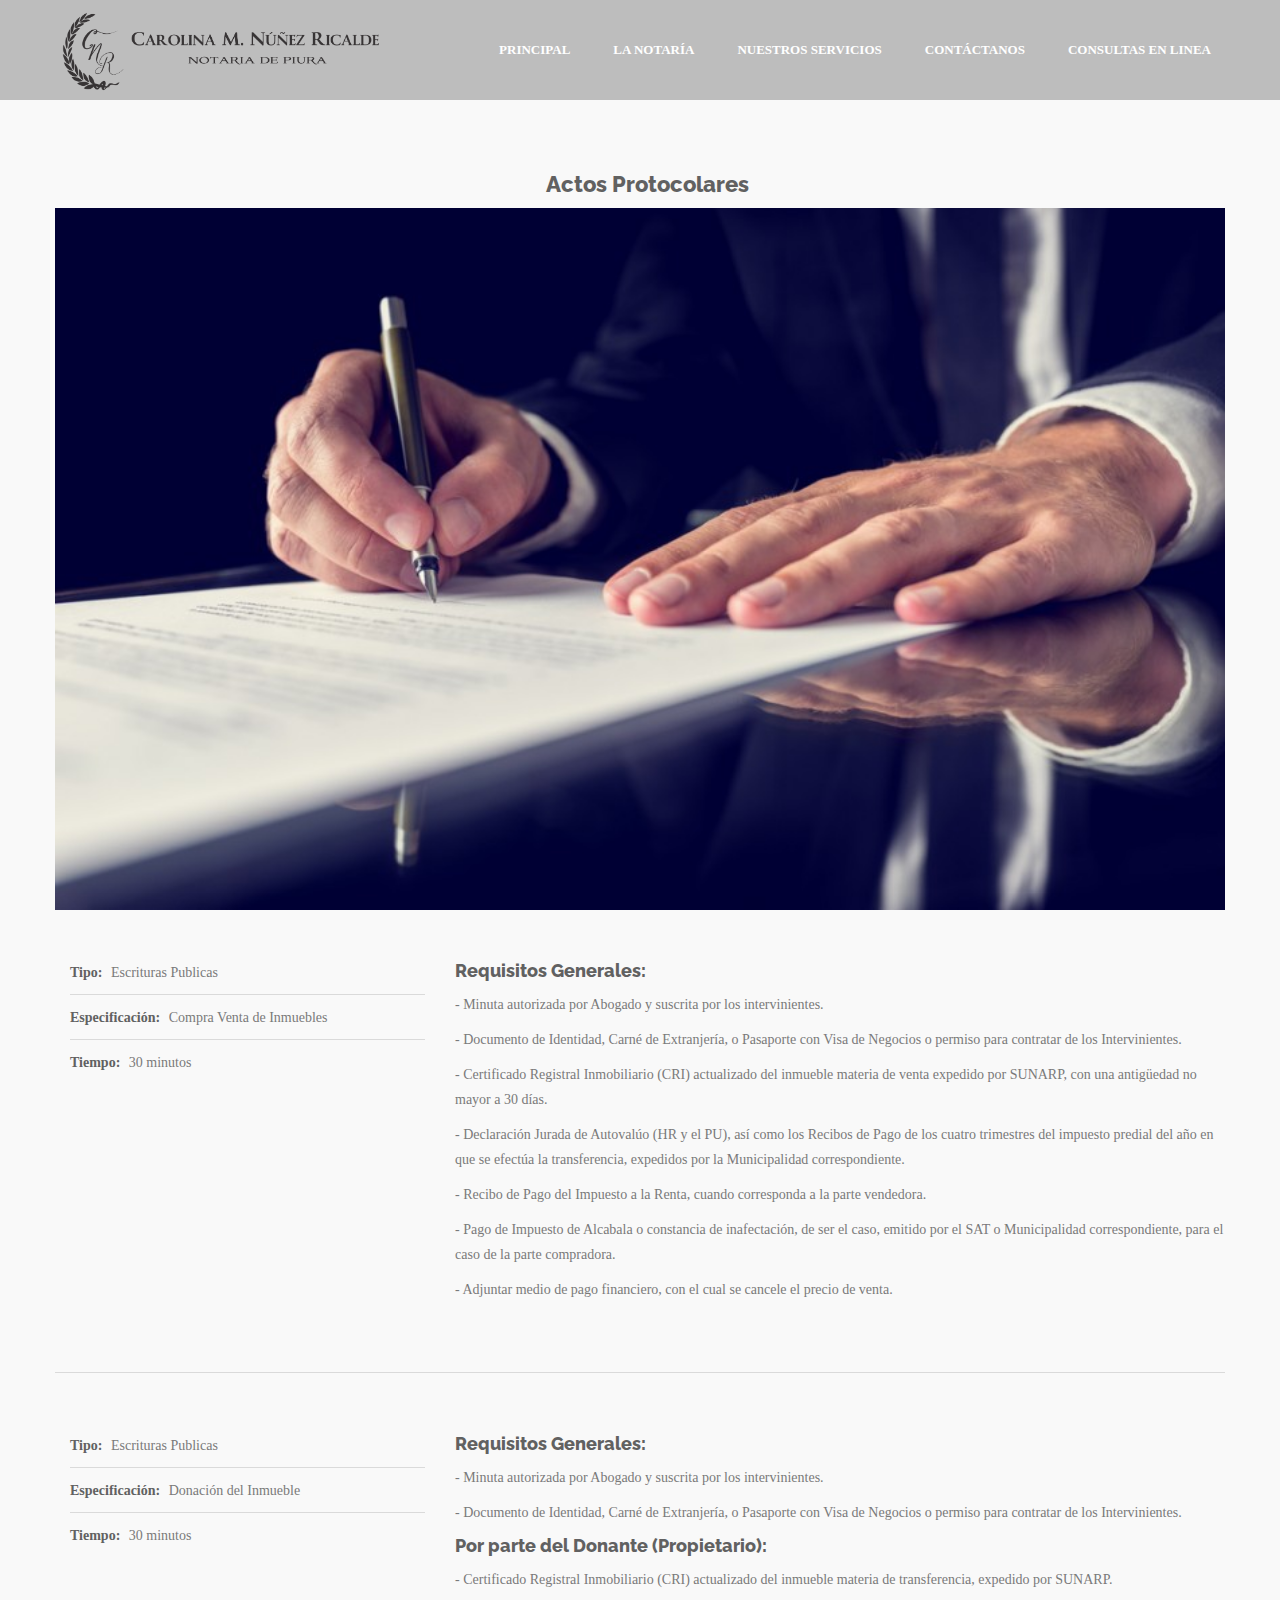
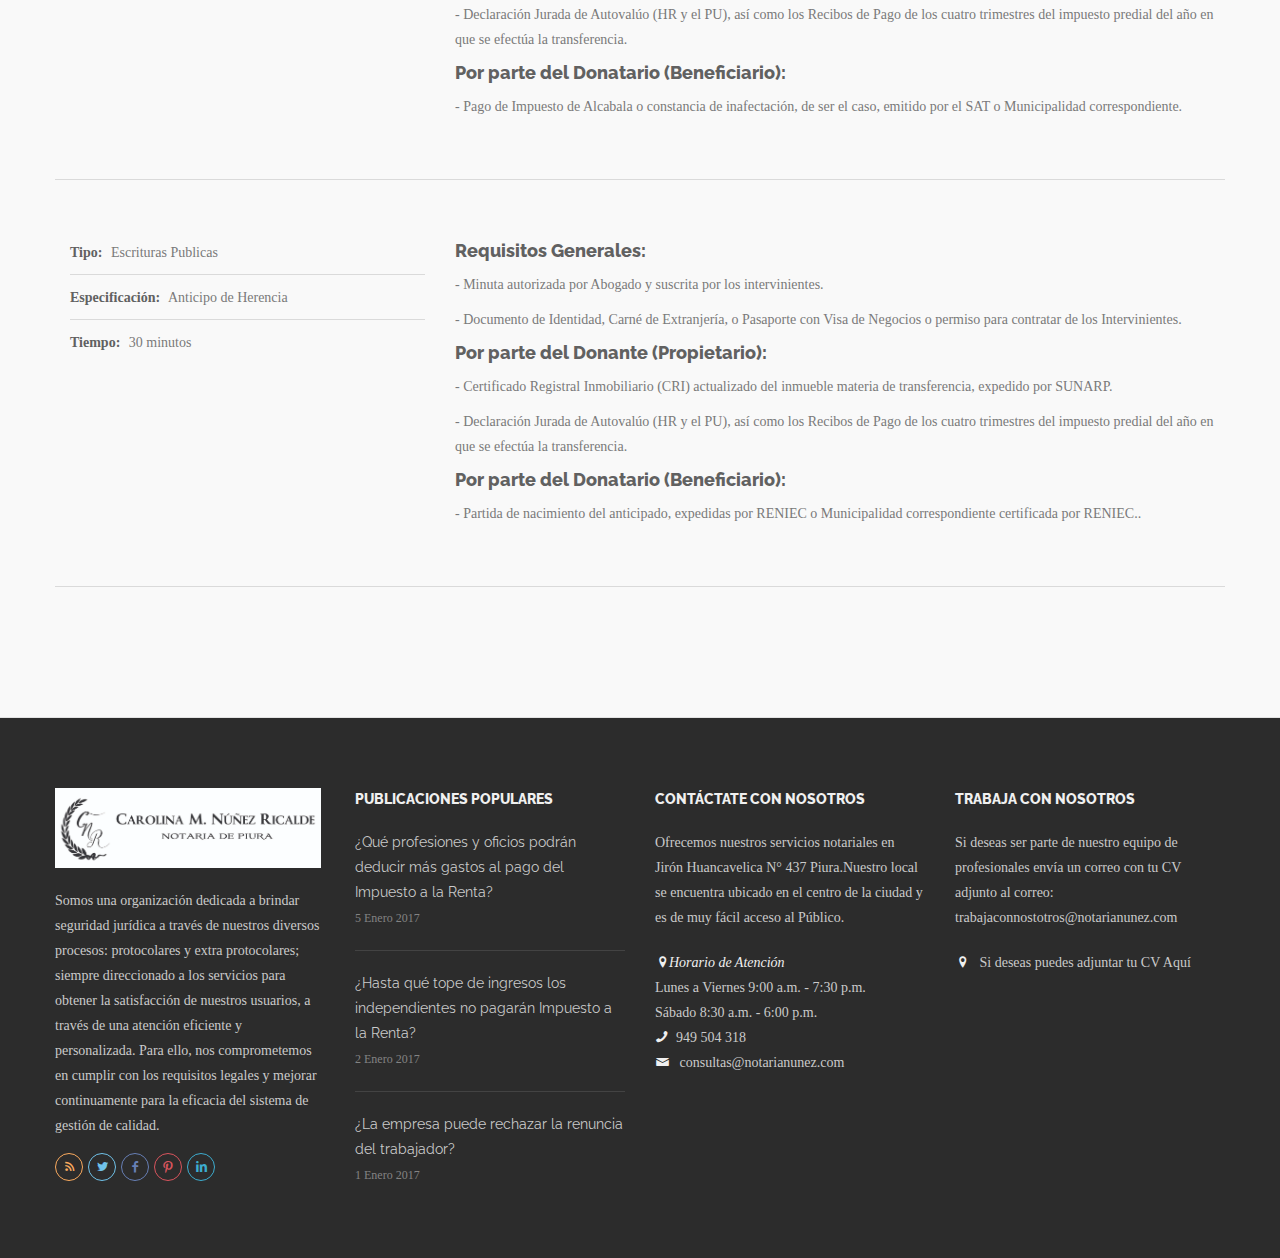
<file: ActosProtocolares.html>
<!DOCTYPE html>
<html lang="en">
<head>
<meta charset="utf-8">
<meta name="viewport" content="width=device-width, initial-scale=1.0">
<meta name="description" content="">
<meta name="author" content="">
<link rel="shortcut icon" href="style/images/favicon.png">
<title>Notaria Nuñez Ricalde - Autorización Viaje Menores</title>
<!-- Bootstrap core CSS -->
<link href="style/css/bootstrap.css" rel="stylesheet">
<link href="style/css/settings.css" rel="stylesheet">
<link href="style/css/owl.carousel.css" rel="stylesheet">
<link href="style/js/google-code-prettify/prettify.css" rel="stylesheet">
<link href="style/js/fancybox/jquery.fancybox.css" rel="stylesheet" type="text/css" media="all" />
<link href="style/js/fancybox/helpers/jquery.fancybox-thumbs.css?v=1.0.2" rel="stylesheet" type="text/css" />
<link href="style.css" rel="stylesheet">
<link href="style/css/color/blue.css" rel="stylesheet">
<link href='http://fonts.googleapis.com/css?family=Raleway:400,300,500,600,700,800,900' rel='stylesheet' type='text/css'>
<link href="style/type/fontello.css" rel="stylesheet">
<link href="style/type/picons.css" rel="stylesheet">
<link href="style/type/budicons.css" rel="stylesheet">
<!-- HTML5 shim and Respond.js IE8 support of HTML5 elements and media queries -->
<!--[if lt IE 9]>
      <script src="style/js/html5shiv.js"></script>
      <script src="https://oss.maxcdn.com/libs/respond.js/1.3.0/respond.min.js"></script>
      <![endif]-->
</head>
<body class="full-layout">
<div class="body-wrapper">
  <div class="yamm navbar basic default">
    <div class="navbar-header">
      <div class="container">
        <div class="basic-wrapper"> <a class="btn responsive-menu pull-right" data-toggle="collapse" data-target=".navbar-collapse"><i class='icon-menu-1'></i></a> <a class="navbar-brand" href="index.html"><img src="style/images/logo.png" height="100px" data-at2x="style/images/logo.png" alt="" /></a> </div>
        <div class="collapse navbar-collapse pull-right">
          <ul class="nav navbar-nav">
            <li class="dropdown"><a href="#" class="dropdown-toggle js-activated">Principal</a>
              <ul class="dropdown-menu">
                <li><a href="index.html">Página Principal</a></li>
              </ul>
            </li>
            <li class="dropdown"><a href="#" class="dropdown-toggle js-activated">La Notaría</a>
              <ul class="dropdown-menu">
                <li><a href="nosotros.html">¿Quiénes Somos?</a></li>
                <li><a href="nosotros.html">La Notaria</a></li>
              </ul>
            </li>
      <li class="dropdown"><a href="#" class="dropdown-toggle js-activated">Nuestros Servicios</a>
              <ul class="dropdown-menu">
                <li><a href="servicios.html">Trámites en linea</a></li>
                <li><a href="servicios.html">Servicios Notariales</a></li>
              </ul>
            </li>
      <li class="dropdown"><a href="#" class="dropdown-toggle js-activated">Contáctanos</a>
              <ul class="dropdown-menu">
                <li><a href="contacto.html">Formulario de Contácto</a></li>
              </ul>
            </li>
      <li class="dropdown"><a href="#" class="dropdown-toggle js-activated">Consultas en linea</a>
              <ul class="dropdown-menu">
                <li><a href="/sistema/">Ingresar al Sistema</a></li>
              </ul>
            </li>
          </ul>
        </div>
      </div>
    </div>
    <!--/.nav-collapse --> 
  </div>
  <!--/.navbar -->
  <div class="offset"></div>
  
  <div class="dark-wrapper">
    <div class="container inner">

      <div class="row">
        
        <!-- /.col-sm-8 -->
        <div class="col-sm-12 lp30">
          <center><h2>Actos Protocolares</h2></center>
        </div>

        <!-- /.col-sm-4 --> 
      </div>
      <div class="owl-slider-wrapper">
        <div class="owl-portfolio-slider owl-carousel">
          <div class="item"> <img src="style/images/art/protocolares.jpg" alt="" /> </div>
        </div>
        <div class="owl-custom-nav">  </div>
      </div>
      <!--/.owl-slider-wrapper -->
      
      <div class="divide15"></div>

      <div class="row">
        
        <!-- /.col-sm-8 -->
        <div class="col-sm-4 lp30">
          <ul class="item-details">
            <li><span>Tipo:</span> Escrituras Publicas</li>
            <li><span>Especificación:</span> Compra Venta de Inmuebles</li>
            <li><span>Tiempo:</span> 30 minutos</li>
          </ul>
        </div>

        <div class="col-sm-8">
          <h3>Requisitos Generales: </h3>
          <p>- Minuta autorizada por Abogado y suscrita por los intervinientes.</p>

          <p>- Documento de Identidad, Carné de Extranjería, o Pasaporte con Visa de Negocios o permiso

          para contratar de los Intervinientes.

          </p><p> - Certificado Registral Inmobiliario (CRI) actualizado del inmueble materia de venta expedido por

          SUNARP, con una antigüedad no mayor a 30 días.

          </p><p> - Declaración Jurada de Autovalúo (HR y el PU), así como los Recibos de Pago de los cuatro

          trimestres del impuesto predial del año en que se efectúa la transferencia, expedidos por la

          Municipalidad correspondiente.

          </p><p> - Recibo de Pago del Impuesto a la Renta, cuando corresponda a la parte vendedora.

          </p><p> - Pago de Impuesto de Alcabala o constancia de inafectación, de ser el caso, emitido por el SAT

          o Municipalidad correspondiente, para el caso de la parte compradora.

          </p>
          <p> - Adjuntar medio de pago financiero, con el cual se cancele el precio de venta.
          </p>
        </div>
        <!-- /.col-sm-4 --> 
      </div>

      <hr>
      
      <div class="row">
        
        <!-- /.col-sm-8 -->
        <div class="col-sm-4 lp30">
          <ul class="item-details">
            <li><span>Tipo:</span> Escrituras Publicas</li>
            <li><span>Especificación:</span> Donación del Inmueble</li>
            <li><span>Tiempo:</span> 30 minutos</li>
          </ul>
        </div>

        <div class="col-sm-8">
          <h3>Requisitos Generales:</h3>

          <p>- Minuta autorizada por Abogado y suscrita por los intervinientes.</p>

          <p>- Documento de Identidad, Carné de Extranjería, o Pasaporte con Visa de Negocios o permiso

          para contratar de los Intervinientes.</p>

          <h3>Por parte del Donante (Propietario):</h3>

          <p>- Certificado Registral Inmobiliario (CRI) actualizado del inmueble materia de transferencia,

          expedido por SUNARP.</p>

          <p>- Declaración Jurada de Autovalúo (HR y el PU), así como los Recibos de Pago de los cuatro

          trimestres del impuesto predial del año en que se efectúa la transferencia.</p>

          <h3>Por parte del Donatario (Beneficiario):</h3>

          - Pago de Impuesto de Alcabala o constancia de inafectación, de ser el caso, emitido por el SAT

          o Municipalidad correspondiente.
        </div>
        <!-- /.col-sm-4 --> 
      </div>

      <hr />

      <div class="row">
        
        <!-- /.col-sm-8 -->
        <div class="col-sm-4 lp30">
          <ul class="item-details">
            <li><span>Tipo:</span> Escrituras Publicas</li>
            <li><span>Especificación:</span> Anticipo de Herencia</li>
            <li><span>Tiempo:</span> 30 minutos</li>
          </ul>
        </div>

        <div class="col-sm-8">
          <h3>Requisitos Generales:</h3>

          <p>- Minuta autorizada por Abogado y suscrita por los intervinientes.</p>

<p>- Documento de Identidad, Carné de Extranjería, o Pasaporte con Visa de Negocios o permiso

para contratar de los Intervinientes.</p>

          <h3>Por parte del Donante (Propietario):</h3>

          <p>- Certificado Registral Inmobiliario (CRI) actualizado del inmueble materia de transferencia,

expedido por SUNARP.</p>

<p>- Declaración Jurada de Autovalúo (HR y el PU), así como los Recibos de Pago de los cuatro

trimestres del impuesto predial del año en que se efectúa la transferencia.</p>

          <h3>Por parte del Donatario (Beneficiario):</h3>

          - Partida de nacimiento del anticipado, expedidas por RENIEC o Municipalidad correspondiente

certificada por RENIEC..
        </div>
        <!-- /.col-sm-4 --> 
      </div>

      <hr />

      






      <!-- /.row --> 
      
    </div>
    <!-- /.container --> 
  </div>
  <!-- /.dark-wrapper -->
  
  
  
  <footer class="black-wrapper">
    <div class="container inner">
      <div class="row">
        <div class="col-sm-3">
          <div class="widget"> <img src="style/images/logo.JPG" height="80px" data-at2x="style/images/logo.JPG" alt="" />
            <div class="divide20"></div>
            <p>Somos una organización dedicada a brindar seguridad jurídica a través de nuestros diversos

procesos: protocolares y extra protocolares; siempre direccionado a los servicios para obtener la

satisfacción de nuestros usuarios, a través de una atención eficiente y personalizada. Para ello,

nos comprometemos en cumplir con los requisitos legales y mejorar continuamente para la

eficacia del sistema de gestión de calidad.</p>
            <div class="divide5"></div>
            <ul class="social">
              <li><a href="#"><i class="icon-s-rss"></i></a></li>
              <li><a href="#"><i class="icon-s-twitter"></i></a></li>
              <li><a href="#"><i class="icon-s-facebook"></i></a></li>
              <li><a href="#"><i class="icon-s-pinterest"></i></a></li>
              <li><a href="#"><i class="icon-s-linkedin"></i></a></li>
            </ul>
          </div>
          <!-- /.widget --> 
        </div>
        <!-- /col -->
        
        <div class="col-sm-3">
          <div class="widget">
            <h3 class="section-title widget-title upper">Publicaciones populares</h3>
            <ul class="post-list">
              <li>
                <h6><a href="http://gestion.pe/tu-dinero/que-profesiones-y-oficios-podran-deducir-mas-gastos-al-pago-impuesto-renta-2178571">¿Qué profesiones y oficios podrán deducir más gastos al pago del Impuesto a la Renta?</a></h6>
                <em>5 Enero 2017</em> </li>
              <li>
                <h6><a href="http://gestion.pe/tu-dinero/sunat-hasta-que-tope-ingresos-trabajadores-independientes-no-pagaran-impuesto-renta-2178791">¿Hasta qué tope de ingresos los independientes no pagarán Impuesto a la Renta?</a></h6>
                <em>2 Enero 2017</em> </li>
              <li>
                <h6><a href="http://gestion.pe/tu-dinero/empresa-puede-rechazar-renuncia-trabajador-2178476">¿La empresa puede rechazar la renuncia del trabajador?</a></h6>
                <em>1 Enero 2017</em> </li>
            </ul>
            <!-- /.post-list --> 
          </div>
          <!-- /.widget --> 
        </div>
        <!-- /col -->
        
        <div class="col-sm-3">
          <div class="widget">
            <h3 class="section-title widget-title upper">Contáctate con Nosotros</h3>
            <p>Ofrecemos nuestros servicios notariales en Jirón Huancavelica N° 437 Piura.Nuestro local se encuentra ubicado en el centro de la ciudad y es de muy fácil acceso al Público.</p>
            <div class="divide10"></div>
            <div class="contact-info"> <i class="icon-location">Horario de Atención</i><br />Lunes a Viernes 9:00 a.m. - 7:30 p.m. <br />Sábado 8:30 a.m. - 6:00 p.m.<br />
              <i class="icon-phone"></i>949 504 318 <br />
              <i class="icon-mail"></i> <a href="first.last@email.com">consultas@notarianunez.com</a> </div>
          </div>
        </div>
        <!-- /col -->
        
        <div class="col-sm-3">
          <div class="widget">
            <h3 class="section-title widget-title upper">Trabaja con Nosotros</h3>
            <p>Si deseas ser parte de nuestro equipo de profesionales envía un correo con tu CV adjunto al correo: trabajaconnostotros@notarianunez.com</p>
            <div class="divide10"></div>
            <div class="contact-info"> <i class="icon-location"></i> Si deseas puedes adjuntar tu CV <a href="#" >Aquí</a> <br /></div>
          </div>
        </div>
        <!-- /col --> 
      </div>
      <!-- /.row --> 
    </div>
    <!-- .container -->
    
    
  </footer>
  <!-- /footer --> 
</div>
<!-- /.body-wrapper --> 
<!-- Bootstrap core JavaScript
    ================================================== --> 
<!-- Placed at the end of the document so the pages load faster --> 
<script src="style/js/jquery.min.js"></script> 
<script src="style/js/bootstrap.min.js"></script> 
<script src="style/js/twitter-bootstrap-hover-dropdown.min.js"></script> 
<script src="style/js/jquery.themepunch.plugins.min.js"></script> 
<script src="style/js/jquery.themepunch.revolution.min.js"></script> 
<script src="style/js/jquery.fancybox.pack.js"></script> 
<script src="style/js/fancybox/helpers/jquery.fancybox-thumbs.js?v=1.0.2"></script> 
<script src="style/js/fancybox/helpers/jquery.fancybox-media.js?v=1.0.0"></script> 
<script src="style/js/jquery.isotope.min.js"></script> 
<script src="style/js/jquery.easytabs.min.js"></script> 
<script src="style/js/owl.carousel.min.js"></script> 
<script src="style/js/jquery.fitvids.js"></script>
<script src="style/js/google-code-prettify/prettify.js"></script> 
<script src="style/js/jquery.slickforms.js"></script> 
<script src="style/js/retina.js"></script> 
<script src="style/js/scripts.js"></script>
</body>
</html>
</file>
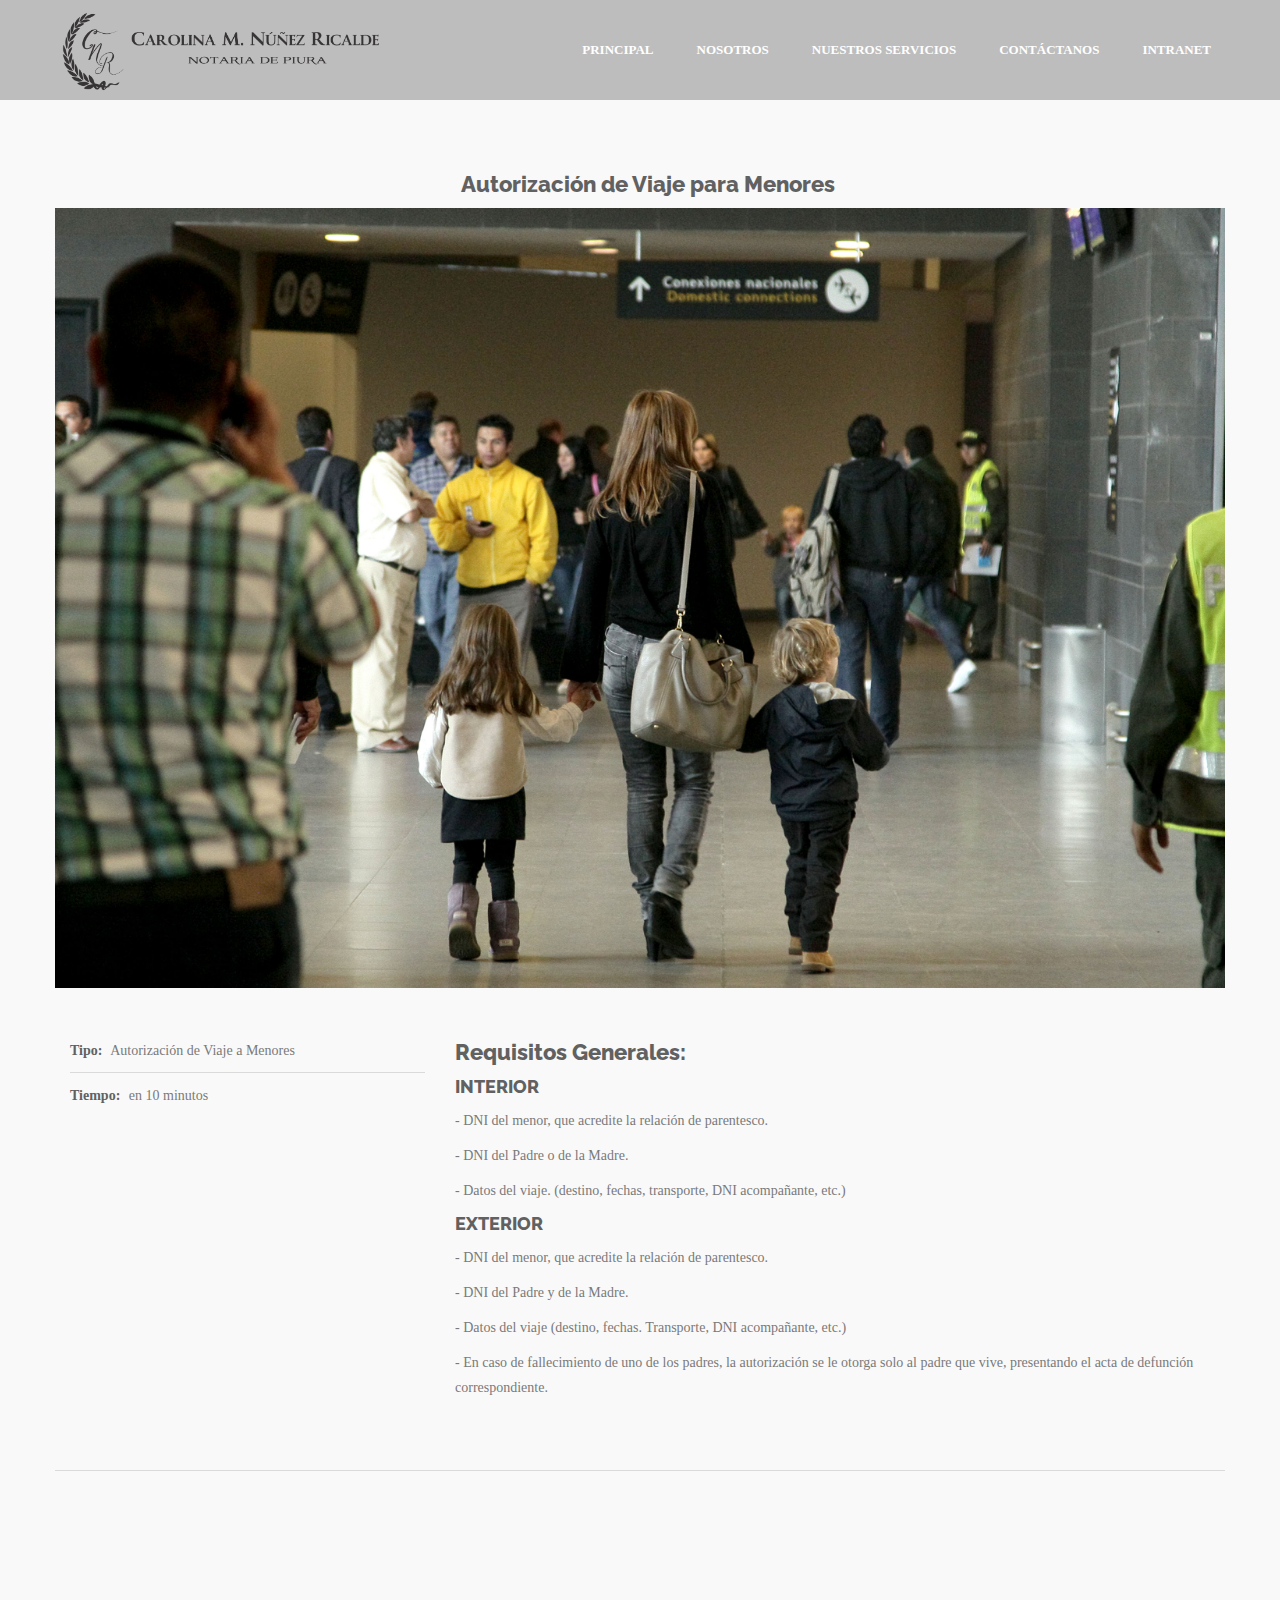
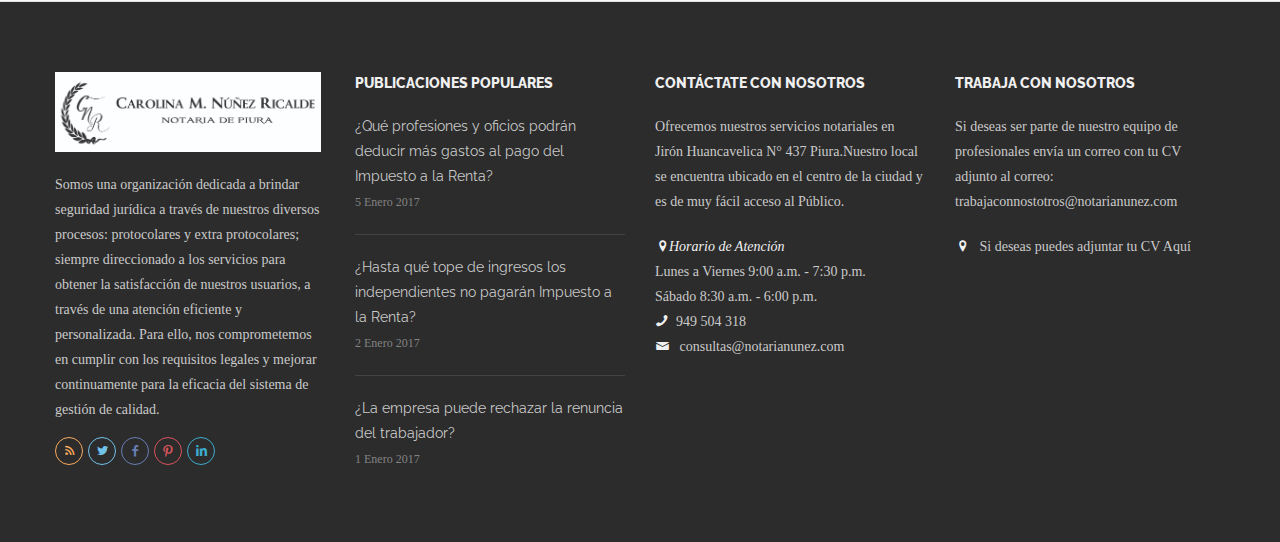
<file: AutorizacionMenores.html>
<!DOCTYPE html>
<html lang="en">
<head>
<meta charset="utf-8">
<meta name="viewport" content="width=device-width, initial-scale=1.0">
<meta name="description" content="">
<meta name="author" content="">
<link rel="shortcut icon" href="style/images/favicon.png">
<title>Slowave</title>
<!-- Bootstrap core CSS -->
<link href="style/css/bootstrap.css" rel="stylesheet">
<link href="style/css/settings.css" rel="stylesheet">
<link href="style/css/owl.carousel.css" rel="stylesheet">
<link href="style/js/google-code-prettify/prettify.css" rel="stylesheet">
<link href="style/js/fancybox/jquery.fancybox.css" rel="stylesheet" type="text/css" media="all" />
<link href="style/js/fancybox/helpers/jquery.fancybox-thumbs.css?v=1.0.2" rel="stylesheet" type="text/css" />
<link href="style.css" rel="stylesheet">
<link href="style/css/color/blue.css" rel="stylesheet">
<link href='http://fonts.googleapis.com/css?family=Raleway:400,300,500,600,700,800,900' rel='stylesheet' type='text/css'>
<link href="style/type/fontello.css" rel="stylesheet">
<link href="style/type/picons.css" rel="stylesheet">
<link href="style/type/budicons.css" rel="stylesheet">
<!-- HTML5 shim and Respond.js IE8 support of HTML5 elements and media queries -->
<!--[if lt IE 9]>
      <script src="style/js/html5shiv.js"></script>
      <script src="https://oss.maxcdn.com/libs/respond.js/1.3.0/respond.min.js"></script>
      <![endif]-->
</head>
<body class="full-layout">
<div class="body-wrapper">
  <div class="yamm navbar basic default">
    <div class="navbar-header">
      <div class="container">
        <div class="basic-wrapper"> <a class="btn responsive-menu pull-right" data-toggle="collapse" data-target=".navbar-collapse"><i class='icon-menu-1'></i></a> <a class="navbar-brand" href="index.html"><img src="style/images/logo.png" height="100px" data-at2x="style/images/logo.png" alt="" /></a> </div>
        <div class="collapse navbar-collapse pull-right">
          <ul class="nav navbar-nav">
            <li class="dropdown"><a href="#" class="dropdown-toggle js-activated">Principal</a>
              <ul class="dropdown-menu">
                <li><a href="index.html">Página Principal</a></li>
              </ul>
            </li>
            <li class="dropdown"><a href="#" class="dropdown-toggle js-activated">Nosotros</a>
              <ul class="dropdown-menu">
                <li><a href="nosotros.html">¿Quíenes Somos?</a></li>
              </ul>
            </li>
      <li class="dropdown"><a href="#" class="dropdown-toggle js-activated">Nuestros Servicios</a>
              <ul class="dropdown-menu">
                <li><a href="servicios.html">Servicios Notariales</a></li>
              </ul>
            </li>
      <li class="dropdown"><a href="#" class="dropdown-toggle js-activated">Contáctanos</a>
              <ul class="dropdown-menu">
                <li><a href="contacto.html">Formulario de Contácto</a></li>
              </ul>
            </li>
      <li class="dropdown"><a href="#" class="dropdown-toggle js-activated">Intranet</a>
              <ul class="dropdown-menu">
                <li><a href="/sistema/">Ingresar al Sistema</a></li>
              </ul>
            </li>
          </ul>
        </div>
      </div>
    </div>
    <!--/.nav-collapse --> 
  </div>
  <!--/.navbar -->
  <div class="offset"></div>
  
  <div class="dark-wrapper">
    <div class="container inner">

      <div class="row">
        
        <!-- /.col-sm-8 -->
        <div class="col-sm-12 lp30">
          <center><h2>Autorización de Viaje para Menores</h2></center>
        </div>

        <!-- /.col-sm-4 --> 
      </div>
      <div class="owl-slider-wrapper">
        <div class="owl-portfolio-slider owl-carousel">
          <div class="item"> <img src="style/images/art/ViajeMenores.jpg" alt="" /> </div>
        </div>
        <div class="owl-custom-nav">  </div>
      </div>
      <!--/.owl-slider-wrapper -->
      
      <div class="divide15"></div>

      <div class="row">
        
        <!-- /.col-sm-8 -->
        <div class="col-sm-4 lp30">
          <ul class="item-details">
            <li><span>Tipo:</span> Autorización de Viaje a Menores</li>
            <li><span>Tiempo:</span> en 10 minutos</li>
          </ul>
        </div>

        <div class="col-sm-8">

<h2>Requisitos Generales:</h2>

<h3>INTERIOR</h3>

<p>- DNI del menor, que acredite la relación de parentesco.</p>

<p>- DNI del Padre o de la Madre.</p>

<p>- Datos del viaje. (destino, fechas, transporte, DNI acompañante, etc.)</p>

<h3>EXTERIOR</h3>

<p>- DNI del menor, que acredite la relación de parentesco.</p>

<p>- DNI del Padre y de la Madre.</p>

<p>- Datos del viaje (destino, fechas. Transporte, DNI acompañante, etc.)</p>

<p>- En caso de fallecimiento de uno de los padres, la autorización se le otorga solo al padre que

vive, presentando el acta de defunción correspondiente.</p>
        </div>
        <!-- /.col-sm-4 --> 
      </div>

      <hr>
      
      
      

      






      <!-- /.row --> 
      
    </div>
    <!-- /.container --> 
  </div>
  <!-- /.dark-wrapper -->
  
  
  
  <footer class="black-wrapper">
    <div class="container inner">
      <div class="row">
        <div class="col-sm-3">
          <div class="widget"> <img src="style/images/logo.JPG" height="80px" data-at2x="style/images/logo.JPG" alt="" />
            <div class="divide20"></div>
            <p>Somos una organización dedicada a brindar seguridad jurídica a través de nuestros diversos

procesos: protocolares y extra protocolares; siempre direccionado a los servicios para obtener la

satisfacción de nuestros usuarios, a través de una atención eficiente y personalizada. Para ello,

nos comprometemos en cumplir con los requisitos legales y mejorar continuamente para la

eficacia del sistema de gestión de calidad.</p>
            <div class="divide5"></div>
            <ul class="social">
              <li><a href="#"><i class="icon-s-rss"></i></a></li>
              <li><a href="#"><i class="icon-s-twitter"></i></a></li>
              <li><a href="#"><i class="icon-s-facebook"></i></a></li>
              <li><a href="#"><i class="icon-s-pinterest"></i></a></li>
              <li><a href="#"><i class="icon-s-linkedin"></i></a></li>
            </ul>
          </div>
          <!-- /.widget --> 
        </div>
        <!-- /col -->
        
        <div class="col-sm-3">
          <div class="widget">
            <h3 class="section-title widget-title upper">Publicaciones populares</h3>
            <ul class="post-list">
              <li>
                <h6><a href="http://gestion.pe/tu-dinero/que-profesiones-y-oficios-podran-deducir-mas-gastos-al-pago-impuesto-renta-2178571">¿Qué profesiones y oficios podrán deducir más gastos al pago del Impuesto a la Renta?</a></h6>
                <em>5 Enero 2017</em> </li>
              <li>
                <h6><a href="http://gestion.pe/tu-dinero/sunat-hasta-que-tope-ingresos-trabajadores-independientes-no-pagaran-impuesto-renta-2178791">¿Hasta qué tope de ingresos los independientes no pagarán Impuesto a la Renta?</a></h6>
                <em>2 Enero 2017</em> </li>
              <li>
                <h6><a href="http://gestion.pe/tu-dinero/empresa-puede-rechazar-renuncia-trabajador-2178476">¿La empresa puede rechazar la renuncia del trabajador?</a></h6>
                <em>1 Enero 2017</em> </li>
            </ul>
            <!-- /.post-list --> 
          </div>
          <!-- /.widget --> 
        </div>
        <!-- /col -->
        
        <div class="col-sm-3">
          <div class="widget">
            <h3 class="section-title widget-title upper">Contáctate con Nosotros</h3>
            <p>Ofrecemos nuestros servicios notariales en Jirón Huancavelica N° 437 Piura.Nuestro local se encuentra ubicado en el centro de la ciudad y es de muy fácil acceso al Público.</p>
            <div class="divide10"></div>
            <div class="contact-info"> <i class="icon-location">Horario de Atención</i><br />Lunes a Viernes 9:00 a.m. - 7:30 p.m. <br />Sábado 8:30 a.m. - 6:00 p.m.<br />
              <i class="icon-phone"></i>949 504 318 <br />
              <i class="icon-mail"></i> <a href="first.last@email.com">consultas@notarianunez.com</a> </div>
          </div>
        </div>
        <!-- /col -->
        
        <div class="col-sm-3">
          <div class="widget">
            <h3 class="section-title widget-title upper">Trabaja con Nosotros</h3>
            <p>Si deseas ser parte de nuestro equipo de profesionales envía un correo con tu CV adjunto al correo: trabajaconnostotros@notarianunez.com</p>
            <div class="divide10"></div>
            <div class="contact-info"> <i class="icon-location"></i> Si deseas puedes adjuntar tu CV <a href="#" >Aquí</a> <br /></div>
          </div>
        </div>
        <!-- /col --> 
      </div>
      <!-- /.row --> 
    </div>
    <!-- .container -->
    
    
  </footer>
  <!-- /footer --> 
</div>
<!-- /.body-wrapper --> 
<!-- Bootstrap core JavaScript
    ================================================== --> 
<!-- Placed at the end of the document so the pages load faster --> 
<script src="style/js/jquery.min.js"></script> 
<script src="style/js/bootstrap.min.js"></script> 
<script src="style/js/twitter-bootstrap-hover-dropdown.min.js"></script> 
<script src="style/js/jquery.themepunch.plugins.min.js"></script> 
<script src="style/js/jquery.themepunch.revolution.min.js"></script> 
<script src="style/js/jquery.fancybox.pack.js"></script> 
<script src="style/js/fancybox/helpers/jquery.fancybox-thumbs.js?v=1.0.2"></script> 
<script src="style/js/fancybox/helpers/jquery.fancybox-media.js?v=1.0.0"></script> 
<script src="style/js/jquery.isotope.min.js"></script> 
<script src="style/js/jquery.easytabs.min.js"></script> 
<script src="style/js/owl.carousel.min.js"></script> 
<script src="style/js/jquery.fitvids.js"></script>
<script src="style/js/google-code-prettify/prettify.js"></script> 
<script src="style/js/jquery.slickforms.js"></script> 
<script src="style/js/retina.js"></script> 
<script src="style/js/scripts.js"></script>
</body>
</html>
</file>
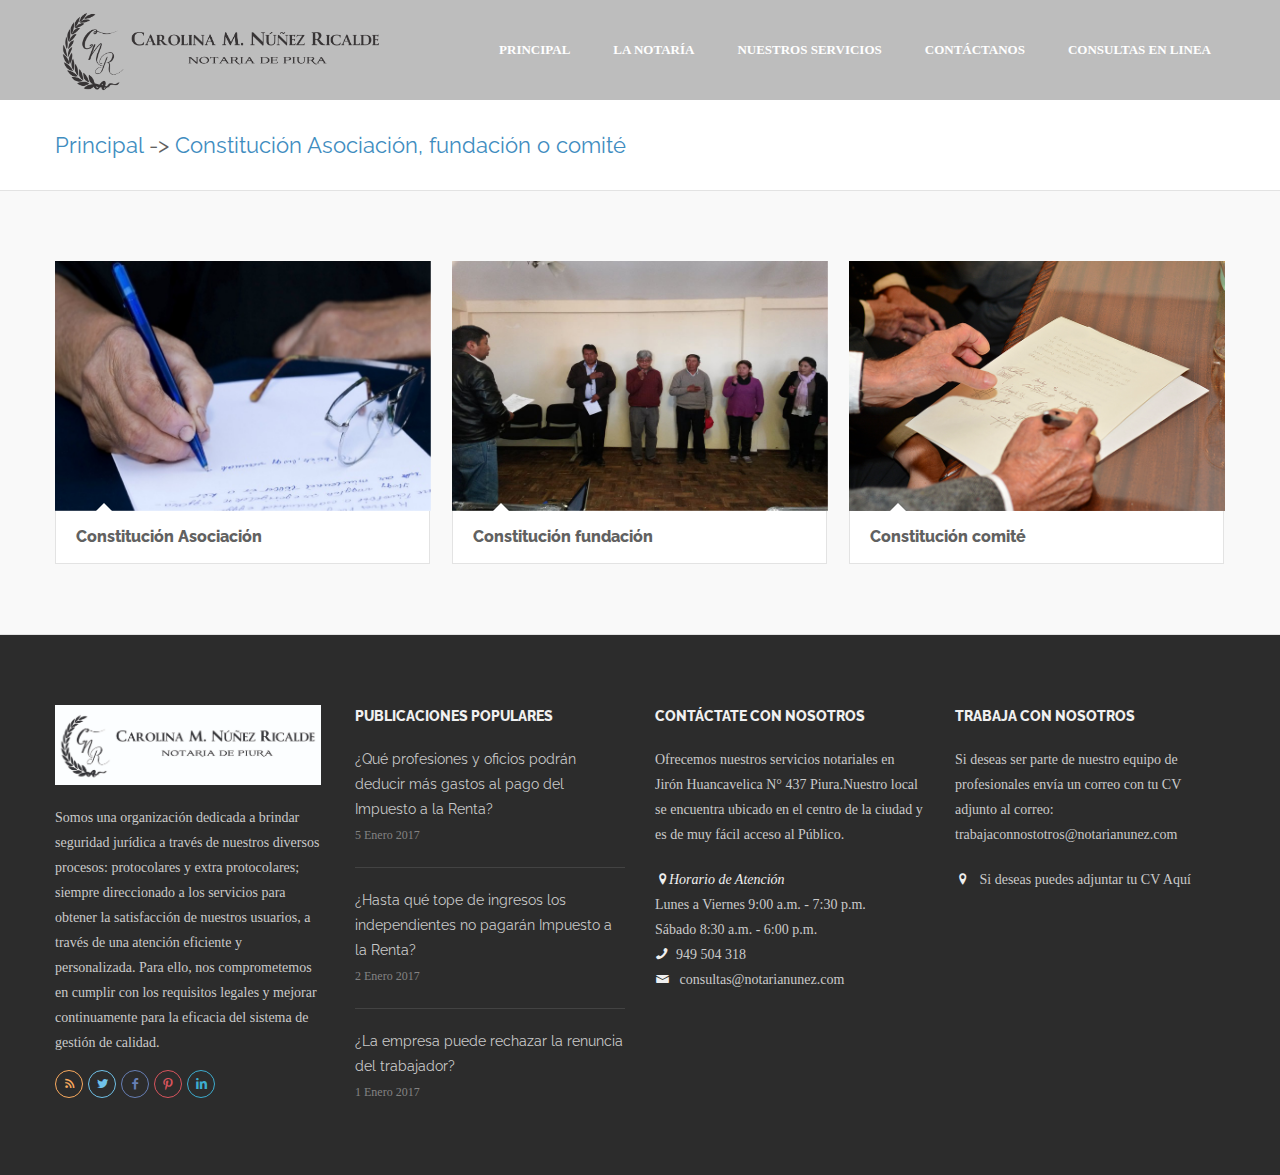
<file: constitucionAsociacion.html>
<!DOCTYPE html>
<html lang="en">
<head>
<meta charset="utf-8">
<meta name="viewport" content="width=device-width, initial-scale=1.0">
<meta name="description" content="">
<meta name="author" content="">
<link rel="shortcut icon" href="style/images/favicon.png">
<title>Notaria Nuñez Ricalde - Servicios</title>
<!-- Bootstrap core CSS -->
<link href="style/css/bootstrap.css" rel="stylesheet">
<link href="style/css/settings.css" rel="stylesheet">
<link href="style/css/owl.carousel.css" rel="stylesheet">
<link href="style/js/google-code-prettify/prettify.css" rel="stylesheet">
<link href="style/js/fancybox/jquery.fancybox.css" rel="stylesheet" type="text/css" media="all" />
<link href="style/js/fancybox/helpers/jquery.fancybox-thumbs.css?v=1.0.2" rel="stylesheet" type="text/css" />
<link href="style.css" rel="stylesheet">
<link href="style/css/color/blue.css" rel="stylesheet">
<link href='http://fonts.googleapis.com/css?family=Raleway:400,300,500,600,700,800,900' rel='stylesheet' type='text/css'>
<link href="style/type/fontello.css" rel="stylesheet">
<link href="style/type/picons.css" rel="stylesheet">
<link href="style/type/budicons.css" rel="stylesheet">
<!-- HTML5 shim and Respond.js IE8 support of HTML5 elements and media queries -->
<!--[if lt IE 9]>
      <script src="style/js/html5shiv.js"></script>
      <script src="https://oss.maxcdn.com/libs/respond.js/1.3.0/respond.min.js"></script>
      <![endif]-->
</head>
<body class="full-layout">
<div class="body-wrapper">
  <div class="yamm navbar basic default">
    <div class="navbar-header">
      <div class="container">
        <div class="basic-wrapper"> <a class="btn responsive-menu pull-right" data-toggle="collapse" data-target=".navbar-collapse"><i class='icon-menu-1'></i></a> <a class="navbar-brand" href="index.html"><img src="style/images/logo.png" height="100px" data-at2x="style/images/logo.png" alt="" /></a> </div>
        <div class="collapse navbar-collapse pull-right">
          <ul class="nav navbar-nav">
            <li class="dropdown"><a href="#" class="dropdown-toggle js-activated">Principal</a>
              <ul class="dropdown-menu">
                <li><a href="index.html">Página Principal</a></li>
              </ul>
            </li>
            <li class="dropdown"><a href="#" class="dropdown-toggle js-activated">La Notaría</a>
              <ul class="dropdown-menu">
                <li><a href="nosotros.html">¿Quiénes Somos?</a></li>
                <li><a href="nosotros.html">La Notaria</a></li>
              </ul>
            </li>
      <li class="dropdown"><a href="#" class="dropdown-toggle js-activated">Nuestros Servicios</a>
              <ul class="dropdown-menu">
                <li><a href="servicios.html">Trámites en linea</a></li>
                <li><a href="servicios.html">Servicios Notariales</a></li>
              </ul>
            </li>
      <li class="dropdown"><a href="#" class="dropdown-toggle js-activated">Contáctanos</a>
              <ul class="dropdown-menu">
                <li><a href="contacto.html">Formulario de Contácto</a></li>
              </ul>
            </li>
      <li class="dropdown"><a href="#" class="dropdown-toggle js-activated">Consultas en linea</a>
              <ul class="dropdown-menu">
                <li><a href="/sistema/">Ingresar al Sistema</a></li>
              </ul>
            </li>
          </ul>
        </div>
      </div>
    </div>
    <!--/.nav-collapse --> 
  </div>
  <!--/.navbar -->
  <div class="offset"></div>
  <div class="light-wrapper page-title">
    <div class="container inner">
      <h1><a href="index.html">Principal</a> -> <a href="constitucionAsociacion.html">Constitución Asociación, fundación o comité</a></h1>
    </div>
  </div>
  <div class="dark-wrapper">
    <div class="container inner">
      <div class="portfolio">
        
 
        <ul class="items col3">
          <li class="item protocolares">
            <figure class="icon-overlay medium icn-more"><img src="style/images/art/constitucionAsociacion.jpg" alt="" /></figure>
            <div class="image-caption">
              <h3><a href="constitucionAsociacion.html">Constitución Asociación </a></h3>
              <span class="meta"></span> </div>
          </li>
          <!-- /.item -->
          <li class="item protocolares">
            <figure class="icon-overlay medium icn-more"><img src="style/images/art/constitucionFundacion.jpg" alt="" /></figure>
            <div class="image-caption">
              <h3><a href="constitucionFundacion.html">Constitución fundación </a></h3>

            </div>
          </li>
          <!-- /.item -->
          <li class="item protocolares">
            <figure class="icon-overlay medium icn-more"><img src="style/images/art/constitucionComite.jpg" alt="" /></figure>
            <div class="image-caption">
              <h3><a href="constitucionComite.html">Constitución comité </a></h3>
            </div>
          </li>
        
          <!-- /.item -->
  

          <!-- /.item -->
        </ul>
      </div>
      <!-- /.portfolio --> 
    </div>
    <!-- /.container --> 
  </div>
  <!-- /.dark-wrapper -->

  <footer class="black-wrapper">
    <div class="container inner">
      <div class="row">
        <div class="col-sm-3">
          <div class="widget"> <img src="style/images/logo.JPG" height="80px" data-at2x="style/images/logo.JPG" alt="" />
            <div class="divide20"></div>
            <p>Somos una organización dedicada a brindar seguridad jurídica a través de nuestros diversos

procesos: protocolares y extra protocolares; siempre direccionado a los servicios para obtener la

satisfacción de nuestros usuarios, a través de una atención eficiente y personalizada. Para ello,

nos comprometemos en cumplir con los requisitos legales y mejorar continuamente para la

eficacia del sistema de gestión de calidad.</p>
            <div class="divide5"></div>
            <ul class="social">
              <li><a href="#"><i class="icon-s-rss"></i></a></li>
              <li><a href="#"><i class="icon-s-twitter"></i></a></li>
              <li><a href="#"><i class="icon-s-facebook"></i></a></li>
              <li><a href="#"><i class="icon-s-pinterest"></i></a></li>
              <li><a href="#"><i class="icon-s-linkedin"></i></a></li>
            </ul>
          </div>
          <!-- /.widget --> 
        </div>
        <!-- /col -->
        
        <div class="col-sm-3">
          <div class="widget">
            <h3 class="section-title widget-title upper">Publicaciones populares</h3>
            <ul class="post-list">
              <li>
                <h6><a href="http://gestion.pe/tu-dinero/que-profesiones-y-oficios-podran-deducir-mas-gastos-al-pago-impuesto-renta-2178571">¿Qué profesiones y oficios podrán deducir más gastos al pago del Impuesto a la Renta?</a></h6>
                <em>5 Enero 2017</em> </li>
              <li>
                <h6><a href="http://gestion.pe/tu-dinero/sunat-hasta-que-tope-ingresos-trabajadores-independientes-no-pagaran-impuesto-renta-2178791">¿Hasta qué tope de ingresos los independientes no pagarán Impuesto a la Renta?</a></h6>
                <em>2 Enero 2017</em> </li>
              <li>
                <h6><a href="http://gestion.pe/tu-dinero/empresa-puede-rechazar-renuncia-trabajador-2178476">¿La empresa puede rechazar la renuncia del trabajador?</a></h6>
                <em>1 Enero 2017</em> </li>
            </ul>
            <!-- /.post-list --> 
          </div>
          <!-- /.widget --> 
        </div>
        <!-- /col -->
        
        <div class="col-sm-3">
          <div class="widget">
            <h3 class="section-title widget-title upper">Contáctate con Nosotros</h3>
            <p>Ofrecemos nuestros servicios notariales en Jirón Huancavelica N° 437 Piura.Nuestro local se encuentra ubicado en el centro de la ciudad y es de muy fácil acceso al Público.</p>
            <div class="divide10"></div>
            <div class="contact-info"> <i class="icon-location">Horario de Atención</i><br />Lunes a Viernes 9:00 a.m. - 7:30 p.m. <br />Sábado 8:30 a.m. - 6:00 p.m.<br />
              <i class="icon-phone"></i>949 504 318 <br />
              <i class="icon-mail"></i> <a href="first.last@email.com">consultas@notarianunez.com</a> </div>
          </div>
        </div>
        <!-- /col -->
        
        <div class="col-sm-3">
          <div class="widget">
            <h3 class="section-title widget-title upper">Trabaja con Nosotros</h3>
            <p>Si deseas ser parte de nuestro equipo de profesionales envía un correo con tu CV adjunto al correo: trabajaconnostotros@notarianunez.com</p>
            <div class="divide10"></div>
            <div class="contact-info"> <i class="icon-location"></i> Si deseas puedes adjuntar tu CV <a href="#" >Aquí</a> <br /></div>
          </div>
        </div>
        <!-- /col --> 
      </div>
      <!-- /.row --> 
    </div>
    <!-- .container -->
    
    
  </footer>
  <!-- /footer --> 
</div>
<!-- /.body-wrapper --> 
<!-- Bootstrap core JavaScript
    ================================================== --> 
<!-- Placed at the end of the document so the pages load faster --> 
<script src="style/js/jquery.min.js"></script> 
<script src="style/js/bootstrap.min.js"></script> 
<script src="style/js/twitter-bootstrap-hover-dropdown.min.js"></script> 
<script src="style/js/jquery.themepunch.plugins.min.js"></script> 
<script src="style/js/jquery.themepunch.revolution.min.js"></script> 
<script src="style/js/jquery.fancybox.pack.js"></script> 
<script src="style/js/fancybox/helpers/jquery.fancybox-thumbs.js?v=1.0.2"></script> 
<script src="style/js/fancybox/helpers/jquery.fancybox-media.js?v=1.0.0"></script> 
<script src="style/js/jquery.isotope.min.js"></script> 
<script src="style/js/jquery.easytabs.min.js"></script> 
<script src="style/js/owl.carousel.min.js"></script> 
<script src="style/js/jquery.fitvids.js"></script>
<script src="style/js/google-code-prettify/prettify.js"></script> 
<script src="style/js/jquery.slickforms.js"></script> 
<script src="style/js/retina.js"></script> 
<script src="style/js/scripts.js"></script>
</body>
</html>
</file>
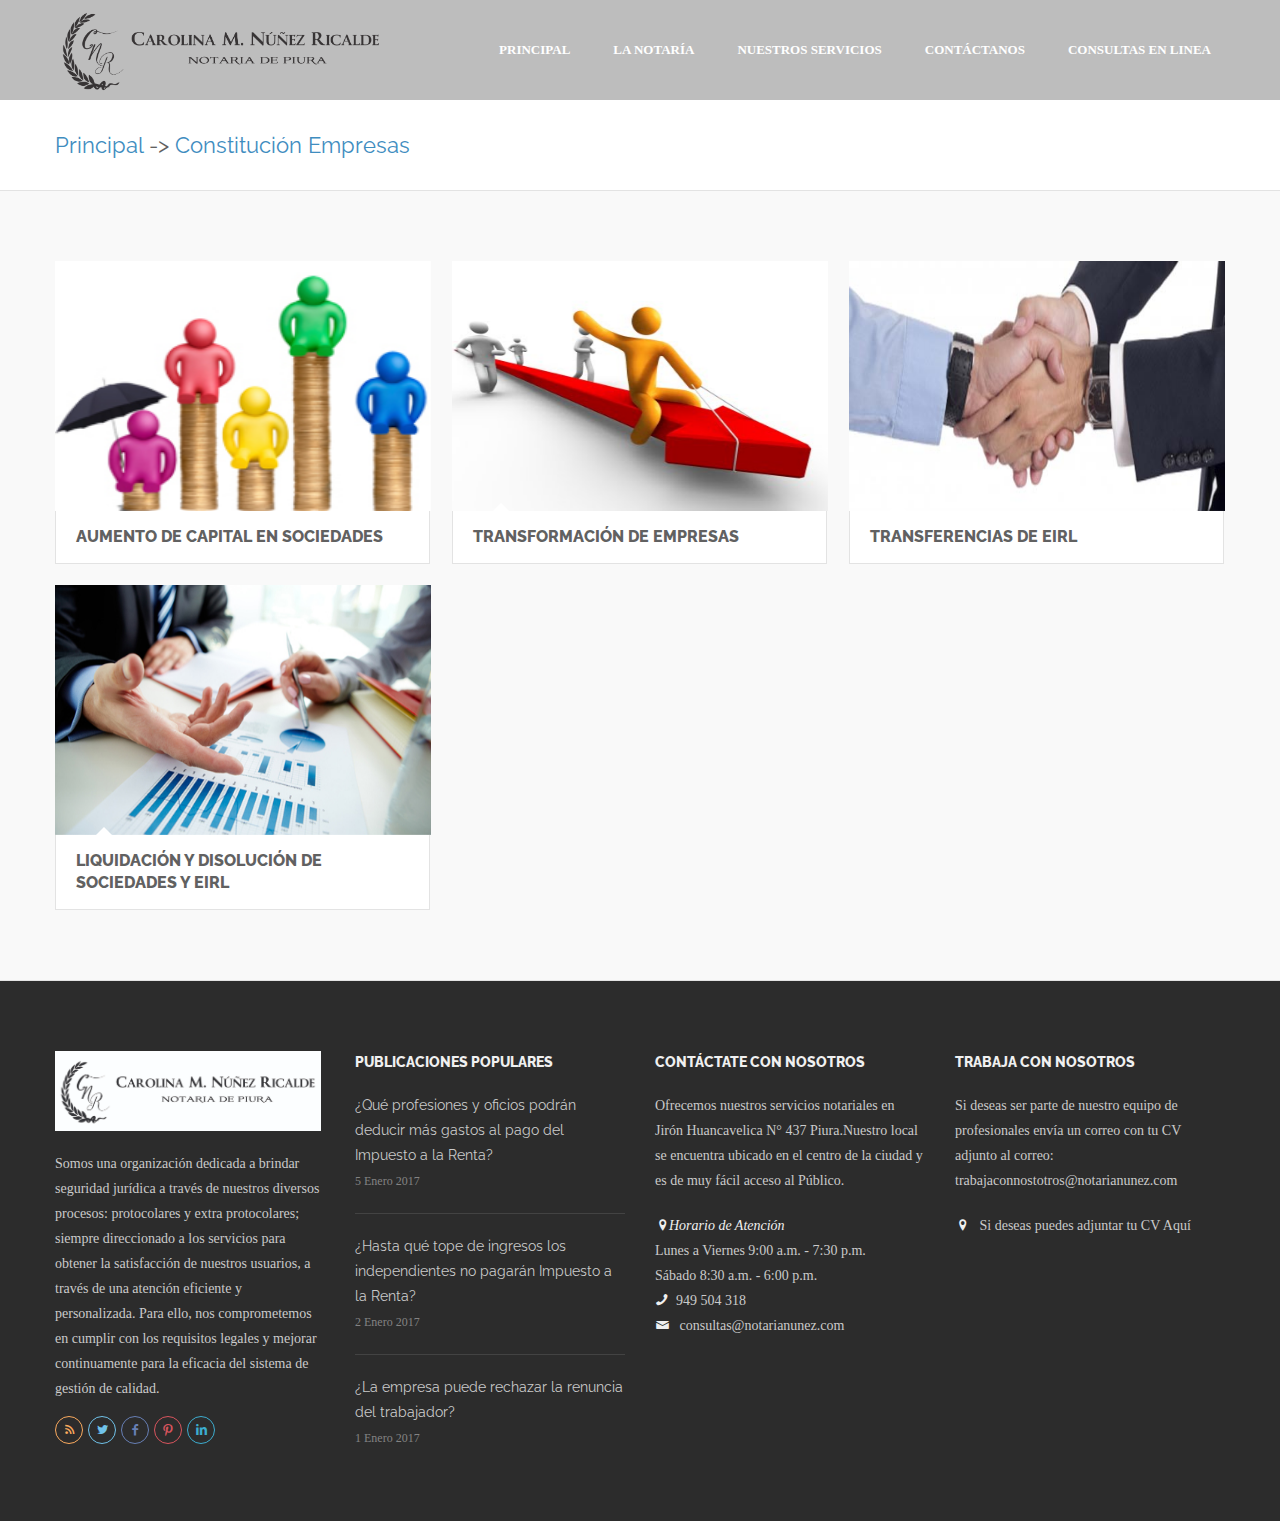
<file: constitucionEmpresas.html>
<!DOCTYPE html>
<html lang="en">
<head>
<meta charset="utf-8">
<meta name="viewport" content="width=device-width, initial-scale=1.0">
<meta name="description" content="">
<meta name="author" content="">
<link rel="shortcut icon" href="style/images/favicon.png">
<title>Notaria Nuñez Ricalde - Servicios</title>
<!-- Bootstrap core CSS -->
<link href="style/css/bootstrap.css" rel="stylesheet">
<link href="style/css/settings.css" rel="stylesheet">
<link href="style/css/owl.carousel.css" rel="stylesheet">
<link href="style/js/google-code-prettify/prettify.css" rel="stylesheet">
<link href="style/js/fancybox/jquery.fancybox.css" rel="stylesheet" type="text/css" media="all" />
<link href="style/js/fancybox/helpers/jquery.fancybox-thumbs.css?v=1.0.2" rel="stylesheet" type="text/css" />
<link href="style.css" rel="stylesheet">
<link href="style/css/color/blue.css" rel="stylesheet">
<link href='http://fonts.googleapis.com/css?family=Raleway:400,300,500,600,700,800,900' rel='stylesheet' type='text/css'>
<link href="style/type/fontello.css" rel="stylesheet">
<link href="style/type/picons.css" rel="stylesheet">
<link href="style/type/budicons.css" rel="stylesheet">
<!-- HTML5 shim and Respond.js IE8 support of HTML5 elements and media queries -->
<!--[if lt IE 9]>
      <script src="style/js/html5shiv.js"></script>
      <script src="https://oss.maxcdn.com/libs/respond.js/1.3.0/respond.min.js"></script>
      <![endif]-->
</head>
<body class="full-layout">
<div class="body-wrapper">
  <div class="yamm navbar basic default">
    <div class="navbar-header">
      <div class="container">
        <div class="basic-wrapper"> <a class="btn responsive-menu pull-right" data-toggle="collapse" data-target=".navbar-collapse"><i class='icon-menu-1'></i></a> <a class="navbar-brand" href="index.html"><img src="style/images/logo.png" height="100px" data-at2x="style/images/logo.png" alt="" /></a> </div>
        <div class="collapse navbar-collapse pull-right">
          <ul class="nav navbar-nav">
            <li class="dropdown"><a href="#" class="dropdown-toggle js-activated">Principal</a>
              <ul class="dropdown-menu">
                <li><a href="index.html">Página Principal</a></li>
              </ul>
            </li>
            <li class="dropdown"><a href="#" class="dropdown-toggle js-activated">La Notaría</a>
              <ul class="dropdown-menu">
                <li><a href="nosotros.html">¿Quiénes Somos?</a></li>
                <li><a href="nosotros.html">La Notaria</a></li>
              </ul>
            </li>
      <li class="dropdown"><a href="#" class="dropdown-toggle js-activated">Nuestros Servicios</a>
              <ul class="dropdown-menu">
                <li><a href="servicios.html">Trámites en linea</a></li>
                <li><a href="servicios.html">Servicios Notariales</a></li>
              </ul>
            </li>
      <li class="dropdown"><a href="#" class="dropdown-toggle js-activated">Contáctanos</a>
              <ul class="dropdown-menu">
                <li><a href="contacto.html">Formulario de Contácto</a></li>
              </ul>
            </li>
      <li class="dropdown"><a href="#" class="dropdown-toggle js-activated">Consultas en linea</a>
              <ul class="dropdown-menu">
                <li><a href="/sistema/">Ingresar al Sistema</a></li>
              </ul>
            </li>
          </ul>
        </div>
      </div>
    </div>
    <!--/.nav-collapse --> 
  </div>
  <!--/.navbar -->
  <div class="offset"></div>
  <div class="light-wrapper page-title">
    <div class="container inner">
      <h1><a href="index.html">Principal</a> -> <a href="constituciónEmpresas.html">Constitución Empresas</a></h1>
    </div>
  </div>
  <div class="dark-wrapper">
    <div class="container inner">
      <div class="portfolio">
        
 
        <ul class="items col3">
          <li class="item protocolares">
            <figure class="icon-overlay medium icn-more"><img src="style/images/art/capitalSociedades.jpg" alt="" /></figure>
            <div class="image-caption">
              <h3><a href="capitalSociedades.html">AUMENTO DE CAPITAL EN SOCIEDADES</a></h3>
              <span class="meta"></span> </div>
          </li>
          <!-- /.item -->
          <li class="item protocolares">
            <figure class="icon-overlay medium icn-more"><img src="style/images/art/transformacionEmpresas.jpg" alt="" /></figure>
            <div class="image-caption">
              <h3><a href="transformacionEmpresas.html">TRANSFORMACIÓN DE EMPRESAS</a></h3>

            </div>
          </li>
          <!-- /.item -->
          <li class="item protocolares">
            <figure class="icon-overlay medium icn-more"><img src="style/images/art/transferenciasEirl.jpg" alt="" /></figure>
            <div class="image-caption">
              <h3><a href="transferenciasEirl.html">TRANSFERENCIAS DE EIRL</a></h3>
            </div>
          </li>
          <!-- /.item -->
          <li class="item protocolares">
            <figure class="icon-overlay medium icn-more"><img src="style/images/art/liquidacionEmpresas.jpg" alt="" /></figure>
            <div class="image-caption">
              <h3><a href="liquidacionEmpresas.html">LIQUIDACIÓN Y DISOLUCIÓN DE SOCIEDADES Y EIRL</a></h3>
              </div>
          </li>
          <!-- /.item -->
  

          <!-- /.item -->
        </ul>
      </div>
      <!-- /.portfolio --> 
    </div>
    <!-- /.container --> 
  </div>
  <!-- /.dark-wrapper -->

  <footer class="black-wrapper">
    <div class="container inner">
      <div class="row">
        <div class="col-sm-3">
          <div class="widget"> <img src="style/images/logo.JPG" height="80px" data-at2x="style/images/logo.JPG" alt="" />
            <div class="divide20"></div>
            <p>Somos una organización dedicada a brindar seguridad jurídica a través de nuestros diversos

procesos: protocolares y extra protocolares; siempre direccionado a los servicios para obtener la

satisfacción de nuestros usuarios, a través de una atención eficiente y personalizada. Para ello,

nos comprometemos en cumplir con los requisitos legales y mejorar continuamente para la

eficacia del sistema de gestión de calidad.</p>
            <div class="divide5"></div>
            <ul class="social">
              <li><a href="#"><i class="icon-s-rss"></i></a></li>
              <li><a href="#"><i class="icon-s-twitter"></i></a></li>
              <li><a href="#"><i class="icon-s-facebook"></i></a></li>
              <li><a href="#"><i class="icon-s-pinterest"></i></a></li>
              <li><a href="#"><i class="icon-s-linkedin"></i></a></li>
            </ul>
          </div>
          <!-- /.widget --> 
        </div>
        <!-- /col -->
        
        <div class="col-sm-3">
          <div class="widget">
            <h3 class="section-title widget-title upper">Publicaciones populares</h3>
            <ul class="post-list">
              <li>
                <h6><a href="http://gestion.pe/tu-dinero/que-profesiones-y-oficios-podran-deducir-mas-gastos-al-pago-impuesto-renta-2178571">¿Qué profesiones y oficios podrán deducir más gastos al pago del Impuesto a la Renta?</a></h6>
                <em>5 Enero 2017</em> </li>
              <li>
                <h6><a href="http://gestion.pe/tu-dinero/sunat-hasta-que-tope-ingresos-trabajadores-independientes-no-pagaran-impuesto-renta-2178791">¿Hasta qué tope de ingresos los independientes no pagarán Impuesto a la Renta?</a></h6>
                <em>2 Enero 2017</em> </li>
              <li>
                <h6><a href="http://gestion.pe/tu-dinero/empresa-puede-rechazar-renuncia-trabajador-2178476">¿La empresa puede rechazar la renuncia del trabajador?</a></h6>
                <em>1 Enero 2017</em> </li>
            </ul>
            <!-- /.post-list --> 
          </div>
          <!-- /.widget --> 
        </div>
        <!-- /col -->
        
        <div class="col-sm-3">
          <div class="widget">
            <h3 class="section-title widget-title upper">Contáctate con Nosotros</h3>
            <p>Ofrecemos nuestros servicios notariales en Jirón Huancavelica N° 437 Piura.Nuestro local se encuentra ubicado en el centro de la ciudad y es de muy fácil acceso al Público.</p>
            <div class="divide10"></div>
            <div class="contact-info"> <i class="icon-location">Horario de Atención</i><br />Lunes a Viernes 9:00 a.m. - 7:30 p.m. <br />Sábado 8:30 a.m. - 6:00 p.m.<br />
              <i class="icon-phone"></i>949 504 318 <br />
              <i class="icon-mail"></i> <a href="first.last@email.com">consultas@notarianunez.com</a> </div>
          </div>
        </div>
        <!-- /col -->
        
        <div class="col-sm-3">
          <div class="widget">
            <h3 class="section-title widget-title upper">Trabaja con Nosotros</h3>
            <p>Si deseas ser parte de nuestro equipo de profesionales envía un correo con tu CV adjunto al correo: trabajaconnostotros@notarianunez.com</p>
            <div class="divide10"></div>
            <div class="contact-info"> <i class="icon-location"></i> Si deseas puedes adjuntar tu CV <a href="#" >Aquí</a> <br /></div>
          </div>
        </div>
        <!-- /col --> 
      </div>
      <!-- /.row --> 
    </div>
    <!-- .container -->
    
    
  </footer>
  <!-- /footer --> 
</div>
<!-- /.body-wrapper --> 
<!-- Bootstrap core JavaScript
    ================================================== --> 
<!-- Placed at the end of the document so the pages load faster --> 
<script src="style/js/jquery.min.js"></script> 
<script src="style/js/bootstrap.min.js"></script> 
<script src="style/js/twitter-bootstrap-hover-dropdown.min.js"></script> 
<script src="style/js/jquery.themepunch.plugins.min.js"></script> 
<script src="style/js/jquery.themepunch.revolution.min.js"></script> 
<script src="style/js/jquery.fancybox.pack.js"></script> 
<script src="style/js/fancybox/helpers/jquery.fancybox-thumbs.js?v=1.0.2"></script> 
<script src="style/js/fancybox/helpers/jquery.fancybox-media.js?v=1.0.0"></script> 
<script src="style/js/jquery.isotope.min.js"></script> 
<script src="style/js/jquery.easytabs.min.js"></script> 
<script src="style/js/owl.carousel.min.js"></script> 
<script src="style/js/jquery.fitvids.js"></script>
<script src="style/js/google-code-prettify/prettify.js"></script> 
<script src="style/js/jquery.slickforms.js"></script> 
<script src="style/js/retina.js"></script> 
<script src="style/js/scripts.js"></script>
</body>
</html>
</file>
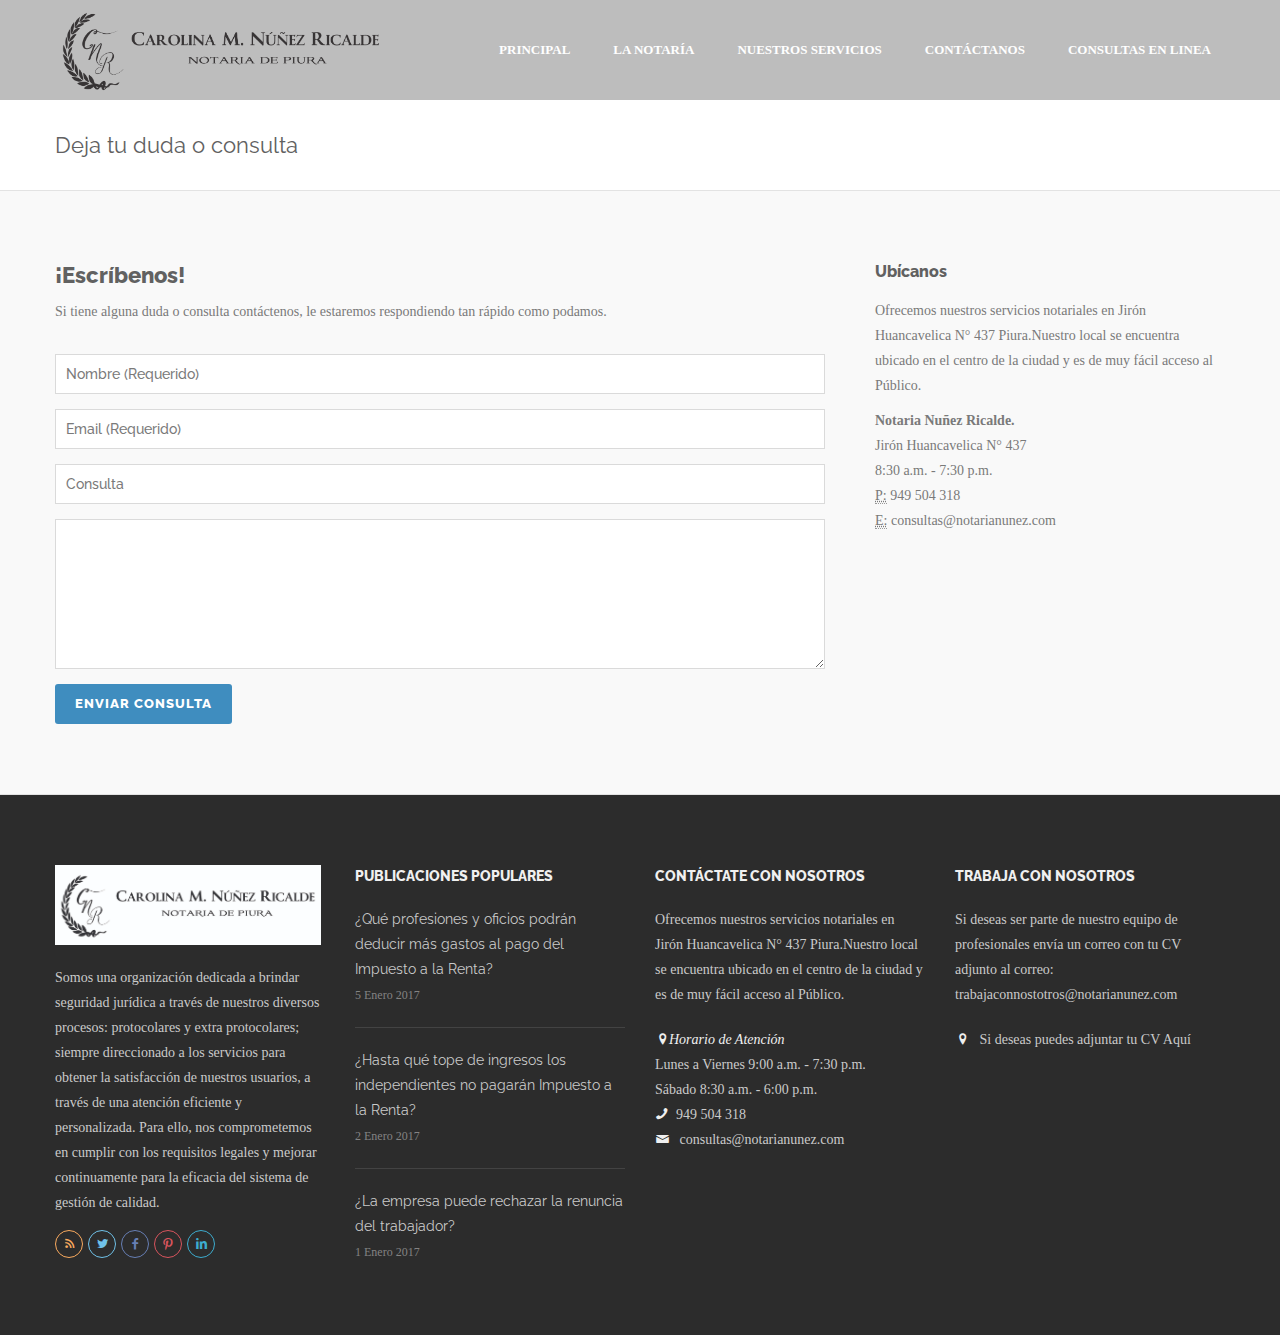
<file: contacto.html>
<!DOCTYPE html>
<html lang="en">
<head>
<meta charset="utf-8">
<meta name="viewport" content="width=device-width, initial-scale=1.0">
<meta name="description" content="">
<meta name="author" content="">
<link rel="shortcut icon" href="style/images/favicon.png">
<title>Notaria Nuñez Ricalde | Contáctanos</title>
<!-- Bootstrap core CSS -->
<link href="style/css/bootstrap.css" rel="stylesheet">
<link href="style/css/settings.css" rel="stylesheet">
<link href="style/css/owl.carousel.css" rel="stylesheet">
<link href="style/js/google-code-prettify/prettify.css" rel="stylesheet">
<link href="style/js/fancybox/jquery.fancybox.css" rel="stylesheet" type="text/css" media="all" />
<link href="style/js/fancybox/helpers/jquery.fancybox-thumbs.css?v=1.0.2" rel="stylesheet" type="text/css" />
<link href="style.css" rel="stylesheet">
<link href="style/css/color/blue.css" rel="stylesheet">
<link href='http://fonts.googleapis.com/css?family=Raleway:400,300,500,600,700,800,900' rel='stylesheet' type='text/css'>
<link href="style/type/fontello.css" rel="stylesheet">
<link href="style/type/picons.css" rel="stylesheet">
<link href="style/type/budicons.css" rel="stylesheet">
<!-- HTML5 shim and Respond.js IE8 support of HTML5 elements and media queries -->
<!--[if lt IE 9]>
      <script src="style/js/html5shiv.js"></script>
      <script src="https://oss.maxcdn.com/libs/respond.js/1.3.0/respond.min.js"></script>
      <![endif]-->
</head>
<body class="full-layout">
<div class="body-wrapper">
  <div class="yamm navbar basic default">
    <div class="navbar-header">
      <div class="container">
        <div class="basic-wrapper"> <a class="btn responsive-menu pull-right" data-toggle="collapse" data-target=".navbar-collapse"><i class='icon-menu-1'></i></a> <a class="navbar-brand" href="index.html"><img src="style/images/logo.png" height="100px" data-at2x="style/images/logo.png" alt="" /></a> </div>
        <div class="collapse navbar-collapse pull-right">
          <ul class="nav navbar-nav">
            <li class="dropdown"><a href="#" class="dropdown-toggle js-activated">Principal</a>
              <ul class="dropdown-menu">
                <li><a href="index.html">Página Principal</a></li>
              </ul>
            </li>
            <li class="dropdown"><a href="#" class="dropdown-toggle js-activated">La Notaría</a>
              <ul class="dropdown-menu">
                <li><a href="nosotros.html">¿Quiénes Somos?</a></li>
                <li><a href="nosotros.html">La Notaria</a></li>
              </ul>
            </li>
      <li class="dropdown"><a href="#" class="dropdown-toggle js-activated">Nuestros Servicios</a>
              <ul class="dropdown-menu">
                <li><a href="servicios.html">Trámites en linea</a></li>
                <li><a href="servicios.html">Servicios Notariales</a></li>
              </ul>
            </li>
      <li class="dropdown"><a href="#" class="dropdown-toggle js-activated">Contáctanos</a>
              <ul class="dropdown-menu">
                <li><a href="contacto.html">Formulario de Contácto</a></li>
              </ul>
            </li>
      <li class="dropdown"><a href="#" class="dropdown-toggle js-activated">Consultas en linea</a>
              <ul class="dropdown-menu">
                <li><a href="/sistema/">Ingresar al Sistema</a></li>
              </ul>
            </li>
          </ul>
        </div>
      </div>
    </div>
    <!--/.nav-collapse --> 
  </div>
  <!--/.navbar -->
  <div class="offset"></div>
  <div class="light-wrapper page-title">
    <div class="container inner">
      <h1>Deja tu duda o consulta</h1>
    </div>
  </div>
  <div class="dark-wrapper">
    <div class="container inner">
      <div class="row">
        <div class="col-sm-8">
          <h1 class="post-title">¡Escríbenos!</h1>
          <p>Si tiene alguna duda o consulta contáctenos, le estaremos respondiendo tan rápido como podamos.</p>
          <div class="divide20"></div>
          <div class="form-container">
            <div class="response alert alert-success"></div>
            <form class="forms" action="contact/form-handler.php" method="post">
              <fieldset>
                <ol>
                  <li class="form-row text-input-row name-field">
                    <input type="text" name="name" class="text-input defaultText required" title="Nombre (Requerido)"/>
                  </li>
                  <li class="form-row text-input-row email-field">
                    <input type="text" name="email" class="text-input defaultText required email" title="Email (Requerido)"/>
                  </li>
                  <li class="form-row text-input-row subject-field">
                    <input type="text" name="subject" class="text-input defaultText" title="Consulta"/>
                  </li>
                  <li class="form-row text-area-row">
                    <textarea name="message" class="text-area required"></textarea>
                  </li>
                  <li class="form-row hidden-row">
                    <input type="hidden" name="hidden" value="" />
                  </li>
                  <li class="nocomment">
                    <label for="nocomment">Leave This Field Empty</label>
                    <input id="nocomment" value="" name="nocomment" />
                  </li>
                  <li class="button-row">
                    <input type="submit" value="Enviar Consulta" name="submit" class="btn btn-submit bm0" />
                  </li>
                </ol>
                <input type="hidden" name="v_error" id="v-error" value="Required" />
                <input type="hidden" name="v_email" id="v-email" value="Enter a valid email" />
              </fieldset>
            </form>
          </div>
          <!-- /.form-container --> 
        </div>
        <!-- /.span8 -->
        <aside class="col-sm-4 sidebar lp20">
          <div class="sidebox widget">
            <h3>Ubícanos</h3>
            <p>Ofrecemos nuestros servicios notariales en Jirón Huancavelica N° 437 Piura.Nuestro local se encuentra ubicado en el centro de la ciudad y es de muy fácil acceso al Público.</p>
            <address>
            <strong>Notaria Nuñez Ricalde.</strong><br>
            Jirón Huancavelica N° 437 <br>
            8:30 a.m. - 7:30 p.m.<br>
            <abbr title="Phone">P:</abbr> 949 504 318 <br>
            <abbr title="Email">E:</abbr> <a href="mailto:#">consultas@notarianunez.com</a>
            </address>
          </div>
          <!-- /.widget --> 
        </aside>
        <!-- /.span4 --> 
      </div>
      <!-- /.row --> 
      
    </div>
    <!-- /.container --> 
  </div>
  <!-- /.dark-wrapper -->
  
  <footer class="black-wrapper">
    <div class="container inner">
      <div class="row">
        <div class="col-sm-3">
          <div class="widget"> <img src="style/images/logo.JPG" height="80px" data-at2x="style/images/logo.JPG" alt="" />
            <div class="divide20"></div>
            <p>Somos una organización dedicada a brindar seguridad jurídica a través de nuestros diversos

procesos: protocolares y extra protocolares; siempre direccionado a los servicios para obtener la

satisfacción de nuestros usuarios, a través de una atención eficiente y personalizada. Para ello,

nos comprometemos en cumplir con los requisitos legales y mejorar continuamente para la

eficacia del sistema de gestión de calidad.</p>
            <div class="divide5"></div>
            <ul class="social">
              <li><a href="#"><i class="icon-s-rss"></i></a></li>
              <li><a href="#"><i class="icon-s-twitter"></i></a></li>
              <li><a href="#"><i class="icon-s-facebook"></i></a></li>
              <li><a href="#"><i class="icon-s-pinterest"></i></a></li>
              <li><a href="#"><i class="icon-s-linkedin"></i></a></li>
            </ul>
          </div>
          <!-- /.widget --> 
        </div>
        <!-- /col -->
        
        <div class="col-sm-3">
          <div class="widget">
            <h3 class="section-title widget-title upper">Publicaciones populares</h3>
            <ul class="post-list">
              <li>
                <h6><a href="http://gestion.pe/tu-dinero/que-profesiones-y-oficios-podran-deducir-mas-gastos-al-pago-impuesto-renta-2178571">¿Qué profesiones y oficios podrán deducir más gastos al pago del Impuesto a la Renta?</a></h6>
                <em>5 Enero 2017</em> </li>
              <li>
                <h6><a href="http://gestion.pe/tu-dinero/sunat-hasta-que-tope-ingresos-trabajadores-independientes-no-pagaran-impuesto-renta-2178791">¿Hasta qué tope de ingresos los independientes no pagarán Impuesto a la Renta?</a></h6>
                <em>2 Enero 2017</em> </li>
              <li>
                <h6><a href="http://gestion.pe/tu-dinero/empresa-puede-rechazar-renuncia-trabajador-2178476">¿La empresa puede rechazar la renuncia del trabajador?</a></h6>
                <em>1 Enero 2017</em> </li>
            </ul>
            <!-- /.post-list --> 
          </div>
          <!-- /.widget --> 
        </div>
        <!-- /col -->
        
        <div class="col-sm-3">
          <div class="widget">
            <h3 class="section-title widget-title upper">Contáctate con Nosotros</h3>
            <p>Ofrecemos nuestros servicios notariales en Jirón Huancavelica N° 437 Piura.Nuestro local se encuentra ubicado en el centro de la ciudad y es de muy fácil acceso al Público.</p>
            <div class="divide10"></div>
            <div class="contact-info"> <i class="icon-location">Horario de Atención</i><br />Lunes a Viernes 9:00 a.m. - 7:30 p.m. <br />Sábado 8:30 a.m. - 6:00 p.m.<br />
              <i class="icon-phone"></i>949 504 318 <br />
              <i class="icon-mail"></i> <a href="first.last@email.com">consultas@notarianunez.com</a> </div>
          </div>
        </div>
        <!-- /col -->
        
        <div class="col-sm-3">
          <div class="widget">
            <h3 class="section-title widget-title upper">Trabaja con Nosotros</h3>
            <p>Si deseas ser parte de nuestro equipo de profesionales envía un correo con tu CV adjunto al correo: trabajaconnostotros@notarianunez.com</p>
            <div class="divide10"></div>
            <div class="contact-info"> <i class="icon-location"></i> Si deseas puedes adjuntar tu CV <a href="#" >Aquí</a> <br /></div>
          </div>
        </div>
        <!-- /col --> 
      </div>
      <!-- /.row --> 
    </div>
    <!-- .container -->
    
    
  </footer>
  <!-- /footer --> 
</div>
<!-- /.body-wrapper --> 
<!-- Bootstrap core JavaScript
    ================================================== --> 
<!-- Placed at the end of the document so the pages load faster --> 
<script src="style/js/jquery.min.js"></script> 
<script src="style/js/bootstrap.min.js"></script> 
<script src="style/js/twitter-bootstrap-hover-dropdown.min.js"></script> 
<script src="style/js/jquery.themepunch.plugins.min.js"></script> 
<script src="style/js/jquery.themepunch.revolution.min.js"></script> 
<script src="style/js/jquery.fancybox.pack.js"></script> 
<script src="style/js/fancybox/helpers/jquery.fancybox-thumbs.js?v=1.0.2"></script> 
<script src="style/js/fancybox/helpers/jquery.fancybox-media.js?v=1.0.0"></script> 
<script src="style/js/jquery.isotope.min.js"></script> 
<script src="style/js/jquery.easytabs.min.js"></script> 
<script src="style/js/owl.carousel.min.js"></script> 
<script src="style/js/jquery.fitvids.js"></script>
<script src="style/js/google-code-prettify/prettify.js"></script> 
<script src="style/js/jquery.slickforms.js"></script> 
<script src="style/js/retina.js"></script> 
<script src="style/js/scripts.js"></script>
</body>
</html>
</file>
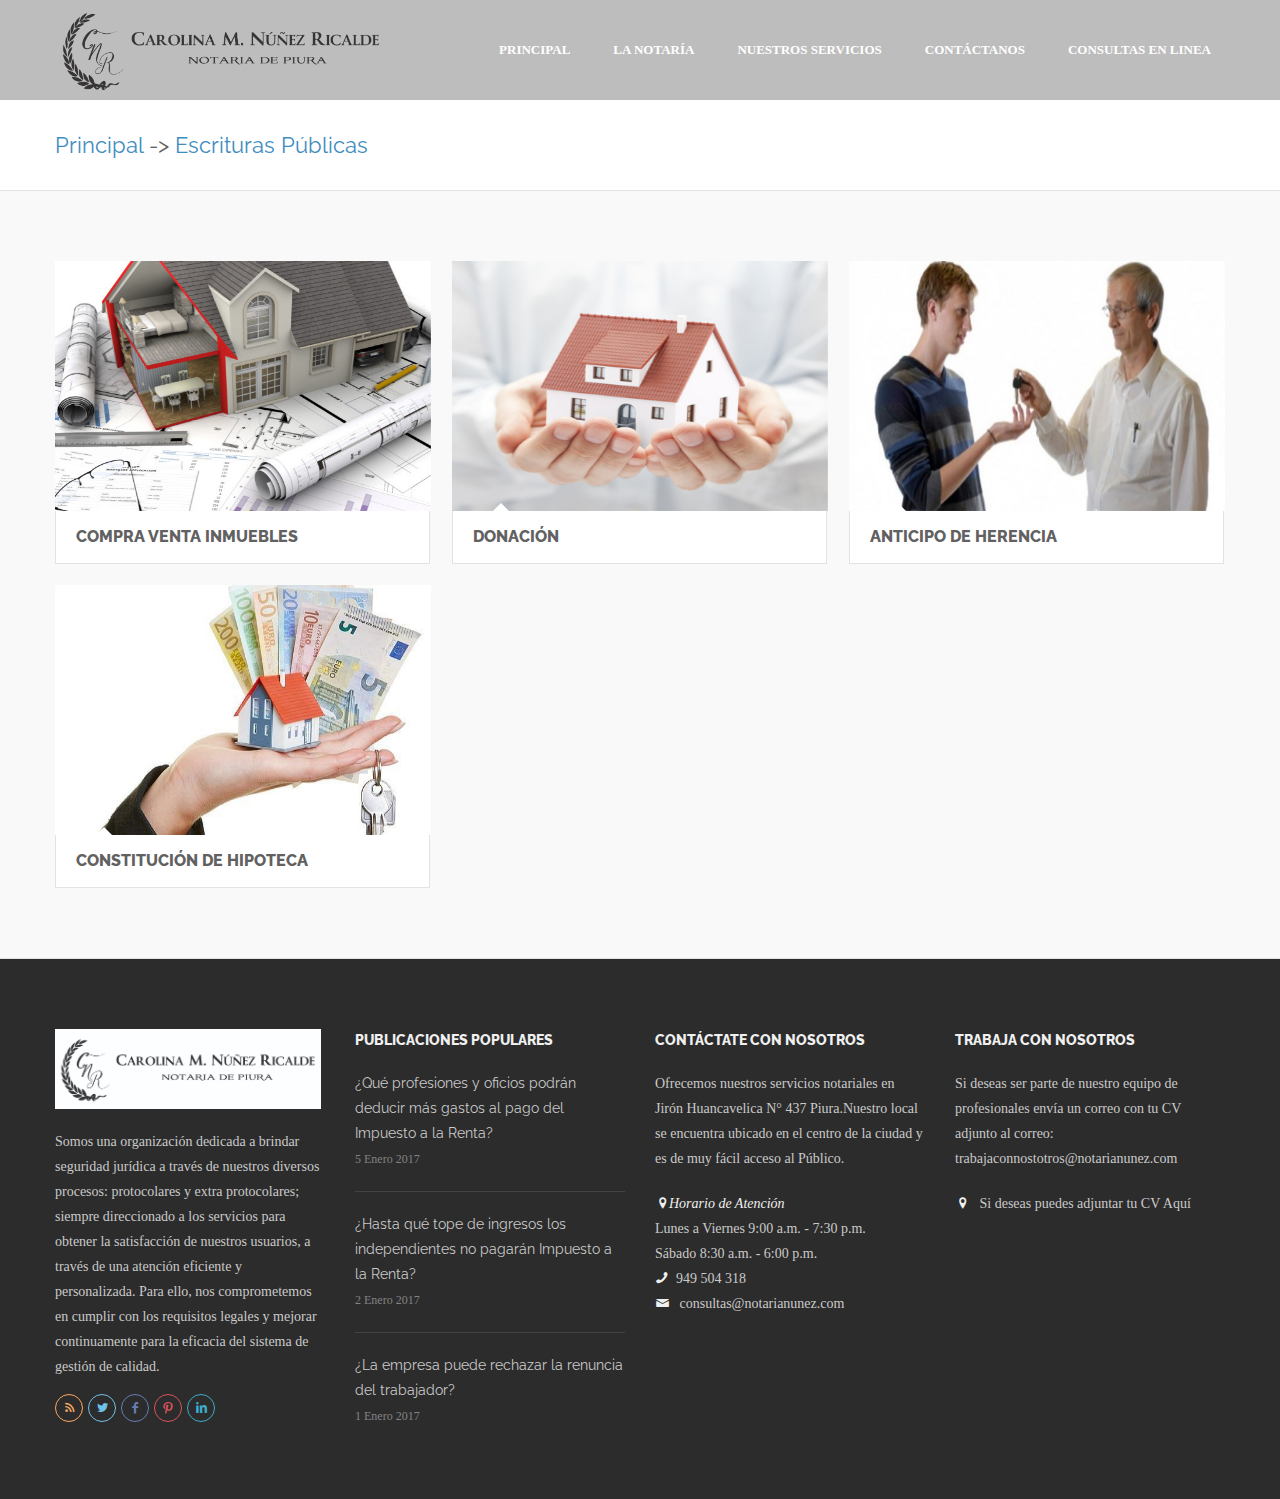
<file: escriturasPublicas.html>
<!DOCTYPE html>
<html lang="en">
<head>
<meta charset="utf-8">
<meta name="viewport" content="width=device-width, initial-scale=1.0">
<meta name="description" content="">
<meta name="author" content="">
<link rel="shortcut icon" href="style/images/favicon.png">
<title>Notaria Nuñez Ricalde - Servicios</title>
<!-- Bootstrap core CSS -->
<link href="style/css/bootstrap.css" rel="stylesheet">
<link href="style/css/settings.css" rel="stylesheet">
<link href="style/css/owl.carousel.css" rel="stylesheet">
<link href="style/js/google-code-prettify/prettify.css" rel="stylesheet">
<link href="style/js/fancybox/jquery.fancybox.css" rel="stylesheet" type="text/css" media="all" />
<link href="style/js/fancybox/helpers/jquery.fancybox-thumbs.css?v=1.0.2" rel="stylesheet" type="text/css" />
<link href="style.css" rel="stylesheet">
<link href="style/css/color/blue.css" rel="stylesheet">
<link href='http://fonts.googleapis.com/css?family=Raleway:400,300,500,600,700,800,900' rel='stylesheet' type='text/css'>
<link href="style/type/fontello.css" rel="stylesheet">
<link href="style/type/picons.css" rel="stylesheet">
<link href="style/type/budicons.css" rel="stylesheet">
<!-- HTML5 shim and Respond.js IE8 support of HTML5 elements and media queries -->
<!--[if lt IE 9]>
      <script src="style/js/html5shiv.js"></script>
      <script src="https://oss.maxcdn.com/libs/respond.js/1.3.0/respond.min.js"></script>
      <![endif]-->
</head>
<body class="full-layout">
<div class="body-wrapper">
  <div class="yamm navbar basic default">
    <div class="navbar-header">
      <div class="container">
        <div class="basic-wrapper"> <a class="btn responsive-menu pull-right" data-toggle="collapse" data-target=".navbar-collapse"><i class='icon-menu-1'></i></a> <a class="navbar-brand" href="index.html"><img src="style/images/logo.png" height="100px" data-at2x="style/images/logo.png" alt="" /></a> </div>
        <div class="collapse navbar-collapse pull-right">
          <ul class="nav navbar-nav">
            <li class="dropdown"><a href="#" class="dropdown-toggle js-activated">Principal</a>
              <ul class="dropdown-menu">
                <li><a href="index.html">Página Principal</a></li>
              </ul>
            </li>
            <li class="dropdown"><a href="#" class="dropdown-toggle js-activated">La Notaría</a>
              <ul class="dropdown-menu">
                <li><a href="nosotros.html">¿Quiénes Somos?</a></li>
                <li><a href="nosotros.html">La Notaria</a></li>
              </ul>
            </li>
      <li class="dropdown"><a href="#" class="dropdown-toggle js-activated">Nuestros Servicios</a>
              <ul class="dropdown-menu">
                <li><a href="servicios.html">Trámites en linea</a></li>
                <li><a href="servicios.html">Servicios Notariales</a></li>
              </ul>
            </li>
      <li class="dropdown"><a href="#" class="dropdown-toggle js-activated">Contáctanos</a>
              <ul class="dropdown-menu">
                <li><a href="contacto.html">Formulario de Contácto</a></li>
              </ul>
            </li>
      <li class="dropdown"><a href="#" class="dropdown-toggle js-activated">Consultas en linea</a>
              <ul class="dropdown-menu">
                <li><a href="/sistema/">Ingresar al Sistema</a></li>
              </ul>
            </li>
          </ul>
        </div>
      </div>
    </div>
    <!--/.nav-collapse --> 
  </div>
  <!--/.navbar -->
  <div class="offset"></div>
  <div class="light-wrapper page-title">
    <div class="container inner">
      <h1><a href="index.html">Principal</a> -> <a href="escriturasPublicas.html">Escrituras Públicas</a></h1>
    </div>
  </div>
  <div class="dark-wrapper">
    <div class="container inner">
      <div class="portfolio">
        
 
        <ul class="items col3">
          <li class="item protocolares">
            <figure class="icon-overlay medium icn-more"><img src="style/images/art/compraVenta.jpg" alt="" /></figure>
            <div class="image-caption">
              <h3><a href="compraVenta.html">COMPRA VENTA INMUEBLES</a></h3>
              <span class="meta"></span> </div>
          </li>
          <!-- /.item -->
          <li class="item protocolares">
            <figure class="icon-overlay medium icn-more"><img src="style/images/art/donacion.jpg" alt="" /></figure>
            <div class="image-caption">
              <h3><a href="donacion.html">DONACIÓN</a></h3>

            </div>
          </li>
          <!-- /.item -->
          <li class="item protocolares">
            <figure class="icon-overlay medium icn-more"><img src="style/images/art/anticipoHerencia.jpg" alt="" /></figure>
            <div class="image-caption">
              <h3><a href="anticipoHerencia.html">ANTICIPO DE HERENCIA</a></h3>
            </div>
          </li>
          <!-- /.item -->
          <li class="item protocolares">
            <figure class="icon-overlay medium icn-more"><img src="style/images/art/constitucionHipoteca.jpg" alt="" /></figure>
            <div class="image-caption">
              <h3><a href="constitucionHipoteca.html">CONSTITUCIÓN DE HIPOTECA</a></h3>
              </div>
          </li>
          <!-- /.item -->
  

          <!-- /.item -->
        </ul>
      </div>
      <!-- /.portfolio --> 
    </div>
    <!-- /.container --> 
  </div>
  <!-- /.dark-wrapper -->

  <footer class="black-wrapper">
    <div class="container inner">
      <div class="row">
        <div class="col-sm-3">
          <div class="widget"> <img src="style/images/logo.JPG" height="80px" data-at2x="style/images/logo.JPG" alt="" />
            <div class="divide20"></div>
            <p>Somos una organización dedicada a brindar seguridad jurídica a través de nuestros diversos

procesos: protocolares y extra protocolares; siempre direccionado a los servicios para obtener la

satisfacción de nuestros usuarios, a través de una atención eficiente y personalizada. Para ello,

nos comprometemos en cumplir con los requisitos legales y mejorar continuamente para la

eficacia del sistema de gestión de calidad.</p>
            <div class="divide5"></div>
            <ul class="social">
              <li><a href="#"><i class="icon-s-rss"></i></a></li>
              <li><a href="#"><i class="icon-s-twitter"></i></a></li>
              <li><a href="#"><i class="icon-s-facebook"></i></a></li>
              <li><a href="#"><i class="icon-s-pinterest"></i></a></li>
              <li><a href="#"><i class="icon-s-linkedin"></i></a></li>
            </ul>
          </div>
          <!-- /.widget --> 
        </div>
        <!-- /col -->
        
        <div class="col-sm-3">
          <div class="widget">
            <h3 class="section-title widget-title upper">Publicaciones populares</h3>
            <ul class="post-list">
              <li>
                <h6><a href="http://gestion.pe/tu-dinero/que-profesiones-y-oficios-podran-deducir-mas-gastos-al-pago-impuesto-renta-2178571">¿Qué profesiones y oficios podrán deducir más gastos al pago del Impuesto a la Renta?</a></h6>
                <em>5 Enero 2017</em> </li>
              <li>
                <h6><a href="http://gestion.pe/tu-dinero/sunat-hasta-que-tope-ingresos-trabajadores-independientes-no-pagaran-impuesto-renta-2178791">¿Hasta qué tope de ingresos los independientes no pagarán Impuesto a la Renta?</a></h6>
                <em>2 Enero 2017</em> </li>
              <li>
                <h6><a href="http://gestion.pe/tu-dinero/empresa-puede-rechazar-renuncia-trabajador-2178476">¿La empresa puede rechazar la renuncia del trabajador?</a></h6>
                <em>1 Enero 2017</em> </li>
            </ul>
            <!-- /.post-list --> 
          </div>
          <!-- /.widget --> 
        </div>
        <!-- /col -->
        
        <div class="col-sm-3">
          <div class="widget">
            <h3 class="section-title widget-title upper">Contáctate con Nosotros</h3>
            <p>Ofrecemos nuestros servicios notariales en Jirón Huancavelica N° 437 Piura.Nuestro local se encuentra ubicado en el centro de la ciudad y es de muy fácil acceso al Público.</p>
            <div class="divide10"></div>
            <div class="contact-info"> <i class="icon-location">Horario de Atención</i><br />Lunes a Viernes 9:00 a.m. - 7:30 p.m. <br />Sábado 8:30 a.m. - 6:00 p.m.<br />
              <i class="icon-phone"></i>949 504 318 <br />
              <i class="icon-mail"></i> <a href="first.last@email.com">consultas@notarianunez.com</a> </div>
          </div>
        </div>
        <!-- /col -->
        
        <div class="col-sm-3">
          <div class="widget">
            <h3 class="section-title widget-title upper">Trabaja con Nosotros</h3>
            <p>Si deseas ser parte de nuestro equipo de profesionales envía un correo con tu CV adjunto al correo: trabajaconnostotros@notarianunez.com</p>
            <div class="divide10"></div>
            <div class="contact-info"> <i class="icon-location"></i> Si deseas puedes adjuntar tu CV <a href="#" >Aquí</a> <br /></div>
          </div>
        </div>
        <!-- /col --> 
      </div>
      <!-- /.row --> 
    </div>
    <!-- .container -->
    
    
  </footer>
  <!-- /footer --> 
</div>
<!-- /.body-wrapper --> 
<!-- Bootstrap core JavaScript
    ================================================== --> 
<!-- Placed at the end of the document so the pages load faster --> 
<script src="style/js/jquery.min.js"></script> 
<script src="style/js/bootstrap.min.js"></script> 
<script src="style/js/twitter-bootstrap-hover-dropdown.min.js"></script> 
<script src="style/js/jquery.themepunch.plugins.min.js"></script> 
<script src="style/js/jquery.themepunch.revolution.min.js"></script> 
<script src="style/js/jquery.fancybox.pack.js"></script> 
<script src="style/js/fancybox/helpers/jquery.fancybox-thumbs.js?v=1.0.2"></script> 
<script src="style/js/fancybox/helpers/jquery.fancybox-media.js?v=1.0.0"></script> 
<script src="style/js/jquery.isotope.min.js"></script> 
<script src="style/js/jquery.easytabs.min.js"></script> 
<script src="style/js/owl.carousel.min.js"></script> 
<script src="style/js/jquery.fitvids.js"></script>
<script src="style/js/google-code-prettify/prettify.js"></script> 
<script src="style/js/jquery.slickforms.js"></script> 
<script src="style/js/retina.js"></script> 
<script src="style/js/scripts.js"></script>
</body>
</html>
</file>
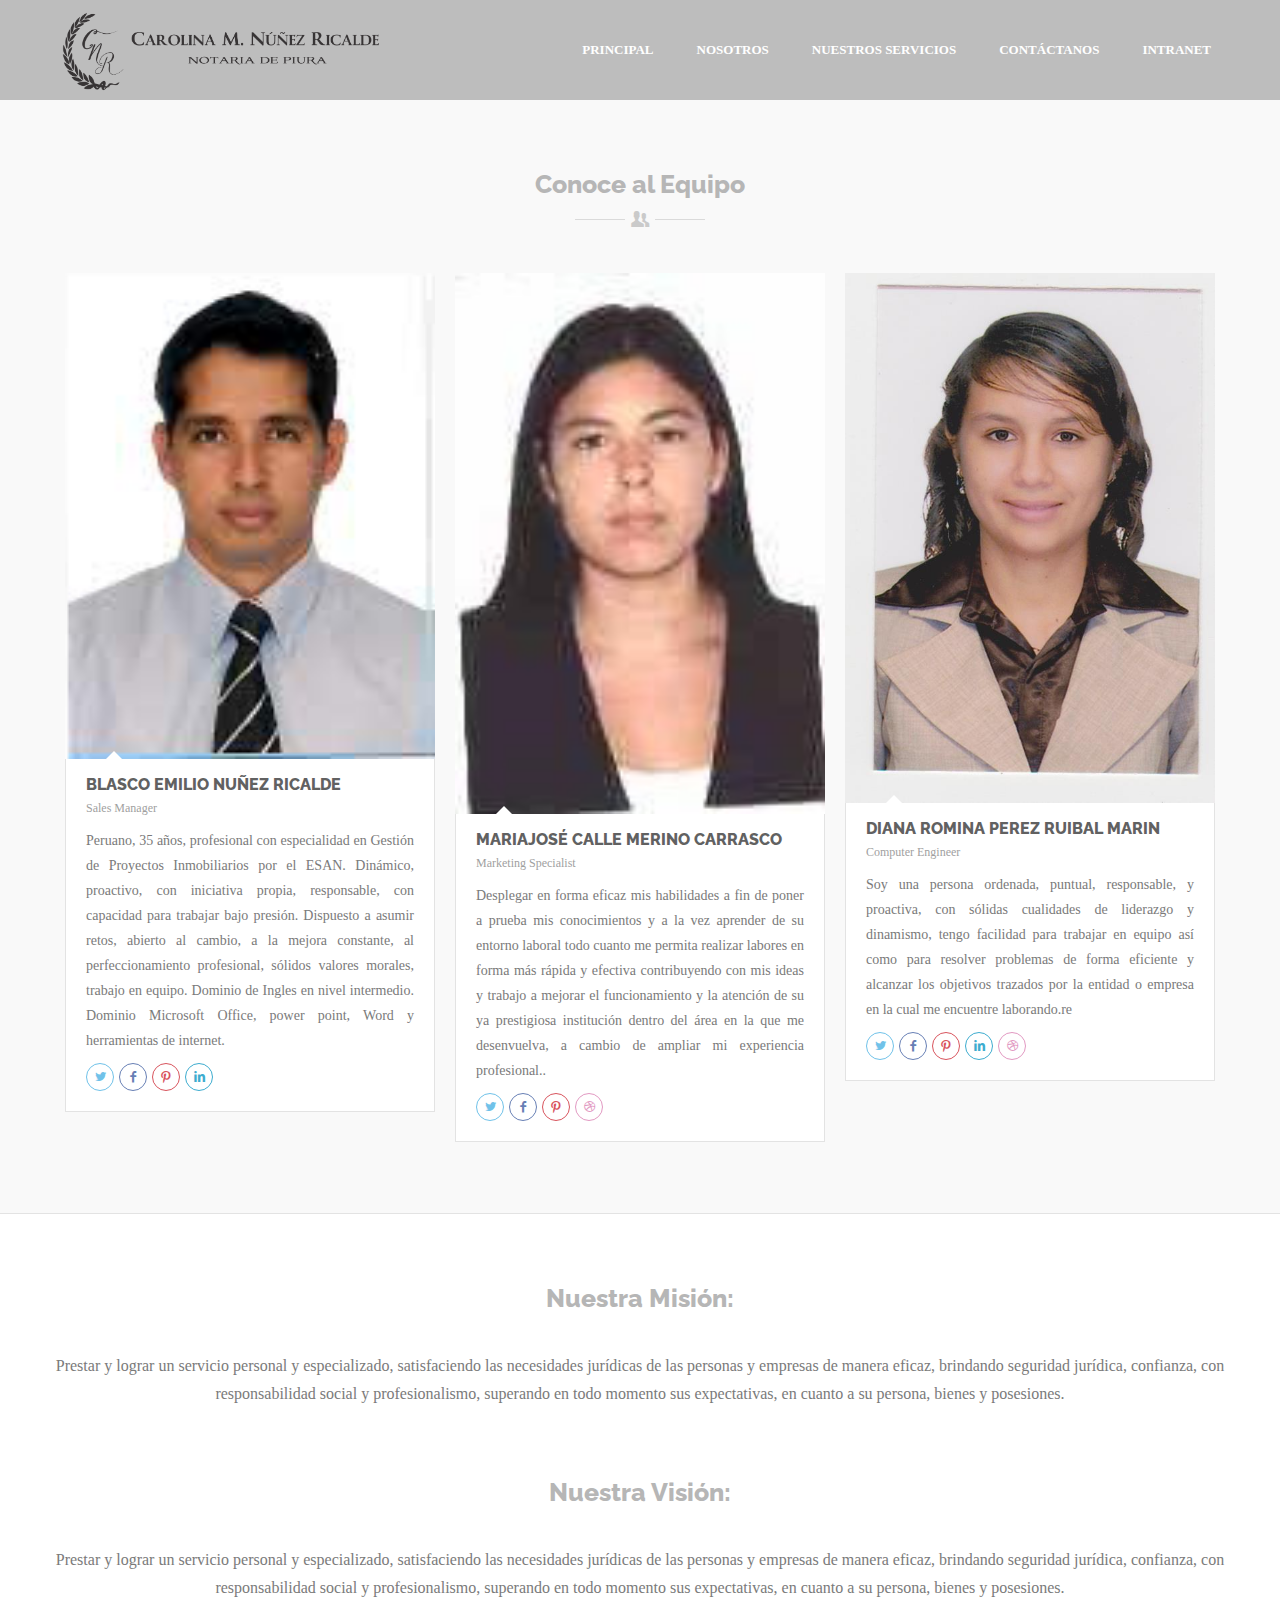
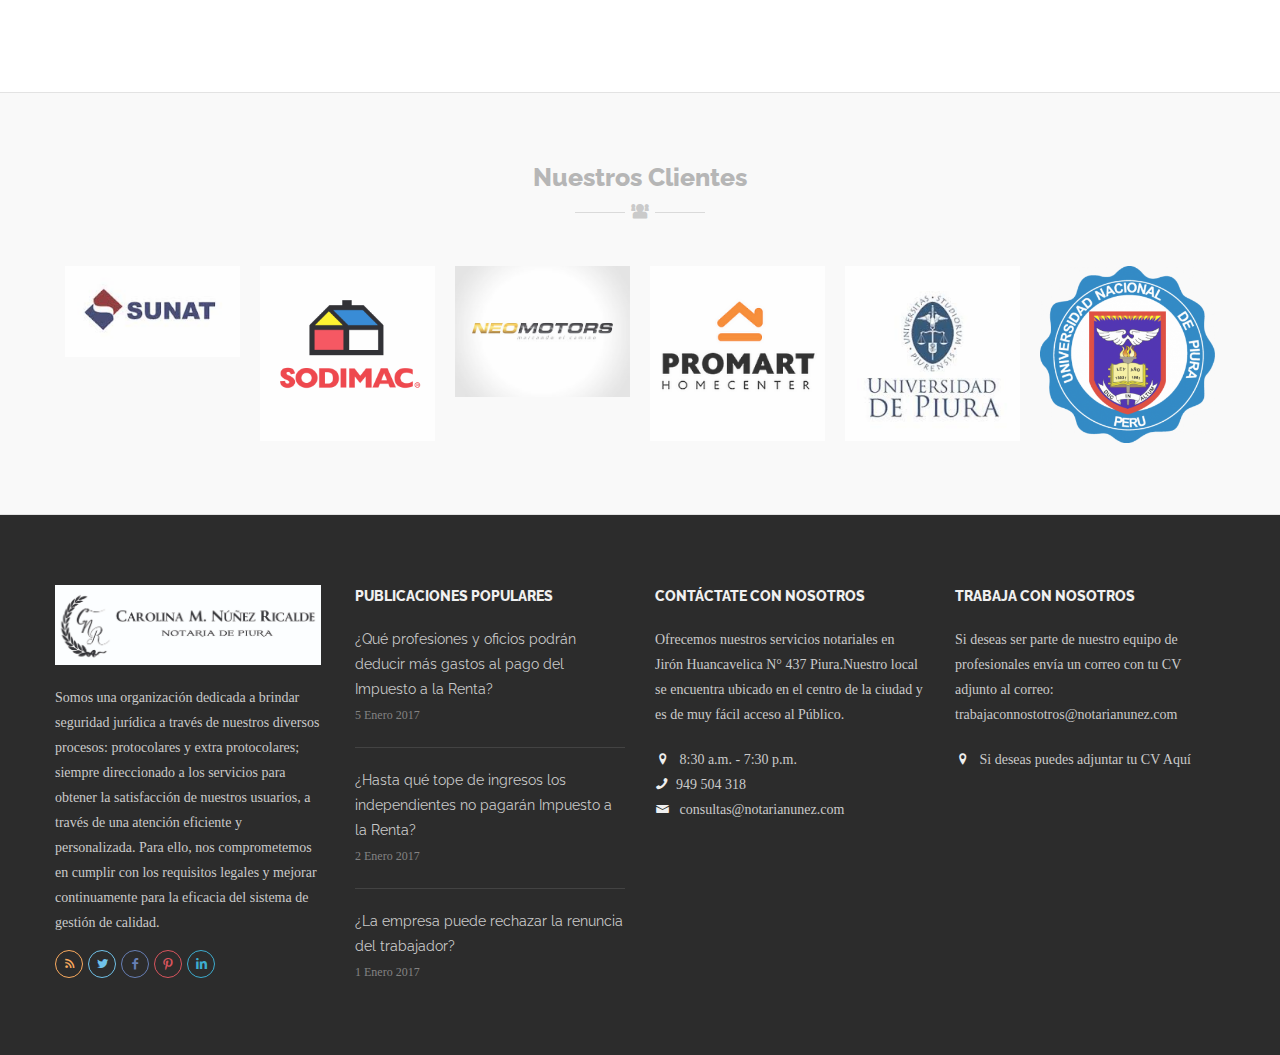
<file: nosotros.html>
<!DOCTYPE html>
<html lang="en">
<head>
<meta charset="utf-8">
<meta name="viewport" content="width=device-width, initial-scale=1.0">
<meta name="description" content="">
<meta name="author" content="">
<link rel="shortcut icon" href="style/images/favicon.png">
<title>Notaria Nuñez Ricalde | Nosotros</title>
<!-- Bootstrap core CSS -->
<link href="style/css/bootstrap.css" rel="stylesheet">
<link href="style/css/settings.css" rel="stylesheet">
<link href="style/css/owl.carousel.css" rel="stylesheet">
<link href="style/js/google-code-prettify/prettify.css" rel="stylesheet">
<link href="style/js/fancybox/jquery.fancybox.css" rel="stylesheet" type="text/css" media="all" />
<link href="style/js/fancybox/helpers/jquery.fancybox-thumbs.css?v=1.0.2" rel="stylesheet" type="text/css" />
<link href="style.css" rel="stylesheet">
<link href="style/css/color/blue.css" rel="stylesheet">
<link href='http://fonts.googleapis.com/css?family=Raleway:400,300,500,600,700,800,900' rel='stylesheet' type='text/css'>
<link href="style/type/fontello.css" rel="stylesheet">
<link href="style/type/picons.css" rel="stylesheet">
<link href="style/type/budicons.css" rel="stylesheet">
<!-- HTML5 shim and Respond.js IE8 support of HTML5 elements and media queries -->
<!--[if lt IE 9]>
      <script src="style/js/html5shiv.js"></script>
      <script src="https://oss.maxcdn.com/libs/respond.js/1.3.0/respond.min.js"></script>
      <![endif]-->
</head>
<body class="full-layout">
<div class="body-wrapper">
  <div class="yamm navbar basic default">
    <div class="navbar-header">
      <div class="container">
        <div class="basic-wrapper"> <a class="btn responsive-menu pull-right" data-toggle="collapse" data-target=".navbar-collapse"><i class='icon-menu-1'></i></a> <a class="navbar-brand" href="index.html"><img src="style/images/logo.png" height="100px" data-at2x="style/images/logo.png" alt="" /></a> </div>
        <div class="collapse navbar-collapse pull-right">
          <ul class="nav navbar-nav">
            <li class="dropdown"><a href="#" class="dropdown-toggle js-activated">Principal</a>
              <ul class="dropdown-menu">
                <li><a href="index.html">Página Principal</a></li>
              </ul>
            </li>
            <li class="dropdown"><a href="#" class="dropdown-toggle js-activated">Nosotros</a>
              <ul class="dropdown-menu">
                <li><a href="about.html">¿Quíenes Somos?</a></li>
              </ul>
            </li>
			<li class="dropdown"><a href="#" class="dropdown-toggle js-activated">Nuestros Servicios</a>
              <ul class="dropdown-menu">
                <li><a href="servicios.html">Servicios Notariales</a></li>
              </ul>
            </li>
			<li class="dropdown"><a href="#" class="dropdown-toggle js-activated">Contáctanos</a>
              <ul class="dropdown-menu">
                <li><a href="contacto.html">Formulario de Contácto</a></li>
              </ul>
            </li>
			<li class="dropdown"><a href="#" class="dropdown-toggle js-activated">Intranet</a>
              <ul class="dropdown-menu">
                <li><a href="/sistema/">Ingresar al Sistema</a></li>
              </ul>
            </li>
          </ul>
        </div>
      </div>
    </div>
    <!--/.nav-collapse --> 
  </div>
  <!--/.navbar -->
  <div class="offset"></div>
  
  <div class="dark-wrapper">
    <div class="container inner">
      <div class="section-title text-center">
        <h2>Conoce al Equipo</h2>
        <span class="icon"><i class="icon-users"></i></span> </div>
      <div class="owl-team owlcarousel carousel-th team">
        <div class="item">
          <figure> <img src="style/images/blasco.png" alt="" height="440px" /></figure>
          <div class="image-caption">
            <h3>BLASCO EMILIO NUÑEZ RICALDE</h3>
            <span class="meta">Sales Manager</span>
            <p align="justify">Peruano, 35 años, profesional con especialidad en Gestión de Proyectos Inmobiliarios por el ESAN. Dinámico, proactivo, con iniciativa propia, responsable, con capacidad para trabajar bajo presión. Dispuesto a asumir retos, abierto al cambio, a la mejora constante, al perfeccionamiento profesional, sólidos valores morales, trabajo en equipo. Dominio de Ingles en nivel intermedio. Dominio Microsoft Office, power point, Word y herramientas de internet.</p>
            <ul class="social">
              <li><a href="#"><i class="icon-s-twitter"></i></a></li>
              <li><a href="#"><i class="icon-s-facebook"></i></a></li>
              <li><a href="#"><i class="icon-s-pinterest"></i></a></li>
              <li><a href="#"><i class="icon-s-linkedin"></i></a></li>
            </ul>
          </div>
        </div>
        <!-- /.item -->
        
        <div class="item">
          <figure> <img src="style/images/mariajose.png" alt="" height="440px" /></figure>
          <div class="image-caption">
            <h3>MARIAJOSÉ CALLE MERINO CARRASCO</h3>
            <span class="meta">Marketing Specialist</span>
            <p align="justify">Desplegar en forma eficaz mis habilidades a fin de poner a prueba mis conocimientos y a la vez aprender de su entorno laboral todo cuanto me permita realizar labores en forma más rápida y efectiva contribuyendo con mis ideas y trabajo a mejorar el funcionamiento y la atención de su ya prestigiosa institución  dentro del área en la que me desenvuelva, a cambio de ampliar mi experiencia profesional..</p>
            <ul class="social">
              <li><a href="#"><i class="icon-s-twitter"></i></a></li>
              <li><a href="#"><i class="icon-s-facebook"></i></a></li>
              <li><a href="#"><i class="icon-s-pinterest"></i></a></li>
              <li><a href="#"><i class="icon-s-dribbble"></i></a></li>
            </ul>
          </div>
        </div>
        <!-- /.item -->
        
        <div class="item">
          <figure> <img src="style/images/romina.png" alt="" /></figure>
          <div class="image-caption">
            <h3>DIANA ROMINA PEREZ RUIBAL MARIN</h3>
            <span class="meta">Computer Engineer</span>
            <p align="justify">Soy una persona ordenada, puntual, responsable, y proactiva, con sólidas cualidades de liderazgo y

dinamismo, tengo facilidad para trabajar en equipo así como para resolver problemas de forma eficiente y

alcanzar los objetivos trazados por la entidad o empresa en la cual me encuentre laborando.re</p>
            <ul class="social">
              <li><a href="#"><i class="icon-s-twitter"></i></a></li>
              <li><a href="#"><i class="icon-s-facebook"></i></a></li>
              <li><a href="#"><i class="icon-s-pinterest"></i></a></li>
              <li><a href="#"><i class="icon-s-linkedin"></i></a></li>
              <li><a href="#"><i class="icon-s-dribbble"></i></a></li>
            </ul>
          </div>
        </div>
        <!-- /.item -->

      </div>
      <!-- /.owlcarousel --> 
    </div>
  </div>


  <div class="light-wrapper">
    <div class="container inner">
    
	  <div class="section-title text-center">
        <h2>Nuestra Misión:</h2>
      </div>
      <div class="text-center">
        <p class="lead">Prestar y lograr un servicio personal y especializado, satisfaciendo las necesidades jurídicas de las personas y empresas de manera eficaz, brindando seguridad jurídica, confianza, con responsabilidad social y profesionalismo, superando en todo momento sus expectativas, en cuanto a su persona, bienes y posesiones.</p>
      </div>
	  <br /><br />
	  <div class="section-title text-center">
        <h2>Nuestra Visión:</h2>
      </div>
      <div class="text-center">
        <p class="lead">Prestar y lograr un servicio personal y especializado, satisfaciendo las necesidades jurídicas de las personas y empresas de manera eficaz, brindando seguridad jurídica, confianza, con responsabilidad social y profesionalismo, superando en todo momento sus expectativas, en cuanto a su persona, bienes y posesiones.</p>
      </div>
	  
      
    </div>
  </div>
  
  <div class="dark-wrapper">
    <div class="container inner">
      <div class="section-title text-center">
        <h2>Nuestros Clientes</h2>
        <span class="icon"><i class="icon-users-1"></i></span> </div>
      <div class="owl-clients carousel-th">
        <div class="item"><img src="style/images/art/c1.jpg" alt=""></div>
        <div class="item"><img src="style/images/art/c2.jpg" alt=""></div>
        <div class="item"><img src="style/images/art/c3.jpg" alt=""></div>
        <div class="item"><img src="style/images/art/c4.jpg" alt=""></div>
        <div class="item"><img src="style/images/art/c5.jpg" alt=""></div>
        <div class="item"><img src="style/images/art/c6.jpg" alt=""></div>
        <div class="item"><img src="style/images/art/c7.jpg" alt=""></div>
        <div class="item"><img src="style/images/art/c4.jpg" alt=""></div>
        <div class="item"><img src="style/images/art/c5.jpg" alt=""></div>
      </div>
    </div>
  </div>
  <footer class="black-wrapper">
    <div class="container inner">
      <div class="row">
        <div class="col-sm-3">
          <div class="widget"> <img src="style/images/logo.JPG" height="80px" data-at2x="style/images/logo.JPG" alt="" />
            <div class="divide20"></div>
            <p>Somos una organización dedicada a brindar seguridad jurídica a través de nuestros diversos

procesos: protocolares y extra protocolares; siempre direccionado a los servicios para obtener la

satisfacción de nuestros usuarios, a través de una atención eficiente y personalizada. Para ello,

nos comprometemos en cumplir con los requisitos legales y mejorar continuamente para la

eficacia del sistema de gestión de calidad.</p>
            <div class="divide5"></div>
            <ul class="social">
              <li><a href="#"><i class="icon-s-rss"></i></a></li>
              <li><a href="#"><i class="icon-s-twitter"></i></a></li>
              <li><a href="#"><i class="icon-s-facebook"></i></a></li>
              <li><a href="#"><i class="icon-s-pinterest"></i></a></li>
              <li><a href="#"><i class="icon-s-linkedin"></i></a></li>
            </ul>
          </div>
          <!-- /.widget --> 
        </div>
        <!-- /col -->
        
        <div class="col-sm-3">
          <div class="widget">
            <h3 class="section-title widget-title upper">Publicaciones populares</h3>
            <ul class="post-list">
              <li>
                <h6><a href="http://gestion.pe/tu-dinero/que-profesiones-y-oficios-podran-deducir-mas-gastos-al-pago-impuesto-renta-2178571">¿Qué profesiones y oficios podrán deducir más gastos al pago del Impuesto a la Renta?</a></h6>
                <em>5 Enero 2017</em> </li>
              <li>
                <h6><a href="http://gestion.pe/tu-dinero/sunat-hasta-que-tope-ingresos-trabajadores-independientes-no-pagaran-impuesto-renta-2178791">¿Hasta qué tope de ingresos los independientes no pagarán Impuesto a la Renta?</a></h6>
                <em>2 Enero 2017</em> </li>
              <li>
                <h6><a href="http://gestion.pe/tu-dinero/empresa-puede-rechazar-renuncia-trabajador-2178476">¿La empresa puede rechazar la renuncia del trabajador?</a></h6>
                <em>1 Enero 2017</em> </li>
            </ul>
            <!-- /.post-list --> 
          </div>
          <!-- /.widget --> 
        </div>
        <!-- /col -->
        
        <div class="col-sm-3">
          <div class="widget">
            <h3 class="section-title widget-title upper">Contáctate con Nosotros</h3>
            <p>Ofrecemos nuestros servicios notariales en Jirón Huancavelica N° 437 Piura.Nuestro local se encuentra ubicado en el centro de la ciudad y es de muy fácil acceso al Público.</p>
            <div class="divide10"></div>
            <div class="contact-info"> <i class="icon-location"></i> 8:30 a.m. - 7:30 p.m. <br />
              <i class="icon-phone"></i>949 504 318 <br />
              <i class="icon-mail"></i> <a href="first.last@email.com">consultas@notarianunez.com</a> </div>
          </div>
        </div>
        <!-- /col -->
        
        <div class="col-sm-3">
          <div class="widget">
            <h3 class="section-title widget-title upper">Trabaja con Nosotros</h3>
            <p>Si deseas ser parte de nuestro equipo de profesionales envía un correo con tu CV adjunto al correo: trabajaconnostotros@notarianunez.com</p>
            <div class="divide10"></div>
            <div class="contact-info"> <i class="icon-location"></i> Si deseas puedes adjuntar tu CV <a href="#" >Aquí</a> <br /></div>
          </div>
        </div>
        <!-- /col --> 
      </div>
      <!-- /.row --> 
    </div>
    <!-- .container -->
    
    
  </footer>
  <!-- /footer --> 
</div>
<!-- /.body-wrapper --> 
<!-- Bootstrap core JavaScript
================================================== --> 
<!-- Placed at the end of the document so the pages load faster --> 
<script src="style/js/jquery.min.js"></script> 
<script src="style/js/bootstrap.min.js"></script> 
<script src="style/js/twitter-bootstrap-hover-dropdown.min.js"></script> 
<script src="style/js/jquery.themepunch.plugins.min.js"></script> 
<script src="style/js/jquery.themepunch.revolution.min.js"></script> 
<script src="style/js/jquery.fancybox.pack.js"></script> 
<script src="style/js/fancybox/helpers/jquery.fancybox-thumbs.js?v=1.0.2"></script> 
<script src="style/js/fancybox/helpers/jquery.fancybox-media.js?v=1.0.0"></script> 
<script src="style/js/jquery.isotope.min.js"></script> 
<script src="style/js/jquery.easytabs.min.js"></script> 
<script src="style/js/owl.carousel.min.js"></script> 
<script src="style/js/jquery.fitvids.js"></script>
<script src="style/js/google-code-prettify/prettify.js"></script> 
<script src="style/js/jquery.slickforms.js"></script> 
<script src="style/js/retina.js"></script> 
<script src="style/js/scripts.js"></script>
</body>
</html>
</file>
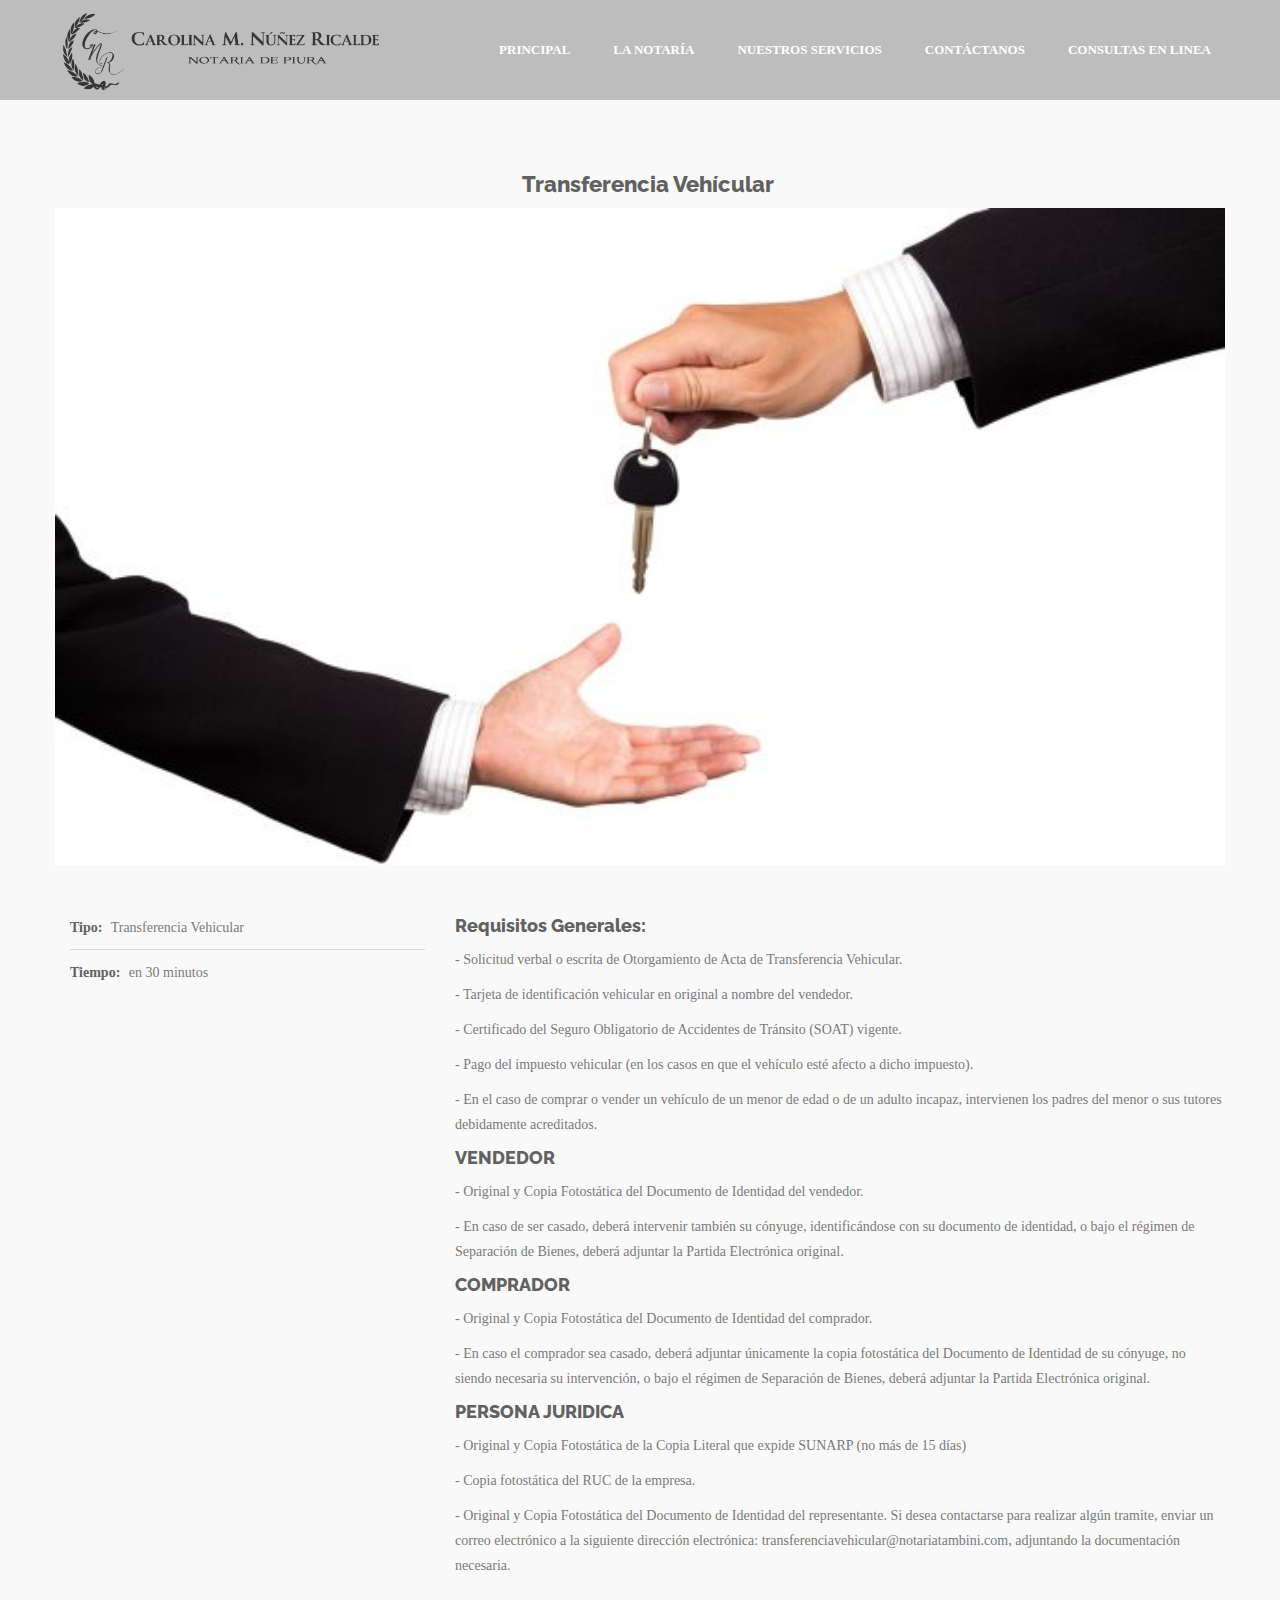
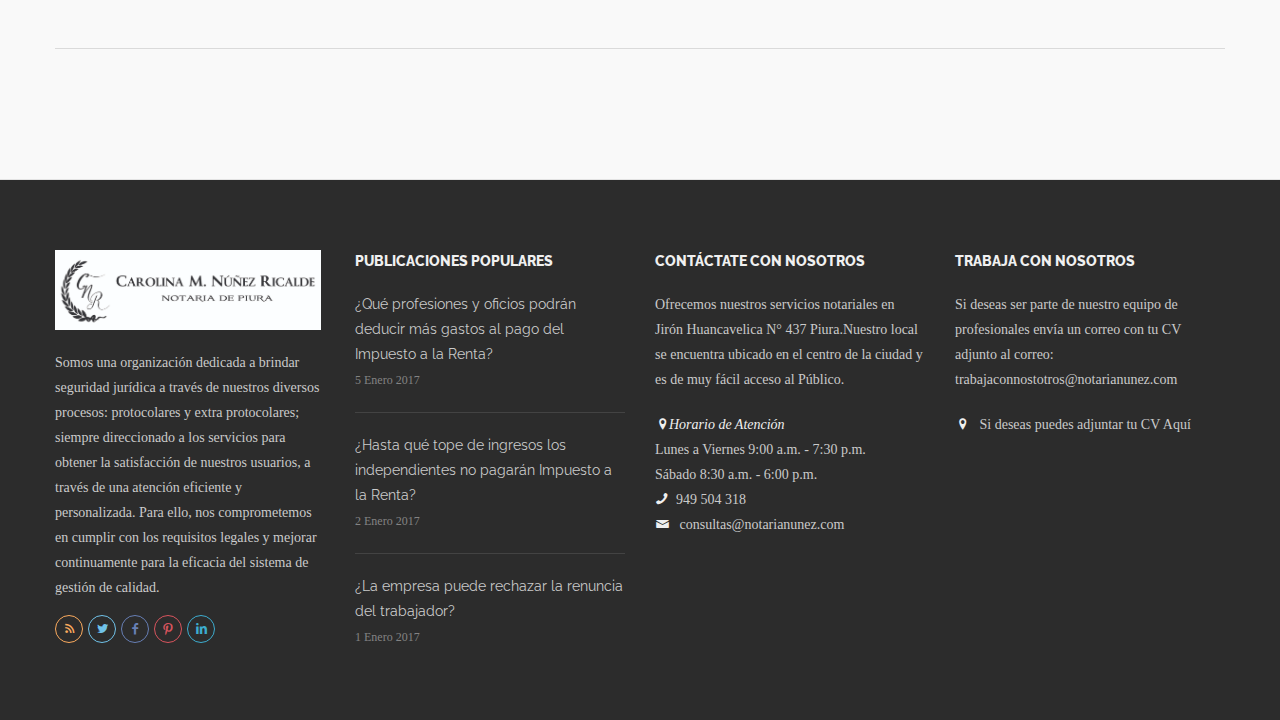
<file: TransferenciaVehicular.html>
<!DOCTYPE html>
<html lang="en">
<head>
<meta charset="utf-8">
<meta name="viewport" content="width=device-width, initial-scale=1.0">
<meta name="description" content="">
<meta name="author" content="">
<link rel="shortcut icon" href="style/images/favicon.png">
<title>Notaria Nuñez Ricalde - Transferencia Vehicular</title>
<!-- Bootstrap core CSS -->
<link href="style/css/bootstrap.css" rel="stylesheet">
<link href="style/css/settings.css" rel="stylesheet">
<link href="style/css/owl.carousel.css" rel="stylesheet">
<link href="style/js/google-code-prettify/prettify.css" rel="stylesheet">
<link href="style/js/fancybox/jquery.fancybox.css" rel="stylesheet" type="text/css" media="all" />
<link href="style/js/fancybox/helpers/jquery.fancybox-thumbs.css?v=1.0.2" rel="stylesheet" type="text/css" />
<link href="style.css" rel="stylesheet">
<link href="style/css/color/blue.css" rel="stylesheet">
<link href='http://fonts.googleapis.com/css?family=Raleway:400,300,500,600,700,800,900' rel='stylesheet' type='text/css'>
<link href="style/type/fontello.css" rel="stylesheet">
<link href="style/type/picons.css" rel="stylesheet">
<link href="style/type/budicons.css" rel="stylesheet">
<!-- HTML5 shim and Respond.js IE8 support of HTML5 elements and media queries -->
<!--[if lt IE 9]>
      <script src="style/js/html5shiv.js"></script>
      <script src="https://oss.maxcdn.com/libs/respond.js/1.3.0/respond.min.js"></script>
      <![endif]-->
</head>
<body class="full-layout">
<div class="body-wrapper">
  <div class="yamm navbar basic default">
    <div class="navbar-header">
      <div class="container">
        <div class="basic-wrapper"> <a class="btn responsive-menu pull-right" data-toggle="collapse" data-target=".navbar-collapse"><i class='icon-menu-1'></i></a> <a class="navbar-brand" href="index.html"><img src="style/images/logo.png" height="100px" data-at2x="style/images/logo.png" alt="" /></a> </div>
        <div class="collapse navbar-collapse pull-right">
          <ul class="nav navbar-nav">
            <li class="dropdown"><a href="#" class="dropdown-toggle js-activated">Principal</a>
              <ul class="dropdown-menu">
                <li><a href="index.html">Página Principal</a></li>
              </ul>
            </li>
            <li class="dropdown"><a href="#" class="dropdown-toggle js-activated">La Notaría</a>
              <ul class="dropdown-menu">
                <li><a href="nosotros.html">¿Quiénes Somos?</a></li>
                <li><a href="nosotros.html">La Notaria</a></li>
              </ul>
            </li>
      <li class="dropdown"><a href="#" class="dropdown-toggle js-activated">Nuestros Servicios</a>
              <ul class="dropdown-menu">
                <li><a href="servicios.html">Trámites en linea</a></li>
                <li><a href="servicios.html">Servicios Notariales</a></li>
              </ul>
            </li>
      <li class="dropdown"><a href="#" class="dropdown-toggle js-activated">Contáctanos</a>
              <ul class="dropdown-menu">
                <li><a href="contacto.html">Formulario de Contácto</a></li>
              </ul>
            </li>
      <li class="dropdown"><a href="#" class="dropdown-toggle js-activated">Consultas en linea</a>
              <ul class="dropdown-menu">
                <li><a href="/sistema/">Ingresar al Sistema</a></li>
              </ul>
            </li>
          </ul>
        </div>
      </div>
    </div>
    <!--/.nav-collapse --> 
  </div>
  <!--/.navbar -->
  <div class="offset"></div>
  
  <div class="dark-wrapper">
    <div class="container inner">

      <div class="row">
        
        <!-- /.col-sm-8 -->
        <div class="col-sm-12 lp30">
          <center><h2>Transferencia Vehícular</h2></center>
        </div>

        <!-- /.col-sm-4 --> 
      </div>
      <div class="owl-slider-wrapper">
        <div class="owl-portfolio-slider owl-carousel">
          <div class="item"> <img src="style/images/art/Transferencia.jpg" alt="" /> </div>
        </div>
        <div class="owl-custom-nav">  </div>
      </div>
      <!--/.owl-slider-wrapper -->
      
      <div class="divide15"></div>

      <div class="row">
        
        <!-- /.col-sm-8 -->
        <div class="col-sm-4 lp30">
          <ul class="item-details">
            <li><span>Tipo:</span> Transferencia Vehicular</li>
            <li><span>Tiempo:</span> en 30 minutos</li>
          </ul>
        </div>

        <div class="col-sm-8">

<h3>Requisitos Generales:</h3>

<p>- Solicitud verbal o escrita de Otorgamiento de Acta de Transferencia Vehicular.</p>

<p>- Tarjeta de identificación vehicular en original a nombre del vendedor.</p>

<p>- Certificado del Seguro Obligatorio de Accidentes de Tránsito (SOAT) vigente.</p>

<p>- Pago del impuesto vehicular (en los casos en que el vehículo esté afecto a dicho impuesto).</p>

<p>- En el caso de comprar o vender un vehículo de un menor de edad o de un adulto incapaz,

intervienen los padres del menor o sus tutores debidamente acreditados.</p>

<h3>

VENDEDOR</h3>

<p>- Original y Copia Fotostática del Documento de Identidad del vendedor.</p>

<p>- En caso de ser casado, deberá intervenir también su cónyuge, identificándose con su

documento de identidad, o bajo el régimen de Separación de Bienes, deberá adjuntar la

Partida Electrónica original.</p>

<h3>COMPRADOR</h3>


<p>- Original y Copia Fotostática del Documento de Identidad del comprador.</p>

<p>- En caso el comprador sea casado, deberá adjuntar únicamente la copia fotostática del

Documento de Identidad de su cónyuge, no siendo necesaria su intervención, o bajo el

régimen de Separación de Bienes, deberá adjuntar la Partida Electrónica original.</p>

<h3>PERSONA JURIDICA</h3>

<p>- Original y Copia Fotostática de la Copia Literal que expide SUNARP (no más de 15 días)</p>

<p>- Copia fotostática del RUC de la empresa.</p>

<p>- Original y Copia Fotostática del Documento de Identidad del representante.

Si desea contactarse para realizar algún tramite, enviar un correo electrónico a la siguiente

dirección electrónica: transferenciavehicular@notariatambini.com, adjuntando la documentación

necesaria.
          </p>
        </div>
        <!-- /.col-sm-4 --> 
      </div>

      <hr>
      
      
      

      






      <!-- /.row --> 
      
    </div>
    <!-- /.container --> 
  </div>
  <!-- /.dark-wrapper -->
  
  
  
  <footer class="black-wrapper">
    <div class="container inner">
      <div class="row">
        <div class="col-sm-3">
          <div class="widget"> <img src="style/images/logo.JPG" height="80px" data-at2x="style/images/logo.JPG" alt="" />
            <div class="divide20"></div>
            <p>Somos una organización dedicada a brindar seguridad jurídica a través de nuestros diversos

procesos: protocolares y extra protocolares; siempre direccionado a los servicios para obtener la

satisfacción de nuestros usuarios, a través de una atención eficiente y personalizada. Para ello,

nos comprometemos en cumplir con los requisitos legales y mejorar continuamente para la

eficacia del sistema de gestión de calidad.</p>
            <div class="divide5"></div>
            <ul class="social">
              <li><a href="#"><i class="icon-s-rss"></i></a></li>
              <li><a href="#"><i class="icon-s-twitter"></i></a></li>
              <li><a href="#"><i class="icon-s-facebook"></i></a></li>
              <li><a href="#"><i class="icon-s-pinterest"></i></a></li>
              <li><a href="#"><i class="icon-s-linkedin"></i></a></li>
            </ul>
          </div>
          <!-- /.widget --> 
        </div>
        <!-- /col -->
        
        <div class="col-sm-3">
          <div class="widget">
            <h3 class="section-title widget-title upper">Publicaciones populares</h3>
            <ul class="post-list">
              <li>
                <h6><a href="http://gestion.pe/tu-dinero/que-profesiones-y-oficios-podran-deducir-mas-gastos-al-pago-impuesto-renta-2178571">¿Qué profesiones y oficios podrán deducir más gastos al pago del Impuesto a la Renta?</a></h6>
                <em>5 Enero 2017</em> </li>
              <li>
                <h6><a href="http://gestion.pe/tu-dinero/sunat-hasta-que-tope-ingresos-trabajadores-independientes-no-pagaran-impuesto-renta-2178791">¿Hasta qué tope de ingresos los independientes no pagarán Impuesto a la Renta?</a></h6>
                <em>2 Enero 2017</em> </li>
              <li>
                <h6><a href="http://gestion.pe/tu-dinero/empresa-puede-rechazar-renuncia-trabajador-2178476">¿La empresa puede rechazar la renuncia del trabajador?</a></h6>
                <em>1 Enero 2017</em> </li>
            </ul>
            <!-- /.post-list --> 
          </div>
          <!-- /.widget --> 
        </div>
        <!-- /col -->
        
        <div class="col-sm-3">
          <div class="widget">
            <h3 class="section-title widget-title upper">Contáctate con Nosotros</h3>
            <p>Ofrecemos nuestros servicios notariales en Jirón Huancavelica N° 437 Piura.Nuestro local se encuentra ubicado en el centro de la ciudad y es de muy fácil acceso al Público.</p>
            <div class="divide10"></div>
            <div class="contact-info"> <i class="icon-location">Horario de Atención</i><br />Lunes a Viernes 9:00 a.m. - 7:30 p.m. <br />Sábado 8:30 a.m. - 6:00 p.m.<br />
              <i class="icon-phone"></i>949 504 318 <br />
              <i class="icon-mail"></i> <a href="first.last@email.com">consultas@notarianunez.com</a> </div>
          </div>
        </div>
        <!-- /col -->
        
        <div class="col-sm-3">
          <div class="widget">
            <h3 class="section-title widget-title upper">Trabaja con Nosotros</h3>
            <p>Si deseas ser parte de nuestro equipo de profesionales envía un correo con tu CV adjunto al correo: trabajaconnostotros@notarianunez.com</p>
            <div class="divide10"></div>
            <div class="contact-info"> <i class="icon-location"></i> Si deseas puedes adjuntar tu CV <a href="#" >Aquí</a> <br /></div>
          </div>
        </div>
        <!-- /col --> 
      </div>
      <!-- /.row --> 
    </div>
    <!-- .container -->
    
    
  </footer>
  <!-- /footer --> 
</div>
<!-- /.body-wrapper --> 
<!-- Bootstrap core JavaScript
    ================================================== --> 
<!-- Placed at the end of the document so the pages load faster --> 
<script src="style/js/jquery.min.js"></script> 
<script src="style/js/bootstrap.min.js"></script> 
<script src="style/js/twitter-bootstrap-hover-dropdown.min.js"></script> 
<script src="style/js/jquery.themepunch.plugins.min.js"></script> 
<script src="style/js/jquery.themepunch.revolution.min.js"></script> 
<script src="style/js/jquery.fancybox.pack.js"></script> 
<script src="style/js/fancybox/helpers/jquery.fancybox-thumbs.js?v=1.0.2"></script> 
<script src="style/js/fancybox/helpers/jquery.fancybox-media.js?v=1.0.0"></script> 
<script src="style/js/jquery.isotope.min.js"></script> 
<script src="style/js/jquery.easytabs.min.js"></script> 
<script src="style/js/owl.carousel.min.js"></script> 
<script src="style/js/jquery.fitvids.js"></script>
<script src="style/js/google-code-prettify/prettify.js"></script> 
<script src="style/js/jquery.slickforms.js"></script> 
<script src="style/js/retina.js"></script> 
<script src="style/js/scripts.js"></script>
</body>
</html>
</file>
<file: style/css/settings.css>
/*-----------------------------------------------------------------------------

	-	Revolution Slider 4.1 Captions -

		Screen Stylesheet

version:   	1.4.5
date:      	27/11/13
author:		themepunch
email:     	info@themepunch.com
website:   	http://www.themepunch.com
-----------------------------------------------------------------------------*/



/*************************
	-	CAPTIONS	-
**************************/

.tp-hide-revslider,.tp-caption.tp-hidden-caption	{	visibility:hidden !important; display:none !important;}


.tp-caption { z-index:1;}

.tp-caption-demo .tp-caption	{	position:relative !important; display:inline-block; margin-bottom:10px; margin-right:20px !important;}

.tp-caption.medium_grey {
position:absolute;
color:#fff;
text-shadow:0px 2px 5px rgba(0, 0, 0, 0.5);
font-weight:700;
font-size:20px;
line-height:20px;
font-family:Arial;
padding:2px 4px;
margin:0px;
border-width:0px;
border-style:none;
background-color:#888;
white-space:nowrap;
}

.tp-caption.small_text {
position:absolute;
color:#fff;
text-shadow:0px 2px 5px rgba(0, 0, 0, 0.5);
font-weight:700;
font-size:14px;
line-height:20px;
font-family:Arial;
margin:0px;
border-width:0px;
border-style:none;
white-space:nowrap;
}

.tp-caption.medium_text {
position:absolute;
color:#fff;
text-shadow:0px 2px 5px rgba(0, 0, 0, 0.5);
font-weight:700;
font-size:20px;
line-height:20px;
font-family:Arial;
margin:0px;
border-width:0px;
border-style:none;
white-space:nowrap;
}


.tp-caption.large_bold_white_25 {
font-size:55px;
line-height:65px;
font-weight:700;
font-family:"Open Sans";
color:#fff;
text-decoration:none;
background-color:transparent;
text-align:center;
text-shadow:#000 0px 5px 10px;
border-width:0px;
border-color:rgb(255, 255, 255);
border-style:none;
}

.tp-caption.medium_text_shadow {
font-size:25px;
line-height:25px;
font-weight:600;
font-family:"Open Sans";
color:#fff;
text-decoration:none;
background-color:transparent;
text-align:center;
text-shadow:#000 0px 5px 10px;
border-width:0px;
border-color:rgb(255, 255, 255);
border-style:none;
}

.tp-caption.large_text {
position:absolute;
color:#fff;
text-shadow:0px 2px 5px rgba(0, 0, 0, 0.5);
font-weight:700;
font-size:40px;
line-height:40px;
font-family:Arial;
margin:0px;
border-width:0px;
border-style:none;
white-space:nowrap;
}

.tp-caption.very_large_text {
position:absolute;
color:#fff;
text-shadow:0px 2px 5px rgba(0, 0, 0, 0.5);
font-weight:700;
font-size:60px;
line-height:60px;
font-family:Arial;
margin:0px;
border-width:0px;
border-style:none;
white-space:nowrap;
letter-spacing:-2px;
}

.tp-caption.very_big_white {
position:absolute;
color:#fff;
text-shadow:none;
font-weight:800;
font-size:60px;
line-height:60px;
font-family:Arial;
margin:0px;
border-width:0px;
border-style:none;
white-space:nowrap;
padding:0px 4px;
padding-top:1px;
background-color:#000;
}

.tp-caption.very_big_black {
position:absolute;
color:#000;
text-shadow:none;
font-weight:700;
font-size:60px;
line-height:60px;
font-family:Arial;
margin:0px;
border-width:0px;
border-style:none;
white-space:nowrap;
padding:0px 4px;
padding-top:1px;
background-color:#fff;
}

.tp-caption.modern_medium_fat {
position:absolute;
color:#000;
text-shadow:none;
font-weight:800;
font-size:24px;
line-height:20px;
font-family:"Open Sans", sans-serif;
margin:0px;
border-width:0px;
border-style:none;
white-space:nowrap;
}

.tp-caption.modern_medium_fat_white {
position:absolute;
color:#fff;
text-shadow:none;
font-weight:800;
font-size:24px;
line-height:20px;
font-family:"Open Sans", sans-serif;
margin:0px;
border-width:0px;
border-style:none;
white-space:nowrap;
}

.tp-caption.modern_medium_light {
position:absolute;
color:#000;
text-shadow:none;
font-weight:300;
font-size:24px;
line-height:20px;
font-family:"Open Sans", sans-serif;
margin:0px;
border-width:0px;
border-style:none;
white-space:nowrap;
}

.tp-caption.modern_big_bluebg {
position:absolute;
color:#fff;
text-shadow:none;
font-weight:800;
font-size:30px;
line-height:36px;
font-family:"Open Sans", sans-serif;
padding:3px 10px;
margin:0px;
border-width:0px;
border-style:none;
background-color:#4e5b6c;
letter-spacing:0;
}

.tp-caption.modern_big_redbg {
position:absolute;
color:#fff;
text-shadow:none;
font-weight:300;
font-size:30px;
line-height:36px;
font-family:"Open Sans", sans-serif;
padding:3px 10px;
padding-top:1px;
margin:0px;
border-width:0px;
border-style:none;
background-color:#de543e;
letter-spacing:0;
}

.tp-caption.modern_small_text_dark {
position:absolute;
color:#555;
text-shadow:none;
font-size:14px;
line-height:22px;
font-family:Arial;
margin:0px;
border-width:0px;
border-style:none;
white-space:nowrap;
}

.tp-caption.boxshadow {
-moz-box-shadow:0px 0px 20px rgba(0, 0, 0, 0.5);
-webkit-box-shadow:0px 0px 20px rgba(0, 0, 0, 0.5);
box-shadow:0px 0px 20px rgba(0, 0, 0, 0.5);
}

.tp-caption.black {
color:#000;
text-shadow:none;
}

.tp-caption.noshadow {
text-shadow:none;
}

.tp-caption a {
color:#ff7302;
text-shadow:none;
-webkit-transition:all 0.2s ease-out;
-moz-transition:all 0.2s ease-out;
-o-transition:all 0.2s ease-out;
-ms-transition:all 0.2s ease-out;
}

.tp-caption a:hover {
color:#ffa902;
}

.tp-caption.thinheadline_dark {
position:absolute;
color:rgba(0,0,0,0.85);
text-shadow:none;
font-weight:300;
font-size:30px;
line-height:30px;
font-family:"Open Sans";
background-color:transparent;
}

.tp-caption.thintext_dark {
position:absolute;
color:rgba(0,0,0,0.85);
text-shadow:none;
font-weight:300;
font-size:16px;
line-height:26px;
font-family:"Open Sans";
background-color:transparent;
}

.tp-caption.medium_bg_red a {
	color: #fff;
    text-decoration: none;
}

.tp-caption.medium_bg_red a:hover {
	color: #fff;
    text-decoration: underline;
}

.tp-caption.smoothcircle {
font-size:30px;
line-height:75px;
font-weight:800;
font-family:"Open Sans";
color:rgb(255, 255, 255);
text-decoration:none;
background-color:rgb(0, 0, 0);
background-color:rgba(0, 0, 0, 0.498039);
padding:50px 25px;
text-align:center;
border-radius:500px 500px 500px 500px;
border-width:0px;
border-color:rgb(0, 0, 0);
border-style:none;
}

.tp-caption.largeblackbg {
font-size:50px;
line-height:70px;
font-weight:300;
font-family:"Open Sans";
color:rgb(255, 255, 255);
text-decoration:none;
background-color:rgb(0, 0, 0);
padding:0px 20px 5px;
text-shadow:none;
border-width:0px;
border-color:rgb(255, 255, 255);
border-style:none;
}

.tp-caption.largepinkbg {
position:absolute;
color:#fff;
text-shadow:none;
font-weight:300;
font-size:50px;
line-height:70px;
font-family:"Open Sans";
background-color:#db4360;
padding:0px 20px;
-webkit-border-radius:0px;
-moz-border-radius:0px;
border-radius:0px;
}

.tp-caption.largewhitebg {
position:absolute;
color:#000;
text-shadow:none;
font-weight:300;
font-size:50px;
line-height:70px;
font-family:"Open Sans";
background-color:#fff;
padding:0px 20px;
-webkit-border-radius:0px;
-moz-border-radius:0px;
border-radius:0px;
}

.tp-caption.largegreenbg {
position:absolute;
color:#fff;
text-shadow:none;
font-weight:300;
font-size:50px;
line-height:70px;
font-family:"Open Sans";
background-color:#67ae73;
padding:0px 20px;
-webkit-border-radius:0px;
-moz-border-radius:0px;
border-radius:0px;
}

.tp-caption.excerpt {
font-size:36px;
line-height:36px;
font-weight:700;
font-family:Arial;
color:#ffffff;
text-decoration:none;
background-color:rgba(0, 0, 0, 1);
text-shadow:none;
margin:0px;
letter-spacing:-1.5px;
padding:1px 4px 0px 4px;
width:150px;
white-space:normal !important;
height:auto;
border-width:0px;
border-color:rgb(255, 255, 255);
border-style:none;
}

.tp-caption.large_bold_grey {
font-size:60px;
line-height:60px;
font-weight:800;
font-family:"Open Sans";
color:rgb(102, 102, 102);
text-decoration:none;
background-color:transparent;
text-shadow:none;
margin:0px;
padding:1px 4px 0px;
border-width:0px;
border-color:rgb(255, 214, 88);
border-style:none;
}

.tp-caption.medium_thin_grey {
font-size:34px;
line-height:30px;
font-weight:300;
font-family:"Open Sans";
color:rgb(102, 102, 102);
text-decoration:none;
background-color:transparent;
padding:1px 4px 0px;
text-shadow:none;
margin:0px;
border-width:0px;
border-color:rgb(255, 214, 88);
border-style:none;
}

.tp-caption.small_thin_grey {
font-size:18px;
line-height:26px;
font-weight:300;
font-family:"Open Sans";
color:rgb(117, 117, 117);
text-decoration:none;
background-color:transparent;
padding:1px 4px 0px;
text-shadow:none;
margin:0px;
border-width:0px;
border-color:rgb(255, 214, 88);
border-style:none;
}

.tp-caption.lightgrey_divider {
text-decoration:none;
background-color:rgba(235, 235, 235, 1);
width:370px;
height:3px;
background-position:initial initial;
background-repeat:initial initial;
border-width:0px;
border-color:rgb(34, 34, 34);
border-style:none;
}

.tp-caption.large_bold_darkblue {
font-size:58px;
line-height:60px;
font-weight:800;
font-family:"Open Sans";
color:rgb(52, 73, 94);
text-decoration:none;
background-color:transparent;
border-width:0px;
border-color:rgb(255, 214, 88);
border-style:none;
}

.tp-caption.medium_bg_darkblue {
font-size:20px;
line-height:20px;
font-weight:800;
font-family:"Open Sans";
color:rgb(255, 255, 255);
text-decoration:none;
background-color:rgb(52, 73, 94);
padding:10px;
border-width:0px;
border-color:rgb(255, 214, 88);
border-style:none;
}

.tp-caption.medium_bold_red {
font-size:24px;
line-height:30px;
font-weight:800;
font-family:"Open Sans";
color:rgb(227, 58, 12);
text-decoration:none;
background-color:transparent;
padding:0px;
border-width:0px;
border-color:rgb(255, 214, 88);
border-style:none;
}

.tp-caption.medium_light_red {
font-size:21px;
line-height:26px;
font-weight:300;
font-family:"Open Sans";
color:rgb(227, 58, 12);
text-decoration:none;
background-color:transparent;
padding:0px;
border-width:0px;
border-color:rgb(255, 214, 88);
border-style:none;
}

.tp-caption.medium_bg_red {
font-size:20px;
line-height:20px;
font-weight:800;
font-family:"Open Sans";
color:rgb(255, 255, 255);
text-decoration:none;
background-color:rgb(227, 58, 12);
padding:10px;
border-width:0px;
border-color:rgb(255, 214, 88);
border-style:none;
}

.tp-caption.medium_bold_orange {
font-size:24px;
line-height:30px;
font-weight:800;
font-family:"Open Sans";
color:rgb(243, 156, 18);
text-decoration:none;
background-color:transparent;
border-width:0px;
border-color:rgb(255, 214, 88);
border-style:none;
}

.tp-caption.medium_bg_orange {
font-size:20px;
line-height:20px;
font-weight:800;
font-family:"Open Sans";
color:rgb(255, 255, 255);
text-decoration:none;
background-color:rgb(243, 156, 18);
padding:10px;
border-width:0px;
border-color:rgb(255, 214, 88);
border-style:none;
}

.tp-caption.grassfloor {
text-decoration:none;
background-color:rgba(160, 179, 151, 1);
width:4000px;
height:150px;
border-width:0px;
border-color:rgb(34, 34, 34);
border-style:none;
}

.tp-caption.large_bold_white {
font-size:58px;
line-height:60px;
font-weight:800;
font-family:"Open Sans";
color:rgb(255, 255, 255);
text-decoration:none;
background-color:transparent;
border-width:0px;
border-color:rgb(255, 214, 88);
border-style:none;
}

.tp-caption.medium_light_white {
font-size:30px;
line-height:36px;
font-weight:300;
font-family:"Open Sans";
color:rgb(255, 255, 255);
text-decoration:none;
background-color:transparent;
padding:0px;
border-width:0px;
border-color:rgb(255, 214, 88);
border-style:none;
}

.tp-caption.mediumlarge_light_white {
font-size:34px;
line-height:40px;
font-weight:300;
font-family:"Open Sans";
color:rgb(255, 255, 255);
text-decoration:none;
background-color:transparent;
padding:0px;
border-width:0px;
border-color:rgb(255, 214, 88);
border-style:none;
}

.tp-caption.mediumlarge_light_white_center {
font-size:34px;
line-height:40px;
font-weight:300;
font-family:"Open Sans";
color:#ffffff;
text-decoration:none;
background-color:transparent;
padding:0px 0px 0px 0px;
text-align:center;
border-width:0px;
border-color:rgb(255, 214, 88);
border-style:none;
}

.tp-caption.medium_bg_asbestos {
font-size:20px;
line-height:20px;
font-weight:800;
font-family:"Open Sans";
color:rgb(255, 255, 255);
text-decoration:none;
background-color:rgb(127, 140, 141);
padding:10px;
border-width:0px;
border-color:rgb(255, 214, 88);
border-style:none;
}

.tp-caption.medium_light_black {
font-size:30px;
line-height:36px;
font-weight:300;
font-family:"Open Sans";
color:rgb(0, 0, 0);
text-decoration:none;
background-color:transparent;
padding:0px;
border-width:0px;
border-color:rgb(255, 214, 88);
border-style:none;
}

.tp-caption.large_bold_black {
font-size:58px;
line-height:60px;
font-weight:800;
font-family:"Open Sans";
color:rgb(0, 0, 0);
text-decoration:none;
background-color:transparent;
border-width:0px;
border-color:rgb(255, 214, 88);
border-style:none;
}

.tp-caption.mediumlarge_light_darkblue {
font-size:34px;
line-height:40px;
font-weight:300;
font-family:"Open Sans";
color:rgb(52, 73, 94);
text-decoration:none;
background-color:transparent;
padding:0px;
border-width:0px;
border-color:rgb(255, 214, 88);
border-style:none;
}

.tp-caption.small_light_white {
font-size:17px;
line-height:28px;
font-weight:300;
font-family:"Open Sans";
color:rgb(255, 255, 255);
text-decoration:none;
background-color:transparent;
padding:0px;
border-width:0px;
border-color:rgb(255, 214, 88);
border-style:none;
}

.tp-caption.roundedimage {
border-width:0px;
border-color:rgb(34, 34, 34);
border-style:none;
}

.tp-caption.large_bg_black {
font-size:40px;
line-height:40px;
font-weight:800;
font-family:"Open Sans";
color:rgb(255, 255, 255);
text-decoration:none;
background-color:rgb(0, 0, 0);
padding:10px 20px 15px;
border-width:0px;
border-color:rgb(255, 214, 88);
border-style:none;
}

.tp-caption.mediumwhitebg {
font-size:30px;
line-height:30px;
font-weight:300;
font-family:"Open Sans";
color:rgb(0, 0, 0);
text-decoration:none;
background-color:rgb(255, 255, 255);
padding:5px 15px 10px;
text-shadow:none;
border-width:0px;
border-color:rgb(0, 0, 0);
border-style:none;
}

.tp-caption.medium_bg_orange_new1 {
font-size:20px;
line-height:20px;
font-weight:800;
font-family:"Open Sans";
color:rgb(255, 255, 255);
text-decoration:none;
background-color:rgb(243, 156, 18);
padding:10px;
border-width:0px;
border-color:rgb(255, 214, 88);
border-style:none;
}



.tp-caption.boxshadow{
		-moz-box-shadow: 0px 0px 20px rgba(0, 0, 0, 0.5);
		-webkit-box-shadow: 0px 0px 20px rgba(0, 0, 0, 0.5);
		box-shadow: 0px 0px 20px rgba(0, 0, 0, 0.5);
	}

.tp-caption.black{
		color: #000;
		text-shadow: none;
		font-weight: 300;
		font-size: 19px;
		line-height: 19px;
		font-family: 'Open Sans', sans;
	}

.tp-caption.noshadow {
		text-shadow: none;
	}


.tp_inner_padding	{	box-sizing:border-box;
						-webkit-box-sizing:border-box;
						-moz-box-sizing:border-box;
						max-height:none !important;	}


/*.tp-caption			{	transform:none !important}*/


/*********************************
	-	SPECIAL TP CAPTIONS -
**********************************/
.tp-caption .frontcorner		{
										width: 0;
										height: 0;
										border-left: 40px solid transparent;
										border-right: 0px solid transparent;
										border-top: 40px solid #00A8FF;
										position: absolute;left:-40px;top:0px;
									}

.tp-caption .backcorner		{
										width: 0;
										height: 0;
										border-left: 0px solid transparent;
										border-right: 40px solid transparent;
										border-bottom: 40px solid #00A8FF;
										position: absolute;right:0px;top:0px;
									}

.tp-caption .frontcornertop		{
										width: 0;
										height: 0;
										border-left: 40px solid transparent;
										border-right: 0px solid transparent;
										border-bottom: 40px solid #00A8FF;
										position: absolute;left:-40px;top:0px;
									}

.tp-caption .backcornertop		{
										width: 0;
										height: 0;
										border-left: 0px solid transparent;
										border-right: 40px solid transparent;
										border-top: 40px solid #00A8FF;
										position: absolute;right:0px;top:0px;
									}

/******************************
	-	BUTTONS	-
*******************************/

.tp-simpleresponsive .button				{	padding:6px 13px 5px; border-radius: 3px; -moz-border-radius: 3px; -webkit-border-radius: 3px; height:30px;
												cursor:pointer;
												color:#fff !important; text-shadow:0px 1px 1px rgba(0, 0, 0, 0.6) !important; font-size:15px; line-height:45px !important;
												background:url(../images/gradient/g30.png) repeat-x top; font-family: arial, sans-serif; font-weight: bold; letter-spacing: -1px;
											}

.tp-simpleresponsive  .button.big			{	color:#fff; text-shadow:0px 1px 1px rgba(0, 0, 0, 0.6); font-weight:bold; padding:9px 20px; font-size:19px;  line-height:57px !important; background:url(../images/gradient/g40.png) repeat-x top;}


.tp-simpleresponsive  .purchase:hover,
.tp-simpleresponsive  .button:hover,
.tp-simpleresponsive  .button.big:hover		{	background-position:bottom, 15px 11px;}



	@media only screen and (min-width: 768px) and (max-width: 959px) {

	 }



	@media only screen and (min-width: 480px) and (max-width: 767px) {
		.tp-simpleresponsive  .button	{	padding:4px 8px 3px; line-height:25px !important; font-size:11px !important;font-weight:normal;	}
		.tp-simpleresponsive  a.button { -webkit-transition: none; -moz-transition: none; -o-transition: none; -ms-transition: none;	 }


	}

    @media only screen and (min-width: 0px) and (max-width: 479px) {
		.tp-simpleresponsive  .button	{	padding:2px 5px 2px; line-height:20px !important; font-size:10px !important;}
		.tp-simpleresponsive  a.button { -webkit-transition: none; -moz-transition: none; -o-transition: none; -ms-transition: none;	 }
	}





/*	BUTTON COLORS	*/



.tp-simpleresponsive  .button.green, .tp-simpleresponsive  .button:hover.green,
.tp-simpleresponsive  .purchase.green, .tp-simpleresponsive  .purchase:hover.green			{ background-color:#21a117; -webkit-box-shadow:  0px 3px 0px 0px #104d0b;        -moz-box-shadow:   0px 3px 0px 0px #104d0b;        box-shadow:   0px 3px 0px 0px #104d0b;  }


.tp-simpleresponsive  .button.blue, .tp-simpleresponsive  .button:hover.blue,
.tp-simpleresponsive  .purchase.blue, .tp-simpleresponsive  .purchase:hover.blue			{ background-color:#1d78cb; -webkit-box-shadow:  0px 3px 0px 0px #0f3e68;        -moz-box-shadow:   0px 3px 0px 0px #0f3e68;        box-shadow:   0px 3px 0px 0px #0f3e68;}


.tp-simpleresponsive  .button.red, .tp-simpleresponsive  .button:hover.red,
.tp-simpleresponsive  .purchase.red, .tp-simpleresponsive  .purchase:hover.red				{ background-color:#cb1d1d; -webkit-box-shadow:  0px 3px 0px 0px #7c1212;        -moz-box-shadow:   0px 3px 0px 0px #7c1212;        box-shadow:   0px 3px 0px 0px #7c1212;}

.tp-simpleresponsive  .button.orange, .tp-simpleresponsive  .button:hover.orange,
.tp-simpleresponsive  .purchase.orange, .tp-simpleresponsive  .purchase:hover.orange		{ background-color:#ff7700; -webkit-box-shadow:  0px 3px 0px 0px #a34c00;        -moz-box-shadow:   0px 3px 0px 0px #a34c00;        box-shadow:   0px 3px 0px 0px #a34c00;}

.tp-simpleresponsive  .button.darkgrey, .tp-simpleresponsive  .button.grey,
.tp-simpleresponsive  .button:hover.darkgrey, .tp-simpleresponsive  .button:hover.grey,
.tp-simpleresponsive  .purchase.darkgrey, .tp-simpleresponsive  .purchase:hover.darkgrey	{ background-color:#555; -webkit-box-shadow:  0px 3px 0px 0px #222;        -moz-box-shadow:   0px 3px 0px 0px #222;        box-shadow:   0px 3px 0px 0px #222;}

.tp-simpleresponsive  .button.lightgrey, .tp-simpleresponsive  .button:hover.lightgrey,
.tp-simpleresponsive  .purchase.lightgrey, .tp-simpleresponsive  .purchase:hover.lightgrey	{ background-color:#888; -webkit-box-shadow:  0px 3px 0px 0px #555;        -moz-box-shadow:   0px 3px 0px 0px #555;        box-shadow:   0px 3px 0px 0px #555;}



/****************************************************************

	-	SET THE ANIMATION EVEN MORE SMOOTHER ON ANDROID   -

******************************************************************/

/*.tp-simpleresponsive				{	-webkit-perspective: 1500px;
										-moz-perspective: 1500px;
										-o-perspective: 1500px;
										-ms-perspective: 1500px;
										perspective: 1500px;
									}*/




/**********************************************
	-	FULLSCREEN AND FULLWIDHT CONTAINERS	-
**********************************************/

.fullscreen-container {
		width:100%;
		position:relative;
		padding:0;
}



.fullwidthbanner-container{
	width:100%;
	position:relative;
	padding:0;
	overflow:hidden;
}

.fullwidthbanner-container .fullwidthbanner{
	width:100%;
	position:relative;
}



/************************************************
	  - SOME CAPTION MODIFICATION AT START  -
*************************************************/
.tp-simpleresponsive .caption,
.tp-simpleresponsive .tp-caption {
	/*-ms-filter: "progid:DXImageTransform.Microsoft.Alpha(Opacity=0)";		-moz-opacity: 0;	-khtml-opacity: 0;	opacity: 0; */
	position:absolute;visibility: hidden;
	-webkit-font-smoothing: antialiased !important;
}


.tp-simpleresponsive img	{	max-width:none;}



/******************************
	-	IE8 HACKS	-
*******************************/
.noFilterClass {
	filter:none !important;
}


/******************************
	-	SHADOWS		-
******************************/
.tp-bannershadow  {
		position:absolute;

		margin-left:auto;
		margin-right:auto;
		-moz-user-select: none;
        -khtml-user-select: none;
        -webkit-user-select: none;
        -o-user-select: none;
	}

.tp-bannershadow.tp-shadow1 {	background:url(../assets/shadow1.png) no-repeat; background-size:100% 100%; width:890px; height:60px; bottom:-60px;}
.tp-bannershadow.tp-shadow2 {	background:url(../assets/shadow2.png) no-repeat; background-size:100% 100%; width:890px; height:60px;bottom:-60px;}
.tp-bannershadow.tp-shadow3 {	background:url(../assets/shadow3.png) no-repeat; background-size:100% 100%; width:890px; height:60px;bottom:-60px;}


/********************************
	-	FULLSCREEN VIDEO	-
*********************************/
.caption.fullscreenvideo {	left:0px; top:0px; position:absolute;width:100%;height:100%;}
.caption.fullscreenvideo iframe,
.caption.fullscreenvideo video	{ width:100% !important; height:100% !important; display: none}

.tp-caption.fullscreenvideo {	left:0px; top:0px; position:absolute;width:100%;height:100%;}
.tp-caption.fullscreenvideo iframe,
.tp-caption.fullscreenvideo iframe video	{ width:100% !important; height:100% !important; display: none;}


.fullscreenvideo .vjs-loading-spinner { visibility:none;display:none !important; width:0px;height:0px;}
.fullscreenvideo .vjs-control-bar.vjs-fade-out,
.fullscreenvideo .vjs-control-bar.vjs-fade-in,
.fullscreenvideo .vjs-control-bar.vjs-fade-out.vjs-lock-showing,
.fullscreenvideo .vjs-control-bar.vjs-fade-in.vjs-lock-showing		{	visibility: hidden !important; opacity: 0 !important;display:none !important;width:0px;height:0px;overflow: hidden;}

.fullcoveredvideo.video-js,
.fullcoveredvideo video				{	background: transparent !important;}

.fullcoveredvideo .vjs-poster		{	background-position: center center;background-size: cover;width:100%;height:100%;top:0px;left:0px;}

/********************************
	-	DOTTED OVERLAYS	-
*********************************/
.tp-dottedoverlay						{	background-repeat:repeat;width:100%;height:100%;position:absolute;top:0px;left:0px;z-index:1;}
.tp-dottedoverlay.twoxtwo				{	background:url(../assets/gridtile.png)}
.tp-dottedoverlay.twoxtwowhite			{	background:url(../assets/gridtile_white.png)}
.tp-dottedoverlay.threexthree			{	background:url(../assets/gridtile_3x3.png)}
.tp-dottedoverlay.threexthreewhite		{	background:url(../assets/gridtile_3x3_white.png)}
/********************************
	-	DOTTED OVERLAYS ENDS	-
*********************************/


/************************
	-	NAVIGATION	-
*************************/

/** BULLETS **/

.tpclear		{	clear:both;}


.tp-bullets									{	z-index:1000; position:absolute;
												-ms-filter: "progid:DXImageTransform.Microsoft.Alpha(Opacity=100)";
												-moz-opacity: 1;
												-khtml-opacity: 1;
												opacity: 1;
												-webkit-transition: opacity 0.2s ease-out; -moz-transition: opacity 0.2s ease-out; -o-transition: opacity 0.2s ease-out; -ms-transition: opacity 0.2s ease-out;-webkit-transform: translateZ(5px);
											}
.tp-bullets.hidebullets					{
												-ms-filter: "progid:DXImageTransform.Microsoft.Alpha(Opacity=0)";
												-moz-opacity: 0;
												-khtml-opacity: 0;
												opacity: 0;
											}


.tp-bullets.simplebullets.navbar						{ 	border:1px solid #666; border-bottom:1px solid #444; background:url(../assets/boxed_bgtile.png); height:40px; padding:0px 10px; -webkit-border-radius: 5px; -moz-border-radius: 5px; border-radius: 5px ;}

.tp-bullets.simplebullets.navbar-old					{ 	 background:url(../assets/navigdots_bgtile.png); height:35px; padding:0px 10px; -webkit-border-radius: 5px; -moz-border-radius: 5px; border-radius: 5px ;}


.tp-bullets.simplebullets.round .bullet					{	cursor:pointer; position:relative;	background:url(../assets/bullet.png) no-Repeat top left;	width:20px;	height:20px;  margin-right:0px; float:left; margin-top:0px; margin-left:3px;}
.tp-bullets.simplebullets.round .bullet.last			{	margin-right:3px;}

.tp-bullets.simplebullets.round-old .bullet				{	cursor:pointer; position:relative;	background:url(../assets/bullets.png) no-Repeat bottom left;	width:23px;	height:23px;  margin-right:0px; float:left; margin-top:0px;}
.tp-bullets.simplebullets.round-old .bullet.last		{	margin-right:0px;}


/**	SQUARE BULLETS **/
.tp-bullets.simplebullets.square .bullet				{	cursor:pointer; position:relative;	background:url(../assets/bullets2.png) no-Repeat bottom left;	width:19px;	height:19px;  margin-right:0px; float:left; margin-top:0px;}
.tp-bullets.simplebullets.square .bullet.last			{	margin-right:0px;}


/**	SQUARE BULLETS **/
.tp-bullets.simplebullets.square-old .bullet			{	cursor:pointer; position:relative;	background:url(../assets/bullets2.png) no-Repeat bottom left;	width:19px;	height:19px;  margin-right:0px; float:left; margin-top:0px;}
.tp-bullets.simplebullets.square-old .bullet.last		{	margin-right:0px;}


/** navbar NAVIGATION VERSION **/
.tp-bullets.simplebullets.navbar .bullet			{	cursor:pointer; position:relative;	background:url(../assets/bullet_boxed.png) no-Repeat top left;	width:18px;	height:19px;   margin-right:5px; float:left; margin-top:0px;}

.tp-bullets.simplebullets.navbar .bullet.first		{	margin-left:0px !important;}
.tp-bullets.simplebullets.navbar .bullet.last		{	margin-right:0px !important;}



/** navbar NAVIGATION VERSION **/
.tp-bullets.simplebullets.navbar-old .bullet			{	cursor:pointer; position:relative;	background:url(../assets/navigdots.png) no-Repeat bottom left;	width:15px;	height:15px;  margin-left:5px !important; margin-right:5px !important;float:left; margin-top:10px;}
.tp-bullets.simplebullets.navbar-old .bullet.first		{	margin-left:0px !important;}
.tp-bullets.simplebullets.navbar-old .bullet.last		{	margin-right:0px !important;}


.tp-bullets.simplebullets .bullet:hover,
.tp-bullets.simplebullets .bullet.selected				{	background-position:top left; }

.tp-bullets.simplebullets.round .bullet:hover,
.tp-bullets.simplebullets.round .bullet.selected,
.tp-bullets.simplebullets.navbar .bullet:hover,
.tp-bullets.simplebullets.navbar .bullet.selected		{	background-position:bottom left; }



/*************************************
	-	TP ARROWS 	-
**************************************/
.tparrows												{	-ms-filter: "progid:DXImageTransform.Microsoft.Alpha(Opacity=100)";
															-moz-opacity: 1;
															-khtml-opacity: 1;
															opacity: 1;
															-webkit-transition: opacity 0.2s ease-out; -moz-transition: opacity 0.2s ease-out; -o-transition: opacity 0.2s ease-out; -ms-transition: opacity 0.2s ease-out;			-webkit-transform: translateZ(5px);

														}
.tparrows.hidearrows									{
															-ms-filter: "progid:DXImageTransform.Microsoft.Alpha(Opacity=0)";
															-moz-opacity: 0;
															-khtml-opacity: 0;
															opacity: 0;
														}
.tp-leftarrow											{	z-index:100;cursor:pointer; position:relative;	background:url(../assets/large_left.png) no-Repeat top left;	width:40px;	height:40px;   }
.tp-rightarrow											{	z-index:100;cursor:pointer; position:relative;	background:url(../assets/large_right.png) no-Repeat top left;	width:40px;	height:40px;   }


.tp-leftarrow.round										{	z-index:100;cursor:pointer; position:relative;	background:url(../assets/small_left.png) no-Repeat top left;	width:19px;	height:14px;  margin-right:0px; float:left; margin-top:0px;	}
.tp-rightarrow.round									{	z-index:100;cursor:pointer; position:relative;	background:url(../assets/small_right.png) no-Repeat top left;	width:19px;	height:14px;  margin-right:0px; float:left;	margin-top:0px;}


.tp-leftarrow.round-old									{	z-index:100;cursor:pointer; position:relative;	background:url(../assets/arrow_left.png) no-Repeat top left;	width:26px;	height:26px;  margin-right:0px; float:left; margin-top:0px;	}
.tp-rightarrow.round-old								{	z-index:100;cursor:pointer; position:relative;	background:url(../assets/arrow_right.png) no-Repeat top left;	width:26px;	height:26px;  margin-right:0px; float:left;	margin-top:0px;}


.tp-leftarrow.navbar									{	z-index:100;cursor:pointer; position:relative;	background:url(../assets/small_left_boxed.png) no-Repeat top left;	width:20px;	height:15px;   float:left;	margin-right:6px; margin-top:12px;}
.tp-rightarrow.navbar									{	z-index:100;cursor:pointer; position:relative;	background:url(../assets/small_right_boxed.png) no-Repeat top left;	width:20px;	height:15px;   float:left;	margin-left:6px; margin-top:12px;}


.tp-leftarrow.navbar-old								{	z-index:100;cursor:pointer; position:relative;	background:url(../assets/arrowleft.png) no-Repeat top left;		width:9px;	height:16px;   float:left;	margin-right:6px; margin-top:10px;}
.tp-rightarrow.navbar-old								{	z-index:100;cursor:pointer; position:relative;	background:url(../assets/arrowright.png) no-Repeat top left;	width:9px;	height:16px;   float:left;	margin-left:6px; margin-top:10px;}

.tp-leftarrow.navbar-old.thumbswitharrow				{	margin-right:10px; }
.tp-rightarrow.navbar-old.thumbswitharrow				{	margin-left:0px; }

.tp-leftarrow.square									{	z-index:100;cursor:pointer; position:relative;	background:url(../assets/arrow_left2.png) no-Repeat top left;	width:12px;	height:17px;   float:left;	margin-right:0px; margin-top:0px;}
.tp-rightarrow.square									{	z-index:100;cursor:pointer; position:relative;	background:url(../assets/arrow_right2.png) no-Repeat top left;	width:12px;	height:17px;   float:left;	margin-left:0px; margin-top:0px;}


.tp-leftarrow.square-old								{	z-index:100;cursor:pointer; position:relative;	background:url(../assets/arrow_left2.png) no-Repeat top left;	width:12px;	height:17px;   float:left;	margin-right:0px; margin-top:0px;}
.tp-rightarrow.square-old								{	z-index:100;cursor:pointer; position:relative;	background:url(../assets/arrow_right2.png) no-Repeat top left;	width:12px;	height:17px;   float:left;	margin-left:0px; margin-top:0px;}


.tp-leftarrow.default									{	z-index:100;cursor:pointer; position:relative;	background:url(../assets/large_left.png) no-Repeat 0 0;	width:40px;	height:40px;

														}
.tp-rightarrow.default									{	z-index:100;cursor:pointer; position:relative;	background:url(../assets/large_right.png) no-Repeat 0 0;	width:40px;	height:40px;

														}




.tp-leftarrow:hover,
.tp-rightarrow:hover 									{	background-position:bottom left; }






/****************************************************************************************************
	-	TP THUMBS 	-
*****************************************************************************************************

 - tp-thumbs & tp-mask Width is the width of the basic Thumb Container (500px basic settings)

 - .bullet width & height is the dimension of a simple Thumbnail (basic 100px x 50px)

 *****************************************************************************************************/


.tp-bullets.tp-thumbs						{	z-index:1000; position:absolute; padding:3px;background-color:#fff;
												width:500px;height:50px; 			/* THE DIMENSIONS OF THE THUMB CONTAINER */
												margin-top:-50px;
											}


.fullwidthbanner-container .tp-thumbs		{  padding:3px;}

.tp-bullets.tp-thumbs .tp-mask				{	width:500px; height:50px;  			/* THE DIMENSIONS OF THE THUMB CONTAINER */
												overflow:hidden; position:relative;}


.tp-bullets.tp-thumbs .tp-mask .tp-thumbcontainer	{	width:5000px; position:absolute;}

.tp-bullets.tp-thumbs .bullet				{   width:100px; height:50px; 			/* THE DIMENSION OF A SINGLE THUMB */
												cursor:pointer; overflow:hidden;background:none;margin:0;float:left;
												-ms-filter: "progid:DXImageTransform.Microsoft.Alpha(Opacity=50)";
												/*filter: alpha(opacity=50);	*/
												-moz-opacity: 0.5;
												-khtml-opacity: 0.5;
												opacity: 0.5;

												-webkit-transition: all 0.2s ease-out; -moz-transition: all 0.2s ease-out; -o-transition: all 0.2s ease-out; -ms-transition: all 0.2s ease-out;
											}


.tp-bullets.tp-thumbs .bullet:hover,
.tp-bullets.tp-thumbs .bullet.selected		{ 	-ms-filter: "progid:DXImageTransform.Microsoft.Alpha(Opacity=100)";

												-moz-opacity: 1;
												-khtml-opacity: 1;
												opacity: 1;
											}
.tp-thumbs img								{	width:100%; }


/************************************
		-	TP BANNER TIMER		-
*************************************/
.tp-bannertimer								{	width:100%; height:10px; background:url(../assets/timer.png);position:absolute; z-index:200;top:0px;}
.tp-bannertimer.tp-bottom					{	bottom:0px;height:5px; top:auto;}




/***************************************
	-	RESPONSIVE SETTINGS 	-
****************************************/




    @media only screen and (min-width: 0px) and (max-width: 479px) {
				.responsive .tp-bullets	{	display:none}
				.responsive .tparrows	{	display:none;}
	}


/******************************
	-	HTML5 VIDEO SETTINGS	-
********************************/

.vjs-tech { margin-top:1px}

.tp-caption .vjs-default-skin .vjs-big-play-button	{	left: 50%;
top: 50%;
margin-left: -20px;
margin-top: -20px;
width: 40px;
height: 40px;
border-radius: 5px;
-moz-border-radius: 5px;
-webkit-border-radius: 5px;
border: none;
box-shadow: none;
text-shadow: none;
line-height: 30px;
vertical-align: top;
padding: 0px;
}

.tp-caption .vjs-default-skin .vjs-big-play-button:before {
 position:absolute;
 top:0px; left:0px;
 line-height:40px;
 text-shadow: none !important;
 color:#fff;
 font-size:18px;

}

.tp-caption  .vjs-default-skin:hover .vjs-big-play-button, .vjs-default-skin .vjs-big-play-button:focus {

	box-shadow:none;
	-webkit-box-shadow:none;

}



/*********************************************

	-	BASIC SETTINGS FOR THE BANNER	-

***********************************************/

 .tp-simpleresponsive img {
		-moz-user-select: none;
        -khtml-user-select: none;
        -webkit-user-select: none;
        -o-user-select: none;
}



.tp-simpleresponsive a{	text-decoration:none;}

.tp-simpleresponsive ul {
	list-style:none;
	padding:0;
	margin:0;
}

.tp-simpleresponsive >ul >li{
	list-stye:none;
	position:absolute;
	visibility:hidden;
}
/*  CAPTION SLIDELINK   **/
.caption.slidelink a div,
.tp-caption.slidelink a div {	width:3000px; height:1500px;  background:url(../assets/coloredbg.png) repeat;}

.tp-loader 	{	background:url(../assets/loader.gif) no-repeat 10px 10px; background-color:#fff;  margin:-22px -22px; top:50%; left:50%; z-index:10000; position:absolute;width:44px;height:44px;
				border-radius: 3px;
				-moz-border-radius: 3px;
				-webkit-border-radius: 3px;
			}


.tp-transparentimg {	content:"url(../assets/transparent.png)"}
.tp-3d				{	-webkit-transform-style: preserve-3d;
						 -webkit-transform-origin: 50% 50%;
					}



.tp-caption img {
background: transparent;
-ms-filter: "progid:DXImageTransform.Microsoft.gradient(startColorstr=#00FFFFFF,endColorstr=#00FFFFFF)";
filter: progid:DXImageTransform.Microsoft.gradient(startColorstr=#00FFFFFF,endColorstr=#00FFFFFF);
zoom: 1;
}


@font-face {
  font-family: 'revicons';
  src: url('../font/revicons.eot?5510888');
  src: url('../font/revicons.eot?5510888#iefix') format('embedded-opentype'),
       url('../font/revicons.woff?5510888') format('woff'),
       url('../font/revicons.ttf?5510888') format('truetype'),
       url('../font/revicons.svg?5510888#revicons') format('svg');
  font-weight: normal;
  font-style: normal;
}
/* Chrome hack: SVG is rendered more smooth in Windozze. 100% magic, uncomment if you need it. */
/* Note, that will break hinting! In other OS-es font will be not as sharp as it could be */
/*
@media screen and (-webkit-min-device-pixel-ratio:0) {
  @font-face {
    font-family: 'revicons';
    src: url('../font/revicons.svg?5510888#revicons') format('svg');
  }
}
*/

 [class^="revicon-"]:before, [class*=" revicon-"]:before {
  font-family: "revicons";
  font-style: normal;
  font-weight: normal;
  speak: none;

  display: inline-block;
  text-decoration: inherit;
  width: 1em;
  margin-right: .2em;
  text-align: center;
  /* opacity: .8; */

  /* For safety - reset parent styles, that can break glyph codes*/
  font-variant: normal;
  text-transform: none;

  /* fix buttons height, for twitter bootstrap */
  line-height: 1em;

  /* Animation center compensation - margins should be symmetric */
  /* remove if not needed */
  margin-left: .2em;

  /* you can be more comfortable with increased icons size */
  /* font-size: 120%; */

  /* Uncomment for 3D effect */
  /* text-shadow: 1px 1px 1px rgba(127, 127, 127, 0.3); */
}

.revicon-search-1:before { content: '\e802'; } /* '' */
.revicon-pencil-1:before { content: '\e831'; } /* '' */
.revicon-picture-1:before { content: '\e803'; } /* '' */
.revicon-cancel:before { content: '\e80a'; } /* '' */
.revicon-info-circled:before { content: '\e80f'; } /* '' */
.revicon-trash:before { content: '\e801'; } /* '' */
.revicon-left-dir:before { content: '\e817'; } /* '' */
.revicon-right-dir:before { content: '\e818'; } /* '' */
.revicon-down-open:before { content: '\e83b'; } /* '' */
.revicon-left-open:before { content: '\e819'; } /* '' */
.revicon-right-open:before { content: '\e81a'; } /* '' */
.revicon-angle-left:before { content: '\e820'; } /* '' */
.revicon-angle-right:before { content: '\e81d'; } /* '' */
.revicon-left-big:before { content: '\e81f'; } /* '' */
.revicon-right-big:before { content: '\e81e'; } /* '' */
.revicon-magic:before { content: '\e807'; } /* '' */
.revicon-picture:before { content: '\e800'; } /* '' */
.revicon-export:before { content: '\e80b'; } /* '' */
.revicon-cog:before { content: '\e832'; } /* '' */
.revicon-login:before { content: '\e833'; } /* '' */
.revicon-logout:before { content: '\e834'; } /* '' */
.revicon-video:before { content: '\e805'; } /* '' */
.revicon-arrow-combo:before { content: '\e827'; } /* '' */
.revicon-left-open-1:before { content: '\e82a'; } /* '' */
.revicon-right-open-1:before { content: '\e82b'; } /* '' */
.revicon-left-open-mini:before { content: '\e822'; } /* '' */
.revicon-right-open-mini:before { content: '\e823'; } /* '' */
.revicon-left-open-big:before { content: '\e824'; } /* '' */
.revicon-right-open-big:before { content: '\e825'; } /* '' */
.revicon-left:before { content: '\e836'; } /* '' */
.revicon-right:before { content: '\e826'; } /* '' */
.revicon-ccw:before { content: '\e808'; } /* '' */
.revicon-arrows-ccw:before { content: '\e806'; } /* '' */
.revicon-palette:before { content: '\e829'; } /* '' */
.revicon-list-add:before { content: '\e80c'; } /* '' */
.revicon-doc:before { content: '\e809'; } /* '' */
.revicon-left-open-outline:before { content: '\e82e'; } /* '' */
.revicon-left-open-2:before { content: '\e82c'; } /* '' */
.revicon-right-open-outline:before { content: '\e82f'; } /* '' */
.revicon-right-open-2:before { content: '\e82d'; } /* '' */
.revicon-equalizer:before { content: '\e83a'; } /* '' */
.revicon-layers-alt:before { content: '\e804'; } /* '' */
.revicon-popup:before { content: '\e828'; } /* '' */
</file>
<file: style/js/google-code-prettify/prettify.css>
.com { color: #93a1a1; }
.lit { color: #195f91; }
.pun, .opn, .clo { color: #93a1a1; }
.fun { color: #dc322f; }
.str, .atv { color: #D14; }
.kwd, .prettyprint .tag { color: #1e347b; }
.typ, .atn, .dec, .var { color: teal; }
.pln { color: #48484c; }

.prettyprint {
  padding: 8px;
  background-color: #f7f7f9;
  border: 1px solid #e1e1e8;
}
.prettyprint.linenums {
  -webkit-box-shadow: inset 40px 0 0 #fbfbfc, inset 41px 0 0 #ececf0;
     -moz-box-shadow: inset 40px 0 0 #fbfbfc, inset 41px 0 0 #ececf0;
          box-shadow: inset 40px 0 0 #fbfbfc, inset 41px 0 0 #ececf0;
}

/* Specify class=linenums on a pre to get line numbering */
ol.linenums {
  margin: 0 0 0 33px; /* IE indents via margin-left */
  padding: 0 0 0 2px;
}
ol.linenums li {
  padding-left: 12px;
  color: #bebec5;
  line-height: 20px;
  text-shadow: 0 1px 0 #fff;
}
</file>
<file: style.css>
/*
Theme Name: Slowave - Multipurpose Responsive HTML5 Template 
Theme URI: http://themes.iki-bir.com/slowave
Author: elemis
Author URI: http://iki-bir.com
Version: 1.0.5

*/
/*-----------------------------------------------------------------------------------*/
/*	RESET
/*-----------------------------------------------------------------------------------*/
*,
*:before,
*:after {
    -webkit-box-sizing: border-box;
    -moz-box-sizing: border-box;
    box-sizing: border-box;
}
:focus {
    outline: 0 !important
}
.fit-vids-style {
    display: none
}
figure {
    margin: 0;
    padding: 0;
}
figure img {
    width: 100%;
    height: auto;
}
iframe {
    border: none
}
::selection {
    background: #fefac7; /* Safari */
    color: #555555;
}
::-moz-selection {
    background: #fefac7; /* Firefox */
    color: #555555;
}
/*-----------------------------------------------------------------------------------*/
/*	GENERAL
/*-----------------------------------------------------------------------------------*/
body {
    -webkit-font-smoothing: antialiased;
    -webkit-text-size-adjust: 100%;
    font-family: 'gandhi_serifitalic';
    overflow-x: hidden;
    background-color: #FFF;
    color: #7a7a7a;
    font-size: 14px;
    font-weight: lighter;
}
.container {
    padding-right: 0;
    padding-left: 0;
}
body,
li,
address {
    line-height: 25px
}
input,
button,
select,
textarea {
    font-family: 'Raleway', sans-serif;
    font-size: 14px;
    font-weight: 500;
}
a {
    color: #3f8dbf;
    -webkit-transition: all 200ms ease-in;
    -o-transition: all 200ms ease-in;
    -moz-transition: all 200ms ease-in;
}
a:hover,
a:focus {
    color: #2e2e2e;
    text-decoration: none;
}
.colored {
    color: #3f8dbf
}
h1,
h2,
h3,
h4,
h5,
h6 {
    font-family: 'Raleway', sans-serif;
    margin-top: 0;
    color: #616161;
    margin-bottom: 10px;
    font-weight: 800;
}
h1 {
    font-size: 26px;
    line-height: 30px;
}
h2 {
    font-size: 22px;
    line-height: 28px;
}
h3 {
    font-size: 18px;
    line-height: 22px;
}
h4 {
    font-size: 16px;
    margin-bottom: 8px;
}
h5 {
    font-size: 14px
}
h6 {
    font-size: 12px
}
.page-title {
    min-height: 91px
}
.page-title h1 {
    font-size: 22px;
    font-weight: normal;
    margin: 4px 0 0 0;
}
h3.post-title {
    font-size: 16px
}
h1.post-title {
    font-size: 22px;
    line-height: 28px;
}
.post-title a {
    color: #616161
}
.post-title a:hover {
    color: #3f8dbf
}
.classic-blog .post-title {
    margin: 0 0 3px 0
}
.upper {
    text-transform: uppercase
}
.section-title {
    margin-bottom: 40px
}
.section-title h2 {
    font-weight: 800;
    font-size: 25px;
    color: #b6b6b6;
}
.section-title .icon {
    display: inline-block;
    font-size: 18px;
    line-height: 21px;
    width: 130px;
    margin: 0 auto;
    position: relative;
    color: #cacaca;
}
.section-title .icon:before {
    display: inline-block;
    content: "";
    border-bottom: 1px solid #dadada;
    position: absolute;
    left: 0;
    top: 10px;
    width: 50px;
}
.section-title .icon:after {
    display: inline-block;
    content: "";
    border-bottom: 1px solid #dadada;
    position: absolute;
    right: 0;
    top: 10px;
    width: 50px;
}
.light-wrapper {
    background: #FFF;
    border-bottom: 1px solid #e3e3e3;
}
.dark-wrapper {
    background: #f9f9f9;
    border-bottom: 1px solid #e3e3e3;
}
.black-wrapper {
    background: #2c2c2c;
    color: #cacaca;
}
.black-wrapper .lead {
    color: #cacaca
}
.black-wrapper a {
    color: #cacaca
}
.black-wrapper a:hover {
    color: #3f8dbf
}
.black-wrapper h1,
.black-wrapper h2,
.black-wrapper h3,
.black-wrapper h4,
.black-wrapper h5,
.black-wrapper h6 {
    color: #f0f0f0
}
.black-wrapper .section-title h2,
.black-wrapper .section-title .icon {
    color: #9b9b9b
}
.black-wrapper .section-title .icon:before,
.black-wrapper .section-title .icon:after {
    border-color: #636363
}
.widget-title {
    font-size: 14px;
    margin: 0 0 20px 0;
}
.footer-menu {
    padding: 0;
    margin: 0;
    list-style: none;
}
.footer-menu li {
    display: inline;
    padding-left: 10px;
}
.footer-menu li:before {
    display: inline-block;
    content: "|";
    padding-right: 12px;
}
.footer-menu li:first-child:before {
    display: none
}
.sub-footer {
    background: #292929;
    padding: 35px 0;
}
.sub-footer p {
    padding: 0;
    margin: 0;
}
footer .post-list {
    list-style: none;
    margin: 0;
    padding: 0;
}
footer .post-list li {
    margin-top: 19px;
    padding-top: 20px;
    border-top: 1px solid #434343;
}
footer .post-list li:first-child {
    border-top: none;
    margin: 0;
    padding: 0;
}
footer .post-list li h6 {
    font-size: 14px;
    line-height: 25px;
    font-weight: normal;
    letter-spacing: normal;
    text-transform: none;
    margin: 0;
}
footer .post-list li em {
    color: #838383;
    font-size: 12px;
    font-style: normal;
}
.tagcloud {
    line-height: 25px
}
.color-wrapper {
    background: #3f8dbf
}
.color-wrapper,
.color-wrapper p {
    color: #FFF
}
.color-wrapper h1,
.color-wrapper h2,
.color-wrapper h3,
.color-wrapper h4,
.color-wrapper h5,
.color-wrapper h6 {
    color: #FFF
}
.inner {
    padding-top: 70px;
    padding-bottom: 70px;
}
.page-title .inner {
    padding-top: 26px;
    padding-bottom: 26px;
}
.lead {
    font-size: 16px;
    line-height: 28px;
    font-weight: 500;
}
.thin {
    width: 80%;
    margin: 0 auto;
}
ul {
    padding: 0 0 0 18px
}
ol {
    padding: 0 0 0 20px
}
ul.circled {
    padding: 0;
    list-style: none;
}
ul.circled li:before {
    content: '\e800';
    margin-right: 10px;
    font-weight: normal;
    vertical-align: top;
    padding-top: 1px;
    display: inline-block;
    font-family: 'fontello-circle';
    color: #3f8dbf;
    font-size: 8px;
}
blockquote {
    border-left: 2px solid #dadada;
    padding: 0 20px;
}
blockquote p {
    font-size: 20px;
    line-height: 32px;
}
blockquote small {
    color: #3f8dbf
}
hr {
    border: 0;
    border-bottom: 1px solid #dadada;
    margin: 60px 0;
}
.map iframe {
    display: block;
    max-width: 100%;
}
.dropcap {
    font-weight: 800;
    display: block;
    float: left;
    font-size: 49px;
    padding: 0;
    margin: 0;
    margin: 12px 8px 0 0;
    text-transform: uppercase;
}
/*-----------------------------------------------------------------------------------*/
/*	HEADER
/*-----------------------------------------------------------------------------------*/
.navbar-header {
    float: none !important
}
.navbar .container {
    padding: 0
}
.navbar {
    margin: 0;
    border-radius: 0;
    border: none;
    position: relative;
    z-index: 8000;
    min-height: inherit;
}
.navbar-brand {
    padding: 0;
    padding-top: 0px;
}
.navbar-header {
    background: #BDBDBD; 
	padding: 0;
}
.navbar.black .navbar-header {
	background: #2c2c2c;
}
.navbar-collapse {
    width: auto;
    padding: 0;
    border: none;
    background: transparent;
    -webkit-box-shadow: none;
    -moz-box-shadow: none;
    box-shadow: none;
}
.navbar-nav {
    margin: 0
}
.navbar-nav > li {
    margin-left: 15px
}
.navbar-nav > li > a {
    font-size: 13px;
    font-weight: 800;
    text-transform: uppercase;
    color: #FFF;
    padding: 40px 14px;
}
.nav > li > a:focus {
	background: none;
	color: #FFF;
}
.nav > li > a:hover {
	background: none;
	color: #3f8dbf;    
}
.nav > li.current > a {
	background: none;
	color: #3f8dbf;
}
.navbar .dropdown-menu {
    padding: 0;
    margin: 0;
    min-width: 190px;
    background-color: #2e353d;
    border: none;
    -webkit-border-radius: 0;
    -moz-border-radius: 0;
    border-radius: 0;
    -webkit-box-shadow: none;
    -moz-box-shadow: none;
    box-shadow: none;
    border-top: 2px solid #3f8dbf !important;
}
.navbar.black .dropdown-menu {
	background: #292929;
}
.navbar .dropdown-menu .dropdown-menu {
    border: none !important
}
.navbar .dropdown-menu:not(.yamm-dropdown-menu) li {
    background: transparent;
    border: none;
    border-top: 1px solid rgba(0, 0, 0, 0.17);
}
.navbar .dropdown-menu:not(.yamm-dropdown-menu) li:first-child {
    border: none
}
.navbar .dropdown-menu:not(.yamm-dropdown-menu) li a {
    padding: 15px;
    line-height: 1;
    color: #FFF;
    font-size: 12px;
    text-transform: uppercase;
    font-weight: 800;
}
.navbar .dropdown-menu:not(.yamm-dropdown-menu) li a:hover,
.navbar .dropdown-menu:not(.yamm-dropdown-menu) li a.active {
    padding: 15px;
    filter: none;
    line-height: 1;
    background-color: #2e353d;
    color: #FFF;
}
.navbar.black .dropdown-menu:not(.yamm-dropdown-menu) li a:hover,
.navbar.black .dropdown-menu:not(.yamm-dropdown-menu) li a.active {
    background: #292929;
}
.navbar .nav .open > a,
.navbar .nav .open > a:hover,
.navbar .nav .open > a:focus {
    background: none;
    color: #3f8dbf;
}
.navbar .nav > li > .dropdown-menu:not(.yamm-dropdown-menu):after {
    display: none
}
.navbar .nav > li > .dropdown-menu:not(.yamm-dropdown-menu):before {
    display: none
}
.navbar .dropdown-menu:not(.yamm-dropdown-menu) > li > a:hover,
.navbar .dropdown-menu:not(.yamm-dropdown-menu) > li > a:focus,
.navbar .dropdown-submenu:hover > a,
.navbar .dropdown-submenu:focus > a,
.navbar .dropdown-menu:not(.yamm-dropdown-menu) > .active > a,
.navbar .dropdown-menu:not(.yamm-dropdown-menu) > .active > a:hover,
.navbar .dropdown-menu:not(.yamm-dropdown-menu) > .active > a:focus {
    background: none;
    color: #3f8dbf;
    filter: progid:DXImageTransform.Microsoft.gradient(enabled = false);
}
.btn.responsive-menu {
    padding: 8px 13px;
    margin: 0;
    display: none;
    font-size: 15px;
}
/*-----------------------------------------------------------------------------------*/
/*	MEGA MENU
/*-----------------------------------------------------------------------------------*/
.yamm .nav,
.yamm .dropup,
.yamm .dropdown,
.yamm .collapse {
    position: static
}
.yamm .navbar-inner,
.yamm .container {
    position: relative
}
.yamm .dropdown-menu {
    left: auto
}
.yamm .dropdown-menu > li {
    display: block
}
.yamm .nav.pull-right .dropdown-menu {
    right: 0
}
.yamm .yamm-content {
    padding: 30px;
    *zoom: 1;
    color: #cacaca;
}
.yamm .yamm-content:before,
.yamm .yamm-content:after {
    display: table;
    content: "";
    line-height: 0;
}
.yamm .yamm-content:after {
    clear: both
}
.yamm.navbar .nav > li > .dropdown-menu:after,
.yamm.navbar .nav > li > .dropdown-menu:before {
    display: none
}
.yamm .yamm-content img {
    width: 100%
}
.yamm .yamm-content a {
    color: #cacaca
}
.yamm .yamm-content h1,
.yamm .yamm-content h2,
.yamm .yamm-content h3,
.yamm .yamm-content h4,
.yamm .yamm-content h5,
.yamm .yamm-content h6 {
    color: #FFF
}
.yamm .yamm-content h4 {
    margin-bottom: 15px
}
.yamm .yamm-content ul.circled li:before {
    color: #cacaca
}
.yamm .yamm-content a:hover {
    color: #3f8dbf
}
.yamm .dropdown.yamm-fullwidth .dropdown-menu {
    width: 100%;
    left: 0;
    right: 0;
}
/*-----------------------------------------------------------------------------------*/
/*	FIXED MENU
/*-----------------------------------------------------------------------------------*/
.offset {
    display: block;
}
.navbar.basic.default {
    width: 100%;
    position: absolute;
}
.navbar.basic.fixed {
    position: fixed;
    left: 0;
    padding: 0;
    margin: 0;
    width: 100%;
}
.navbar.basic.fixed .navbar-brand {
    padding-top: 14px
}
.navbar.basic.fixed .navbar-brand img {
    height: 75px
}

.navbar.basic .navbar-collapse {
    max-height: inherit
}
/*-----------------------------------------------------------------------------------*/
/*	DIVIDERS
/*-----------------------------------------------------------------------------------*/
.divide0 {
    width: 100%;
    height: 0px;
}
.divide2 {
    width: 100%;
    height: 2px;
}
.divide3 {
    width: 100%;
    height: 3px;
}
.divide5 {
    width: 100%;
    height: 5px;
}
.divide10 {
    width: 100%;
    height: 10px;
}
.divide15 {
    width: 100%;
    height: 15px;
}
.divide20 {
    width: 100%;
    height: 20px;
}
.divide25 {
    width: 100%;
    height: 25px;
}
.divide30 {
    width: 100%;
    height: 30px;
}
.divide35 {
    width: 100%;
    height: 35px;
}
.divide40 {
    width: 100%;
    height: 40px;
}
.divide45 {
    width: 100%;
    height: 40px;
}
.divide50 {
    width: 100%;
    height: 50px;
}
.divide55 {
    width: 100%;
    height: 55px;
}
.divide60 {
    width: 100%;
    height: 60px;
}
.divide65 {
    width: 100%;
    height: 65px;
}
.divide70 {
    width: 100%;
    height: 70px;
}
.divide75 {
    width: 100%;
    height: 75px;
}
.divide80 {
    width: 100%;
    height: 80px;
}
.divide85 {
    width: 100%;
    height: 85px;
}
.rm0 {
    margin-right: 0px
}
.rm1 {
    margin-right: 1px
}
.rm2 {
    margin-right: 2px
}
.rm5 {
    margin-right: 5px
}
.rm10 {
    margin-right: 10px
}
.rm15 {
    margin-right: 15px
}
.rm20 {
    margin-right: 20px
}
.rm25 {
    margin-right: 25px
}
.rm30 {
    margin-right: 30px
}
.rm40 {
    margin-right: 40px
}
.rm50 {
    margin-right: 50px
}
.lm0 {
    margin-left: 0px
}
.lm1 {
    margin-left: 1px
}
.lm5 {
    margin-left: 5px
}
.lm7 {
    margin-left: 7px
}
.lm10 {
    margin-left: 10px
}
.lm15 {
    margin-left: 15px
}
.lm20 {
    margin-left: 20px
}
.lm25 {
    margin-left: 25px
}
.lm30 {
    margin-left: 25px
}
.lm40 {
    margin-left: 40px
}
.rp5 {
    padding-right: 5px
}
.rp10 {
    padding-right: 10px
}
.rp15 {
    padding-right: 15px
}
.rp20 {
    padding-right: 20px
}
.rp30 {
    padding-right: 30px
}
.rp50 {
    padding-right: 50px
}
.lp0 {
    padding-left: 0px
}
.lp10 {
    padding-left: 10px
}
.lp20 {
    padding-left: 20px
}
.lp30 {
    padding-left: 30px
}
.tp0 {
    padding-top: 0 !important
}
.tp3 {
    padding-top: 3px
}
.tp5 {
    padding-top: 5px
}
.tp10 {
    padding-top: 10px
}
.tp20 {
    padding-top: 20px
}
.tp30 {
    padding-top: 30px
}
.tm4 {
    margin-top: 4px
}
.tm5 {
    margin-top: 5px
}
.tm7 {
    margin-top: 7px
}
.tm10 {
    margin-top: 10px
}
.tm15 {
    margin-top: 15px
}
.tm20 {
    margin-top: 20px
}
.mbm1 {
    margin-bottom: -1px
}
.bp0 {
    padding-bottom: 0 !important
}
.bp10 {
    padding-bottom: 10px !important
}
.bm0 {
    margin-bottom: 0 !important
}
.bm5 {
    margin-bottom: 5px !important
}
.bm10 {
    margin-bottom: 10px !important
}
.bm15 {
    margin-bottom: 15px !important
}
.bm20 {
    margin-bottom: 20px !important
}
.bm30 {
    margin-bottom: 30px !important
}
.bp50 {
    padding-bottom: 50px
}
/*-----------------------------------------------------------------------------------*/
/*	BUTTON
/*-----------------------------------------------------------------------------------*/
.btn,
.parallax .btn-submit,
.btn-submit {
    color: #fff !important;
    background: #3f8dbf;
    margin-bottom: 10px;
    margin-right: 5px;
    padding: 11px 20px 10px 20px;
    font-weight: 800;
    font-size: 13px;
    text-shadow: none;
    border: none;
    text-transform: uppercase;
    -webkit-transition: all 200ms ease-in;
    -o-transition: all 200ms ease-in;
    -moz-transition: all 200ms ease-in;
    -webkit-border-radius: 3px;
    border-radius: 3px;
    -webkit-box-shadow: none;
    -moz-box-shadow: none;
    box-shadow: none;
    display: inline-block;
    letter-spacing: 1px;
}
.btn-large {
    padding: 13px 23px 13px 23px
}
.btn.btn-green {
    background: #1abb9c
}
.btn.btn-blue {
    background: #3f8dbf
}
.btn.btn-red {
    background: #e8554e
}
.btn.btn-orange {
    background: #ee7757
}
.btn.btn-purple {
    background: #9b59b6
}
.btn.btn-pink {
    background: #d487be
}
.btn.btn-gray {
    background: #95a5a6
}
.btn:hover,
.btn:focus,
.btn:active,
.btn.active,
.parallax .btn-submit:hover {
    background: #387eaa;
    color: #fff !important;
    -webkit-transition: all 200ms ease-in;
    -o-transition: all 200ms ease-in;
    -moz-transition: all 200ms ease-in;
    -webkit-box-shadow: none;
    -moz-box-shadow: none;
    box-shadow: none;
}
.btn-green:hover,
.btn-green:focus,
.btn-green:active,
.btn-green.active {
    background: #17a78b !important
}
.btn-blue:hover,
.btn-blue:focus,
.btn-blue:active,
.btn-blue.active {
    background: #387eaa !important
}
.btn-red:hover,
.btn-red:focus,
.btn-red:active,
.btn-red.active {
    background: #cf4c45 !important
}
.btn-orange:hover,
.btn-orange:focus,
.btn-orange:active,
.btn-orange.active {
    background: #d96c4f !important
}
.btn-purple:hover,
.btn-purple:focus,
.btn-purple:active,
.btn-purple.active {
    background: #8a4fa2 !important
}
.btn-pink:hover,
.btn-pink:focus,
.btn-pink:active,
.btn-pink.active {
    background: #bd78a9 !important
}
.btn-gray:hover,
.btn-gray:focus,
.btn-gray:active,
.btn-gray.active {
    background: #859394 !important
}
.color-wrapper .btn {
    background: #FFF !important;
    color: #616161 !important;
}
.color-wrapper .btn:hover {
    background: #e9e9e9 !important
}
.share .btn {
    background: none;
    padding: 8px 17px;
}
.share .btn:hover {
    color: #FFF !important
}
.btn.share-facebook {
    color: #3d5b9b !important;
    border: 2px solid #3d5b9b !important;
}
.btn.share-facebook:hover {
    background: #334c8e !important;
    border: 2px solid #334c8e !important;
}
.btn.share-twitter {
    color: #5aa8cd !important;
    border: 2px solid #5aa8cd !important;
}
.btn.share-twitter:hover {
    background: #499ac8 !important;
    border: 2px solid #499ac8 !important;
}
.btn.share-googleplus {
    color: #3b3b3b !important;
    border: 2px solid #3b3b3b !important;
}
.btn.share-googleplus:hover {
    background: #2e2e2e!important;
    border: 2px solid #2e2e2e !important;
}
.btn.share-pinterest {
    color: #c53942 !important;
    border: 2px solid #c53942 !important;
}
.btn.share-pinterest:hover {
    background: #bc2d32 !important;
    border: 2px solid #bc2d32 !important;
}
.btn-border-dark {
    background: none !important;
    border: 2px solid #616161;
    color: #616161 !important;
}
.btn-border-dark:hover {
    background: none !important;
    border: 2px solid #387eaa;
    color: #387eaa !important;
}
.btn-border-light {
    background: none !important;
    border: 2px solid #9b9b9b;
    color: #9b9b9b !important;
}
.btn-border-light:hover {
    background: none !important;
    border: 2px solid #387eaa;
    color: #387eaa !important;
}
.connect .btn {
    border: none !important
}
.connect .btn:hover {
    border: none !important
}
.connect .btn i {
    padding-right: 3px;
    font-size: 13px;
}
.connect .btn.share-facebook {
    color: #FFF !important;
    background: #3d5b9b !important;
}
.connect .btn.share-facebook:hover {
    background: #334c8e !important
}
.connect .btn.share-twitter {
    color: #FFF !important;
    background: #5aa8cd !important;
}
.connect .btn.share-twitter:hover {
    background: #499ac8 !important
}
/*-----------------------------------------------------------------------------------*/
/*	SOCIAL ICONS
/*-----------------------------------------------------------------------------------*/
.social {
    padding: 0;
    margin: 0;
    font-size: 0;
    height: 28px;
}
.image-caption .social {
    height: 33px
}
.social li {
    display: inline-block;
    font-family: 'fontello-social';
    margin-right: 5px;
}
.text-center .social li {
    margin: 0 2px
}
.member .social {
    margin: 10px 0
}
.social li a {
    display: table
}
.social li a i {
    text-align: center;
    display: table-cell;
    vertical-align: middle;
    color: #aaa;
    background: none;
    border: 1px solid #aaa;
    width: 28px;
    height: 28px !important;
    line-height: 1;
    font-size: 12px;
    -webkit-border-radius: 50%;
    border-radius: 50%;
    -webkit-transition: all 200ms ease-in;
    -o-transition: all 200ms ease-in;
    -moz-transition: all 200ms ease-in;
}
.social .icon-s-pinterest {
    border-color: #d8545d;
    color: #d8545d;
}
.social .icon-s-rss {
    border-color: #faaa5e;
    color: #faaa5e;
}
.social .icon-s-facebook {
    border-color: #677fb5;
    color: #677fb5;
}
.social .icon-s-twitter {
    border-color: #70c2e9;
    color: #70c2e9;
}
.social .icon-s-flickr {
    border-color: #ff3ba4;
    color: #ff3ba4;
}
.social .icon-s-dribbble {
    border-color: #e299c2;
    color: #e299c2;
}
.social .icon-s-behance {
    border-color: #42a9fb;
    color: #42a9fb;
}
.social .icon-s-linkedin {
    border-color: #3daccf;
    color: #3daccf;
}
.social .icon-s-vimeo {
    border-color: #42b5d4;
    color: #42b5d4;
}
.social .icon-s-youtube {
    border-color: #d5615c;
    color: #d5615c;
}
.social .icon-s-skype {
    border-color: #5ecbf3;
    color: #5ecbf3;
}
.social .icon-s-tumblr {
    border-color: #829fb9;
    color: #829fb9;
}
.social .icon-s-delicious {
    border-color: #6194dc;
    color: #6194dc;
}
.social .icon-s-500px {
    border-color: #3bbbe6;
    color: #3bbbe6;
}
.social .icon-s-grooveshark {
    border-color: #f88e3b;
    color: #f88e3b;
}
.social .icon-s-forrst {
    border-color: #5f9864;
    color: #5f9864;
}
.social .icon-s-digg {
    border-color: #507faa;
    color: #507faa;
}
.social .icon-s-blogger {
    border-color: #fd893f;
    color: #fd893f;
}
.social .icon-s-klout {
    border-color: #e16747;
    color: #e16747;
}
.social .icon-s-dropbox {
    border-color: #6ba3c5;
    color: #6ba3c5;
}
.social .icon-s-github {
    border-color: #6c93bb;
    color: #6c93bb;
}
.social .icon-s-songkick {
    border-color: #ff3b60;
    color: #ff3b60;
}
.social .icon-s-posterous {
    border-color: #efd57c;
    color: #efd57c;
}
.social .icon-s-appnet {
    border-color: #3daad5;
    color: #3daad5;
}
.social .icon-s-gplus {
    border-color: #bc7067;
    color: #bc7067;
}
.social .icon-s-stumbleupon {
    border-color: #f07356;
    color: #f07356;
}
.social .icon-s-lastfm {
    border-color: #cd443d;
    color: #cd443d;
}
.social .icon-s-spotify {
    border-color: #9acf48;
    color: #9acf48;
}
.social .icon-s-instagram {
    border-color: #b99682;
    color: #b99682;
}
.social .icon-s-evernote {
    border-color: #9fdc82;
    color: #9fdc82;
}
.social .icon-s-paypal {
    border-color: #5b85a8;
    color: #5b85a8;
}
.social .icon-s-picasa {
    border-color: #b088c1;
    color: #b088c1;
}
.social .icon-s-soundcloud {
    border-color: #ff8b45;
    color: #ff8b45;
}
.social a:hover .icon-s-pinterest {
    background-color: #d8545d
}
.social a:hover .icon-s-rss {
    background-color: #faaa5e
}
.social a:hover .icon-s-facebook {
    background-color: #677fb5
}
.social a:hover .icon-s-twitter {
    background-color: #70c2e9
}
.social a:hover .icon-s-flickr {
    background-color: #ff3ba4
}
.social a:hover .icon-s-dribbble {
    background-color: #e299c2
}
.social a:hover .icon-s-behance {
    background-color: #42a9fb
}
.social a:hover .icon-s-linkedin {
    background-color: #3daccf
}
.social a:hover .icon-s-vimeo {
    background-color: #42b5d4
}
.social a:hover .icon-s-youtube {
    background-color: #d5615c
}
.social a:hover .icon-s-skype {
    background-color: #5ecbf3
}
.social a:hover .icon-s-tumblr {
    background-color: #829fb9
}
.social a:hover .icon-s-delicious {
    background-color: #6194dc
}
.social a:hover .icon-s-500px {
    background-color: #3bbbe6
}
.social a:hover .icon-s-grooveshark {
    background-color: #f88e3b
}
.social a:hover .icon-s-forrst {
    background-color: #5f9864
}
.social a:hover .icon-s-digg {
    background-color: #507faa
}
.social a:hover .icon-s-blogger {
    background-color: #fd893f
}
.social a:hover .icon-s-klout {
    background-color: #e16747
}
.social a:hover .icon-s-dropbox {
    background-color: #6ba3c5
}
.social a:hover .icon-s-github {
    background-color: #6c93bb
}
.social a:hover .icon-s-songkick {
    background-color: #ff3b60
}
.social a:hover .icon-s-posterous {
    background-color: #efd57c
}
.social a:hover .icon-s-appnet {
    background-color: #3daad5
}
.social a:hover .icon-s-gplus {
    background-color: #bc7067
}
.social a:hover .icon-s-stumbleupon {
    background-color: #f07356
}
.social a:hover .icon-s-lastfm {
    background-color: #cd443d
}
.social a:hover .icon-s-spotify {
    background-color: #9acf48
}
.social a:hover .icon-s-instagram {
    background-color: #b99682
}
.social a:hover .icon-s-evernote {
    background-color: #9fdc82
}
.social a:hover .icon-s-paypal {
    background-color: #5b85a8
}
.social a:hover .icon-s-picasa {
    background-color: #b088c1
}
.social a:hover .icon-s-soundcloud {
    background-color: #ff8b45
}
.social a:hover a:hover i {
    background-color: #FFF
}
.social a:hover i {
    color: #FFF
}
.black-wrapper .social li a:hover i {
    color: #FFF
}
/*-----------------------------------------------------------------------------------*/
/*	REVOLUTION SLIDER
/*-----------------------------------------------------------------------------------*/
.fullwidthbanner-container {
    width: 100% !important;
    position: relative;
    padding: 0;
    max-height: 600px !important;
    overflow: hidden !important;
}
.revolution {
    background: #FFF;
}
.revolution ul {
    visibility: hidden;
    margin: 0;
    list-style: none;
}
.tp-caption.bold {
    font-size: 55px;
    line-height: 1;
    font-weight: lighter;
    color: #F3F3F3;
}
.tp-caption.lite {
    font-size: 28px;
    line-height: 1;
    color: #FFF;
    font-weight: normal;
}
.tp-caption.lite.small {
    font-size: 22px;
    line-height: 35px;
}
.tp-caption.dark {
    color: #515151
}
.tp-caption.opacity-bg {
    background: rgba(0,0,0,0.3);
    color: #FFF !important;
    padding: 10px 15px;
    font-size: 30px;
    line-height: 1;
    font-weight: 800;
    color: #F3F3F3;
}
.tp-caption a.btn {
    color: #fff
}
.tp-leftarrow.default,
.tp-rightarrow.default {
    z-index: 100;
    cursor: pointer;
    position: relative;
    top: 50% !important;
    -webkit-transition: all 200ms ease-in;
    -o-transition: all 200ms ease-in;
    -moz-transition: all 200ms ease-in;
    background: rgba(0,0,0,0.2);
    color: #f7f7f7;
    line-height: 1;
    font-size: 20px;
    padding: 11px 18px;
    width: auto;
    height: auto;
    -webkit-border-radius: 3px;
    border-radius: 3px;
}
.tparrows:before {
    font-family: 'fontello';
    font-style: normal;
    font-weight: normal;
    speak: none;
    display: inline-block;
    text-decoration: inherit;
    text-align: center;
}
.tp-leftarrow.default:before {
    content: '\e75d'
}
.tp-rightarrow.default:before {
    content: '\e75e'
}
.tparrows:hover {
    background: rgba(0,0,0,0.4)
}
.tp-bullets.simplebullets.round .bullet {
    width: 12px;
    height: 12px;
    margin-left: 4px;
    -webkit-border-radius: 3px;
    border-radius: 3px;
    -webkit-transition: all 200ms ease-in;
    -o-transition: all 200ms ease-in;
    -moz-transition: all 200ms ease-in;
    background: rgba(0,0,0,0.2);
}
.tp-bullets.simplebullets.round .bullet.selected,
.tp-bullets.simplebullets.round .bullet:hover {
    background: rgba(0,0,0,0.4)
}
.tp-bullets.hidebullets {
    -ms-filter: "progid:DXImageTransform.Microsoft.Alpha(Opacity=0)";
    -moz-opacity: 0;
    -khtml-opacity: 0;
    opacity: 0;
}
.tp-loader {
    background: url(style/images/loading.gif) no-repeat;
    background-color: #fff;
    margin: -15px -15px;
    top: 50%;
    left: 50%;
    z-index: 1000;
    position: absolute;
    width: 30px;
    height: 30px;
    background-size: 30px 30px;
}
@media only screen and (-Webkit-min-device-pixel-ratio: 1.5), only screen and (-moz-min-device-pixel-ratio: 1.5), only screen and (-o-min-device-pixel-ratio: 3/2), only screen and (min-device-pixel-ratio: 1.5) { 
	.tp-loader {
	    background-image: url(style/images/loading@2x.gif)
	}
}
.tp-bannertimer {
    width: 100%;
    height: 10px;
    background: url(style/images/timer.png);
    position: absolute;
    z-index: 200;
}
/*-----------------------------------------------------------------------------------*/
/*	SERVICES TABS
/*-----------------------------------------------------------------------------------*/
.tab-block {
    display: none
}
.services .etabs {
    padding: 0;
    overflow: inherit;
    width: 80%;
    margin: 0 auto;
    overflow: hidden;
}
.services,
.services .etabs {
    text-align: center
}
.services .tab {
    display: inline-block;
    position: relative;
}
.services .tab .pin {
    content: "";
    width: 9px;
    height: 9px;
    -webkit-border-radius: 50%;
    border-radius: 50%;
    background: #dadada;
    display: inline-block;
    z-index: 200;
    position: relative;
    -webkit-transition: all 200ms ease-in;
    -o-transition: all 200ms ease-in;
    -moz-transition: all 200ms ease-in;
}
.services .tab .root:before {
    content: "";
    display: inline-block;
    border-bottom: 1px solid #dadada;
    width: 50%;
    height: 0px;
    position: absolute;
    top: 12px;
    left: 0;
}
.services .tab .root:after {
    content: "";
    display: inline-block;
    border-bottom: 1px solid #dadada;
    width: 50%;
    height: 0px;
    position: absolute;
    top: 12px;
    right: 0;
}
/* Firefox Fix */
@-moz-document url-prefix() { 
	.services .tab .root:before,
	.services .tab .root:after {
	    margin-top: 1px
	}
}
.services .tab:first-child .root:before {
    display: none
}
.services .tab:last-child .root:after {
    display: none
}
.services .tab a {
    display: block
}
.services .tab .icon {
    display: table;
    margin: 10px auto 0;
    position: relative;
}
.services .tab .icon i.icn {
    text-align: center;
    display: table-cell;
    vertical-align: middle;
    width: auto;
    height: 60px;
    color: #bababa;
    line-height: 1;
    font-size: 50px;
    text-transform: uppercase;
    -webkit-transition: all 200ms ease-in;
    -o-transition: all 200ms ease-in;
    -moz-transition: all 200ms ease-in;
}
.services .tab:hover .icon i.icn,
.services .tab.active .icon i.icn {
    color: #3f8dbf
}
.services .tab:hover .pin,
.services .tab.active .pin {
    background-color: #3f8dbf
}
.services .tab h4 {
    text-transform: uppercase;
    font-size: 14px;
    color: #bababa;
    font-weight: 800;
    -webkit-transition: all 200ms ease-in;
    -o-transition: all 200ms ease-in;
    -moz-transition: all 200ms ease-in;
}
.services .tab:hover h4,
.services .tab.active h4 {
    color: #3f8dbf
}
.services .tab h4 {
    margin: 0
}
.services.tabs .panel-container {
    width: 70%;
    margin: 0 auto 30px;
}
.services.tab-container .panel-container p {
    margin: 0;
    padding-bottom: 10px;
}
/*-----------------------------------------------------------------------------------*/
/*	TABS ON TOP
/*-----------------------------------------------------------------------------------*/
.tabs-top .etabs {
    margin: 0;
    padding: 0;
    overflow: inherit;
}
.tabs-top.center .etabs {
    text-align: center
}
.tabs-top .tab {
    margin: 0;
    padding: 0;
    display: inline-block;
    zoom: 1;
    *display: inline;
    margin-right: 3px;
}
.tabs-top .tab a {
    padding: 9px 20px;
    display: block;
    color: #9a9a9a;
    font-size: 13px;
    font-weight: 800;
    border: 1px solid #b5b5b5;
    text-transform: uppercase;
}
.tabs-top .tab a:hover,
.tabs-top .tab.active a {
    color: #3f8dbf;
    border-color: #3f8dbf;
}
.tabs-top.tab-container .panel-container {
    position: relative;
    z-index: 1;
    display: block;
}
.tabs-top.tab-container .panel-container p {
    margin: 0;
    padding-bottom: 10px;
}
.tabs-top.tab-container .panel-container .tab-block {
    padding-top: 10px;
    padding-bottom: 0;
}
/*-----------------------------------------------------------------------------------*/
/*	TESTIMONIALS
/*-----------------------------------------------------------------------------------*/
#testimonials {
    text-align: center;
    width: 80%;
    margin: 0 auto;
}
#testimonials .author {
    font-style: normal;
    font-size: 14px;
    color: #3f8dbf;
    display: block;
}
#testimonials div {
    font-size: 18px;
    margin-bottom: 10px;
    line-height: 32px;
    font-weight: 300;
    position: relative;
}
#testimonials .tab {
    border: none;
    margin: 0;
    display: inline;
}
#testimonials .etabs {
    padding: 0;
    margin: 0;
    height: 12px;
}
#testimonials .tab a {
    padding: 0;
    text-indent: -99999px;
    width: 10px;
    height: 10px;
    -webkit-border-radius: 50%;
    border-radius: 50%;
    background: none;
    border: 1px solid #aaa;
    display: inline-block;
}
#testimonials .tab a.active,
#testimonials .tab a:hover {
    border: 1px solid #FFF;
    background: none;
    position: relative;
    z-index: 3;
}
#testimonials .panel-container {
    border: none
}
#testimonials.tab-container .panel-container div {
    padding-top: 15px
}
/*-----------------------------------------------------------------------------------*/
/*	COLUMN TESTIMONIALS
/*-----------------------------------------------------------------------------------*/
.arrow-box {
    position: relative;
    background: #fff;
    border: 1px solid #dadada;
    padding: 20px 20px 10px 20px;
    text-align: center;
}
.arrow-box:after,
.arrow-box:before {
    top: 100%;
    left: 50%;
    border: solid transparent;
    content: " ";
    height: 0;
    width: 0;
    position: absolute;
    pointer-events: none;
}
.arrow-box:after {
    border-color: rgba(255, 255, 255, 0);
    border-top-color: #fff;
    border-width: 8px;
    margin-left: -8px;
}
.arrow-box:before {
    border-color: rgba(218, 218, 218, 0);
    border-top-color: #dadada;
    border-width: 9px;
    margin-left: -9px;
}
.col-testimonials .author {
    margin-top: 10px;
    color: #3f8dbf;
    font-weight: 800;
    display: inline-block;
}
.col-testimonials .author em {
    font-weight: 500;
    font-size: 12px;
    color: #7a7a7a;
    display: block;
    font-style: normal;
    margin-top: -5px;
}
.col-testimonials .arrow-box .quote {
    text-align: left
}
.col-testimonials .arrow-box .quote:before {
    font-family: 'fontello';
    content: '\275e';
    -webkit-transform: rotate(180deg);
    -moz-transform: rotate(180deg);
    -o-transform: rotate(180deg);
    font-size: 25px;
    margin-right: 10px;
    float: left;
    display: block;
    color: #dadada;
}
/*-----------------------------------------------------------------------------------*/
/*	ACCORDION / TOGGLE
/*-----------------------------------------------------------------------------------*/
.panel-group .panel {
    margin-bottom: 10px;
    background: none;
    border: none;
    border-radius: 0;
    -webkit-box-shadow: none;
    box-shadow: none;
}
.panel-heading {
    padding: 0;
    background: none !important;
    border: 0 !important;
}
.panel-heading .panel-title {
    color: #9a9a9a;
    font-size: 13px;
    font-weight: 800;
    border: 1px solid #b5b5b5;
    text-transform: uppercase;
}
.panel-title > a {
    display: block;
    color: #9a9a9a;
    padding: 13px 15px;
}
.panel-title > a:hover {
    color: #3f8dbf
}
.panel-default > .panel-heading + .panel-collapse .panel-body {
    border: 0
}
.panel-default > .panel-heading + .panel-collapse {
    border: 1px solid #b5b5b5;
    border-top: none;
}
/*-----------------------------------------------------------------------------------*/
/*	SERVICES ICONS
/*-----------------------------------------------------------------------------------*/
.col-services .row {
    text-align: left
}
.col-services .icon {
    display: table
}
.col-services .row  .icon {
    float: left;
    margin-right: 20px;
}
.col-services .row .text {
    overflow: hidden
}
.col-services .icon i.icn {
    color: #3f8dbf;
    line-height: 1;
    font-size: 50px;
    text-transform: uppercase;
    -webkit-transition: all 200ms ease-in;
    -o-transition: all 200ms ease-in;
    -moz-transition: all 200ms ease-in;
}
.col-services-2 .col:hover .icon-border i {
    background-color: #3f8dbf;
    color: #FFF;
}
/*-----------------------------------------------------------------------------------*/
/*	OWL CAROUSEL
/*-----------------------------------------------------------------------------------*/
.carousel-th .item {
    margin: 0 10px 1px 10px
}
.owl-clients .item img {
    max-width: 100%;
    -ms-filter: "progid:DXImageTransform.Microsoft.Alpha(Opacity=80)";
    -moz-opacity: 0.8;
    -khtml-opacity: 0.8;
    opacity: 0.8;
    -webkit-transition: all 200ms ease-in;
    -o-transition: all 200ms ease-in;
    -moz-transition: all 200ms ease-in;
}
.owl-clients .item:hover img {
    max-width: 100%;
    -ms-filter: "progid:DXImageTransform.Microsoft.Alpha(Opacity=100)";
    -moz-opacity: 1;
    -khtml-opacity: 1;
    opacity: 1;
}
.owl-carousel {
    position: relative
}
.owl-carousel .owl-controls {
    position: absolute;
    width: 100%;
    height: 100%;
    top: 0;
    pointer-events: none;
    -ms-filter: "progid:DXImageTransform.Microsoft.Alpha(Opacity=0)";
    -moz-opacity: 0;
    -khtml-opacity: 0;
    opacity: 0;
    -webkit-transition: all 200ms ease-in;
    -o-transition: all 200ms ease-in;
    -moz-transition: all 200ms ease-in;
}
.owl-carousel:hover .owl-controls {
    -ms-filter: "progid:DXImageTransform.Microsoft.Alpha(Opacity=100)";
    -moz-opacity: 1;
    -khtml-opacity: 1;
    opacity: 1;
}
.owl-carousel .owl-controls .owl-prev {
    position: absolute;
    top: 103px;
    left: 23px;
    pointer-events: auto;
}
.owl-carousel .owl-controls .owl-next {
    position: absolute;
    top: 103px;
    right: 23px;
    pointer-events: auto;
}
.owl-carousel .owl-controls .owl-prev,
.owl-carousel .owl-controls .owl-next {
    z-index: 1;
    cursor: pointer;
    -webkit-transition: all 200ms ease-in;
    -o-transition: all 200ms ease-in;
    -moz-transition: all 200ms ease-in;
    background: rgba(0,0,0,0.3);
    color: #f7f7f7;
    line-height: 1;
    font-size: 18px;
    padding: 12px;
    width: auto;
    height: auto;
    -webkit-border-radius: 3px;
    border-radius: 3px;
}
.owl-carousel .owl-controls .owl-prev:hover,
.owl-carousel .owl-controls .owl-next:hover {
    background: rgba(0,0,0,0.5)
}
.owl-portfolio-slider {
    padding-bottom: 15px;
    display: none;
}
.owl-clients,
.owlcarousel {
    display: none
}
.owl-slider-wrapper {
    position: relative;
    margin-bottom: 20px;
}
.owl-slider-wrapper .item img {
    display: block;
    width: 100%;
    height: auto;
}
.owl-slider-wrapper .owl-custom-nav {
    position: absolute;
    width: 100%;
    height: 100%;
    top: 0;
    pointer-events: none;
}
.owl-slider-wrapper .owl-custom-nav .slider-prev {
    position: absolute;
    top: 50%;
    left: 20px;
    margin-top: -23px;
    pointer-events: auto;
}
.owl-slider-wrapper .owl-custom-nav .slider-next {
    position: absolute;
    top: 50%;
    right: 20px;
    margin-top: -23px;
    pointer-events: auto;
}
.owl-slider-wrapper .owl-custom-nav .slider-prev,
.owl-slider-wrapper .owl-custom-nav .slider-next {
    z-index: 1;
    cursor: pointer;
    -webkit-transition: all 200ms ease-in;
    -o-transition: all 200ms ease-in;
    -moz-transition: all 200ms ease-in;
    background: rgba(0,0,0,0.3);
    color: #f7f7f7;
    line-height: 1;
    font-size: 18px;
    padding: 12px 17px;
    width: auto;
    height: auto;
    -webkit-border-radius: 3px;
    border-radius: 3px;
}
.owl-slider-wrapper .owl-custom-nav .slider-prev:before,
.owl-slider-wrapper .owl-custom-nav .slider-next:before {
    font-family: 'fontello';
    font-style: normal;
    font-weight: normal;
    speak: none;
    display: inline-block;
    text-decoration: inherit;
    text-align: center;
}
.owl-slider-wrapper .owl-custom-nav .slider-prev:before {
    content: '\e75d'
}
.owl-slider-wrapper .owl-custom-nav .slider-next:before {
    content: '\e75e'
}
.owl-slider-wrapper .owl-custom-nav .slider-prev:hover,
.owl-slider-wrapper .owl-custom-nav .slider-next:hover {
    background: rgba(0,0,0,0.5)
}
.owl-slider-wrapper .owl-controls {
    margin-top: 30px;
    text-align: center;
    position: relative;
}
.owl-slider-wrapper .owl-controls .owl-page {
    display: inline-block;
    zoom: 1;
    *display: inline;
}
.owl-slider-wrapper .owl-controls {
    margin: -40px 0 0 0
}
.owl-slider-wrapper .owl-controls .owl-pagination .owl-page span {
    display: block;
    margin: 0 2px;
    width: 12px;
    height: 12px;
    -webkit-border-radius: 3px;
    border-radius: 3px;
    -webkit-transition: all 200ms ease-in;
    -o-transition: all 200ms ease-in;
    -moz-transition: all 200ms ease-in;
    background: rgba(0,0,0,0.3);
    border: none;
}
.owl-slider-wrapper .owl-controls .owl-pagination .owl-page.active span,
.owl-slider-wrapper .owl-controls .owl-pagination .owl-page:hover span {
    background: rgba(0,0,0,0.5);
    border: none;
}
.owl-slider-wrapper .owl-custom-nav,
.owl-slider-wrapper .owl-controls {
    -ms-filter: "progid:DXImageTransform.Microsoft.Alpha(Opacity=0)";
    -moz-opacity: 0;
    -khtml-opacity: 0;
    opacity: 0;
    -webkit-transition: all 200ms ease-in;
    -o-transition: all 200ms ease-in;
    -moz-transition: all 200ms ease-in;
}
.owl-slider-wrapper:hover .owl-custom-nav,
.owl-slider-wrapper:hover .owl-controls {
    -ms-filter: "progid:DXImageTransform.Microsoft.Alpha(Opacity=100)";
    -moz-opacity: 1;
    -khtml-opacity: 1;
    opacity: 1;
}
#owl-gallery .item {
    margin: 0 10px
}
#owl-gallery .item img {
    display: block;
    width: 100%;
    height: auto;
}
#owl-gallery .owl-controls {
    margin: 10px 0 0 0
}
#owl-gallery .owl-pagination {
    height: 12px
}
/* preloading images */
.owl-item.loading {
    min-height: inherit;
    background: none;
}
/*-----------------------------------------------------------------------------------*/
/*	CAPTION & OVERLAY
/*-----------------------------------------------------------------------------------*/
.image-caption {
    width: 100%;
    max-width: 375px;
    padding: 15px 20px;
    background: #FFF;
    border: 1px solid #e3e3e3;
    border-top: none;
    position: relative;
}
.owl-blog .image-caption,
.grid-blog .post .image-caption {
    padding-bottom: 10px
}
.owlcarousel .image-caption h3,
.item .image-caption h3,
.grid-blog .image-caption h3 {
    margin: 0;
    padding: 0;
    font-size: 16px;
}
.image-caption h3 a {
    color: #616161
}
.image-caption h3 a:hover {
    color: #3f8dbf
}
.image-caption:before {
    content: "";
    display: block;
    position: absolute;
    top: -8px;
    margin-left: 20px;
    width: 8px;
    height: 8px;
    border-left: 8px solid transparent;
    border-right: 8px solid transparent;
    border-bottom: 8px solid #fff;
    z-index: 100;
}
.black-wrapper .image-caption {
    background: #3a3a3a;
    border: none;
    padding: 15px 20px;
}
.black-wrapper .image-caption:before {
    border-bottom: 8px solid #3a3a3a
}
.black-wrapper .image-caption h3 a {
    color: #cacaca
}
.black-wrapper .image-caption h3 a:hover {
    color: #3f8dbf
}
.icon-overlay {
    display: block;
    overflow: hidden;
    position: relative;
}
.icon-overlay img {
    display: block;
    max-width: 100%;
    -webkit-backface-visibility: hidden;
    -o-transition: all 0.3s ease-out;
    -ms-transition: all 0.3s ease-out;
    -moz-transition: all 0.3s ease-out;
    -webkit-transition: all 0.3s ease-out;
    transition: all 0.3s ease-out;
}
.icon-overlay a:hover img {
    -o-transform: scale(1.2);
    -ms-transform: scale(1.2);
    -moz-transform: scale(1.2);
    -webkit-transform: scale(1.2);
    transform: scale(1.2);
}
.icon-overlay a .icn-more {
    opacity: 0;
    filter: progid:DXImageTransform.Microsoft.Alpha(Opacity=0);
    -MS-filter: "progid:DXImageTransform.Microsoft.Alpha(Opacity=0)";
    height: 100%;
    position: absolute;
    text-decoration: none;
    width: 100%;
    z-index: 100;
    background: #222;
    background-color: rgba(63,141,191, 0.92);
    overflow: hidden;
    -webkit-transition: all 0.25s;
    -moz-transition: all 0.25s;
    -o-transition: all 0.25s;
    transition: all 0.25s;
}
.icon-overlay a:hover .icn-more {
    opacity: 1;
    filter: progid:DXImageTransform.Microsoft.Alpha(Opacity=100);
    -MS-filter: "progid:DXImageTransform.Microsoft.Alpha(Opacity=100)";
}
.icon-overlay a .icn-more:before {
    font-family: 'fontello';
    font-style: normal;
    font-weight: normal;
    speak: none;
    display: inline-block;
    text-decoration: inherit;
    position: absolute;
    text-align: center;
    content: '\f50d';
    line-height: 1;
    -webkit-border-radius: 3px;
    border-radius: 3px;
    color: #FFF;
    top: 50%;
    left: 50%;
    z-index: 2;
    border: 1px solid #FFF;
    -webkit-transform: translateY(-20px);
    -moz-transform: translateY(-20px);
    -ms-transform: translateY(-20px);
    -o-transform: translateY(-20px);
    transform: translateY(-20px);
    -webkit-transition: -webkit-transform 0.25s ease-in-out;
    -moz-transition: -moz-transform 0.25s ease-in-out;
    -o-transition: -o-transform 0.25s ease-in-out;
    transition: transform 0.25s ease-in-out;
}
.icon-overlay.medium .icn-more:before {
    font-size: 16px;
    padding-top: 8px;
    width: 34px;
    height: 34px;
    margin: -17px 0 0 -17px;
}
.icon-overlay.small .icn-more:before {
    font-size: 15px;
    top: 50%;
    margin: -6px 0 0 -6px;
}
.icon-overlay a:hover .icn-more:before {
    -webkit-transform: translateY(0px);
    -moz-transform: translateY(0px);
    -ms-transform: translateY(0px);
    -o-transform: translateY(0px);
    transform: translateY(0px);
}
.icon-overlay a:hover .icn-more:before {
    top: 50%!important
}
.sidebox .post-list .icon-overlay a .icn-more:before {
    border: none
}
.icon-overlay.icn-link a .icn-more:before {
    content: '\f517'
}
/*-----------------------------------------------------------------------------------*/
/*	FANCYBOX
/*-----------------------------------------------------------------------------------*/
#fancybox-thumbs ul li img {
    max-width: none
}
.info.hidden {
    display: none
}
.fancybox-wrap {
    background: #FFF !important
}
.fancybox-title,
.fancybox-error {
    font-family: "Helvetica Neue", Helvetica, Arial, sans-serif !important;
    font-size: 14px !important;
    line-height: 24px !important;
}
.fancybox-title h2,
.fancybox-title h3 {
    color: #616161;
    margin-bottom: 10px;
    line-height: 22px;
    font-size: 18px;
}
.fancybox-skin {
    color: #616161 !important
}
.fancybox-title-inside-wrap {
    padding: 20px !important
}
.fancybox-nav span {
    width: 36px !important;
    height: 36px !important;
    margin-top: -18px !important;
}
.fancybox-close {
    top: 10px !important;
    right: 10px !important;
    width: 36px !important;
    height: 36px !important;
}
.fancybox-close:before,
.fancybox-prev span:before,
.fancybox-next span:before {
    font-family: 'fontello';
    font-style: normal;
    font-weight: normal;
    speak: none;
    display: inline-block;
    text-decoration: inherit;
    margin-right: 0 !important;
    margin-top: 6px !important;
    text-align: center;
    width: 36px !important;
    font-size: 20px !important;
}
/* Firefox Fix */
@-moz-document url-prefix() { 
	.fancybox-close:before,
	.fancybox-prev span:before,
	.fancybox-next span:before {
	    margin-top: 5px !important
	}
}
.fancybox-close,
.fancybox-prev span,
.fancybox-next span {
    background: rgba(0,0,0,0.5) !important;
    color: #f7f7f7 !important;
    text-align: center !important;
    -webkit-transition: all 200ms ease-in !important;
    -o-transition: all 200ms ease-in !important;
    -moz-transition: all 200ms ease-in !important;
    -webkit-border-radius: 3px !important;
    border-radius: 3px !important;
    opacity: 0;
}
.fancybox-close:hover,
.fancybox-prev span:hover,
.fancybox-next span:hover {
    background: rgba(0,0,0,0.7) !important
}
.fancybox-wrap:hover .fancybox-close,
.fancybox-wrap:hover .fancybox-prev span,
.fancybox-wrap:hover .fancybox-next span {
    opacity: 1
}
.fancybox-prev span:before {
    content: '\e75d'
}
.fancybox-next span:before {
    content: '\e75e'
}
.fancybox-close:before {
    content: '\2715'
}
#fancybox-loading {
    margin-top: -12px !important;
    margin-left: -12px !important;
    background: #000 !important;
    padding: 8px;
    opacity: 1 !important;
    -webkit-border-radius: 3px !important;
    border-radius: 3px !important;
}
#fancybox-loading div {
    width: 24px !important;
    height: 24px !important;
    background-image: url(style/images/fancy-loading.gif) !important;
}
.fancybox-overlay {
    background: rgba(27,27,27,0.94) !important
}
.fancybox-opened .fancybox-skin {
    -webkit-box-shadow: 0 0 5px rgba(0,0,0,0.33);
    -moz-box-shadow: 0 0 5px rgba(0,0,0,0.33);
    box-shadow: 0 0 5px rgba(0,0,0,0.33);
}
/*-----------------------------------------------------------------------------------*/
/*	BLOG
/*-----------------------------------------------------------------------------------*/
.latest-blog-wrapper {
    overflow: hidden
}
.latest-blog {
    margin-right: -30px;
    margin-bottom: -50px;
}
.latest-blog .post {
    float: left;
    width: 470px;
    margin-bottom: 50px;
    margin-right: 30px;
}
.latest-blog .post:after {
    content: '';
    display: block;
    height: 0;
    clear: both;
    visibility: hidden;
}
.latest-blog .post figure {
    width: 150px;
    float: left;
    margin-right: 25px;
}
.latest-blog .post .post-content {
    overflow: hidden
}
.latest-blog .post-title {
    margin: 0
}
.meta,
.more {
    font-size: 12px;
    color: #9f9f9f;
    display: block;
    margin-bottom: 7px;
}
.more {
    margin: 0;
    color: #3f8dbf;
}
.classic-blog .meta {
    margin-bottom: 12px
}
.items .meta,
.owl-portfolio .meta {
    margin-bottom: 0
}
.meta a {
    color: #9f9f9f
}
.meta a:hover {
    color: #3f8dbf
}
.meta span:before {
    display: inline-block;
    content: "|";
    padding: 0 10px 0 7px;
}
.meta span:first-child:before {
    display: none;
    padding: 0;
}
a.more:after {
    content: "→";
    padding-left: 5px;
}
.meta.tags a:before {
    content: "#";
    display: inline-block;
}
.grid-blog .post {
    margin-bottom: 30px
}
.grid-blog .post .date {
    display: inline
}
.grid-blog:before,
.grid-blog:after {
    display: table;
    content: "";
    line-height: 0;
}
.grid-blog:after {
    clear: both
}
.grid-blog .post {
    float: left;
    min-height: 1px;
    position: relative;
}
.grid-blog.col3 {
    margin-left: -20px;
    margin-bottom: -20px;
}
.grid-blog.col3 .post {
    width: 310px;
    margin-left: 20px;
    margin-bottom: 20px;
}
.grid-blog.col2 {
    margin-left: -30px;
    margin-bottom: -30px;
}
.grid-blog.col2 .post {
    width: 470px;
    margin-left: 30px;
    margin-bottom: 30px;
}
.row .grid-blog.col2 {
    margin-left: -20px;
    margin-bottom: -20px;
}
.row .grid-blog.col2 .post {
    width: 308px;
    margin-left: 20px;
    margin-bottom: 20px;
}
.single figure {
    margin-bottom: 10px
}
.classic-blog figure.main,
.classic-blog iframe,
.classic-blog .owl-slider-wrapper.main {
    margin-bottom: -1px;
    display: block;
}
.classic-blog .post-content.image-caption,
.about-author.image-caption {
    border: 1px solid #e3e3e3;
    padding: 25px;
}
.classic-blog .post-content.image-caption:before,
.about-author.image-caption:before {
    display: none
}
.classic-blog .post {
    margin-bottom: 50px
}
.classic-blog.single .post {
    margin: 0
}
.format-chat ul {
    list-style: none;
    padding: 0;
    margin: 0;
}
.format-chat ul li strong {
    text-transform: uppercase;
    color: #616161;
}
.format-link .post-title a:after {
    display: inline-block;
    content: "→";
    padding-left: 10px;
}
/*-----------------------------------------------------------------------------------*/
/*	PAGINATION
/*-----------------------------------------------------------------------------------*/
.pagination {
    display: block
}
.pagination ul {
    -webkit-box-shadow: none;
    -moz-box-shadow: none;
    box-shadow: none;
    list-style: none;
    padding: 0;
    margin: 0;
    margin-top: 40px;
}
.pagination ul > li {
    display: inline-block;
    margin-right: 2px;
}
.pagination ul > li > a,
.pagination ul > li > span {
    float: none;
    border: none;
    color: #9b9b9b;
    font-weight: 800;
    text-transform: uppercase;
    padding: 9px 15px;
    border: 2px solid #9b9b9b;
    -webkit-border-radius: 3px;
    border-radius: 3px;
}
.pagination ul > li > a:hover,
.pagination ul > li > a:focus,
.pagination ul > .active > a,
.pagination ul > .active > span {
    color: #3f8dbf;
    border: 2px solid #3f8dbf;
}
.pagination ul > li:first-child > a,
.pagination ul > li:last-child > a {

}
/*-----------------------------------------------------------------------------------*/
/*	NAVIGATION
/*-----------------------------------------------------------------------------------*/
.navigation a {
    color: #9b9b9b;
    font-weight: 800;
    text-transform: uppercase;
    padding: 5px 10px 4px;
    border: 2px solid #9b9b9b;
    -webkit-border-radius: 3px;
    border-radius: 3px;
    display: inline-block;
}
.navigation a:hover {
    color: #3f8dbf;
    border: 2px solid #3f8dbf;
}
/*-----------------------------------------------------------------------------------*/
/*	AUTHOR
/*-----------------------------------------------------------------------------------*/
.about-author {

}
.about-author .author-image {
    width: 120px;
    float: left;
    margin-right: 20px;
    display: block;
}
.about-author .author-details {
    overflow: hidden
}
.about-author .author-details .social {
    margin: 0;
    padding: 0;
    overflow: hidden;
}
/*-----------------------------------------------------------------------------------*/
/*	COMMENTS
/*-----------------------------------------------------------------------------------*/
#comments {
    margin: 0 0 80px 0;
    position: relative;
}
#comments ol.commentlist {
    list-style: none;
    margin: -20px 0 0 0;
    padding: 0;
}
#comments ol.commentlist li {
    padding: 30px 0 0 0;
    background: none;
}
#comments ol.commentlist li:first-child {
    border: none;
    margin: 0;
}
#comments .user {
    float: left;
    width: 70px;
    height: 70px;
    margin-right: 20px;
    position: relative;
}
#comments .message {
    overflow: hidden
}
#comments .image-caption {
    border: 1px solid #e3e3e3
}
#comments .image-caption:before {
    display: none
}
#comments ul.children {
    margin: 0;
    overflow: inherit;
    padding: 0 0 0 55px;
    list-style: none;
}
#comments ol.commentlist ul.children li {
    padding-right: 0;
    border: none;
}
#comments .info h2 {
    font-size: 16px;
    margin: 0;
    display: inline;
    margin-right: 5px;
}
#comments .info {
    margin-bottom: 12px
}
#comments .info h2 a {
    color: #616161
}
#comments .info h2 a:hover {
    color: #3f8dbf
}
#comments .info .meta {
    display: block;
    margin: -3px 0 -4px 0;
}
#comments .info .meta .date {
    display: inline
}
#comments a.reply-link {
    display: inline;
    color: #9f9f9f;
}
#comments a.reply-link:hover {
    color: #3f8dbf
}
#comments a.reply-link:before {
    display: inline-block;
    content: "|";
    padding: 0 10px 0 7px;
    color: #9f9f9f;
}
.comment-form-wrapper p {
    padding-bottom: 20px
}
.blog.no-sidebar #comments .meta {
    text-align: left
}
/*-----------------------------------------------------------------------------------*/
/*	STEPS
/*-----------------------------------------------------------------------------------*/
.steps {
    margin: 0 auto;
    width: 700px;
    overflow: hidden;
    list-style: none;
    padding: 0;
    position: relative;
}
.timeline-border {
    position: absolute;
    top: 0;
    left: 50%;
    border-left: 1px solid #dadada;
    height: 100%;
}
.step {
    width: 700px;
    float: right;
    text-align: left;
    margin: 0 0 10px;
    padding: 10px 0 0 405px;
    position: relative;
}
.step.even {
    float: left;
    text-align: right;
    padding: 10px 405px 0 0;
}
.step h5 {
    color: #3f8dbf
}
.step .icon-border {
    position: relative;
    margin-left: 10px;
}
.step.even .icon-border {
    margin-right: 10px
}
.step .icon-border:before {
    content: "";
    display: block;
    width: 65px;
    border-bottom: 1px solid #dadada;
    position: absolute;
    top: 35px;
    left: -65px;
}
.step.even .icon-border:before {
    left: auto;
    right: -65px;
}
.icon-border {
    display: inline-block
}
.icon-border i {
    font-family: "piconsthin";
    font-weight: normal;
    font-style: normal;
    line-height: 1;
    text-align: center;
    color: #3f8dbf;
    font-size: 40px;
    padding: 0;
    margin: 0 0 10px 0;
    display: table;
    width: 70px;
    height: 70px;
    border: 2px solid #3f8dbf;
    -webkit-border-radius: 50%;
    border-radius: 50%;
    -webkit-transition: all 200ms ease-in;
    -o-transition: all 200ms ease-in;
    -moz-transition: all 200ms ease-in;
}
.step:hover .icon-border i {
    background-color: #3f8dbf;
    color: #FFF;
}
.icon-border i:before {
    display: table-cell;
    vertical-align: middle;
}
/*-----------------------------------------------------------------------------------*/
/*	PROGRESS BAR
/*-----------------------------------------------------------------------------------*/
.progress-list {
    margin: 0;
    padding: 0;
    list-style: none;
}
.progress-list p {
    margin-bottom: 5px
}
.progress-list li {
    margin-bottom: 20px
}
.progress-list li em {
    padding-left: 8px;
    color: #3f8dbf;
    font-style: normal;
}
.progress-list li em:before {
    content: "-";
    padding-right: 10px;
    display: inline-block;
}
.progress.plain {
    height: 15px;
    margin-bottom: 0;
    filter: progid:DXImageTransform.Microsoft.gradient(enabled = false);
    background: #eaeaea;
    -webkit-border-radius: 0;
    border-radius: 0;
    -webkit-box-shadow: none;
    -moz-box-shadow: none;
    box-shadow: none;
}
.progress.plain .bar {
    float: left;
    filter: progid:DXImageTransform.Microsoft.gradient(enabled = false);
    width: 0;
    height: 100%;
    font-size: 12px;
    color: #ffffff;
    text-align: center;
    text-shadow: none;
    background: #3f8dbf;
    -webkit-border-radius: 0;
    border-radius: 0;
    -webkit-box-shadow: none;
    -moz-box-shadow: none;
    box-shadow: none;
}
/*-----------------------------------------------------------------------------------*/
/*	SIDEBAR
/*-----------------------------------------------------------------------------------*/
.sidebar {
    padding-left: 25px !important
}
.sidebar.left-sidebar {
    padding: 15px !important;
    padding-top: 0 !important;
}
.sidebox {
    margin-top: 50px;
    display: block;
}
.sidebox h3 {
    font-size: 16px;
    margin-bottom: 15px;
}
.sidebox:first-child {
    margin: 0
}
.sidebox .post-list {
    padding: 0;
    margin: 0;
}
.sidebox .post-list:after {
    content: '';
    display: block;
    height: 0;
    clear: both;
    visibility: hidden;
}
.sidebox .post-list li {
    clear: both;
    margin-bottom: 15px;
    display: block;
    overflow: hidden;
}
.sidebox .post-list h6 {
    font-size: 14px;
    line-height: 25px;
    margin: 0;
    font-weight: normal;
    text-transform: none;
    letter-spacing: normal;
    font-weight: 500;
}
.sidebox a {
    color: #7a7a7a
}
.sidebox a:hover {
    color: #3f8dbf
}
.sidebox .post-list .icon-overlay {
    float: left;
    width: 70px;
    height: 70px;
}
.sidebox .post-list .meta {
    margin-left: 85px;
    overflow: hidden;
    margin-bottom: 0;
}
.sidebox .post-list .meta em {
    font-size: 12px;
    color: #9f9f9f;
    font-style: normal;
    font-weight: 500;
}
.sidebox .post-list .meta em:before {
    display: none
}
.sidebox.widget form {
    margin: 0
}
.sidebox.widget .searchform input {
    margin: 0
}
.widget .list {
    list-style: none;
    margin: 0;
}
.border-list {
    list-style: none;
    margin: 0;
    padding: 0;
    color: #9a9a9a;
    background: #FFF;
    border: 1px solid #e3e3e3;
}
.border-list li {
    border-top: 1px solid #e3e3e3;
    position: relative;
}
.border-list li a {
    display: block;
    padding: 8px 15px;
    color: #7a7a7a;
}
.border-list li a:hover {
    color: #3f8dbf
}
.border-list li:after {
    font-family: 'fontello';
    font-style: normal;
    font-weight: normal;
    speak: none;
    display: block;
    text-decoration: inherit;
    content: "\e762";
    display: block;
    position: absolute;
    right: 12px;
    top: 8px;
    font-size: 17px;
    -webkit-transition: all 200ms ease-in;
    -o-transition: all 200ms ease-in;
    -moz-transition: all 200ms ease-in;
}
.border-list li:hover:after {
    color: #3f8dbf
}
.border-list li:first-child {
    border-top: none
}
/*-----------------------------------------------------------------------------------*/
/*	FORMS
/*-----------------------------------------------------------------------------------*/
.forms {
    position: relative;
    padding: 0;
    width: 100%;
}
.form-container .response {
    display: none
}
.forms ol {
    margin: 0;
    padding: 0;
}
.forms ol li {
    line-height: auto;
    list-style: none;
}
.forms li.hidden-row {
    display: none
}
input,
textarea,
.uneditable-input {
    width: 100%
}
select,
textarea,
input[type="text"],
input[type="password"],
input[type="datetime"],
input[type="datetime-local"],
input[type="date"],
input[type="month"],
input[type="time"],
input[type="week"],
input[type="number"],
input[type="email"],
input[type="url"],
input[type="search"],
input[type="tel"],
input[type="color"],
.uneditable-input {
    display: inline-block;
    -webkit-font-smoothing: antialiased;
    -webkit-text-size-adjust: 100%;
    height: 40px;
    padding: 0 10px;
    margin-bottom: 15px;
    font-size: 14px;
    line-height: 25px;
    color: #7a7a7a;
    border: 1px solid #dadada;
    resize: none;
    vertical-align: middle;
    -webkit-box-shadow: none;
    -moz-box-shadow: none;
    box-shadow: none;
    background: #FFF;
    -webkit-border-radius: 0;
    border-radius: 0;
    -webkit-transition: all 200ms ease-in;
    -o-transition: all 200ms ease-in;
    -moz-transition: all 200ms ease-in;
}
textarea:focus,
input[type="text"]:focus,
input[type="password"]:focus,
input[type="datetime"]:focus,
input[type="datetime-local"]:focus,
input[type="date"]:focus,
input[type="month"]:focus,
input[type="time"]:focus,
input[type="week"]:focus,
input[type="number"]:focus,
input[type="email"]:focus,
input[type="url"]:focus,
input[type="search"]:focus,
input[type="tel"]:focus,
input[type="color"]:focus,
.uneditable-input:focus {
    border: 1px solid #b3b3b3;
    background: #FFF;
    -webkit-box-shadow: none;
    -moz-box-shadow: none;
    box-shadow: none;
}
textarea {
    height: 100%;
    padding: 5px 10px;
    margin-bottom: 15px;
    min-height: 150px;
    resize: vertical;
}
.btn-submit {
    -webkit-font-smoothing: antialiased;
    -webkit-text-size-adjust: 100%;
    width: auto;
}
.forms li.error input,
.forms li.error textarea {
    border: 1px solid #b54d4d
}
.forms span.error {
    display: none
}
.forms .button-row span.error {
    padding: 0;
    display: none;
}
.forms .button-row p.forgot {
    padding: 6px 0 0 10px;
    overflow: hidden;
    display: inline-block;
}
.forms label {
    display: block;
    float: left;
    width: 95px;
    padding-top: 7px;
    font-size: 13px;
    clear: both;
}
.comment-form div label {
    position: absolute;
    top: 0;
    left: 0;
}
.form-container:after {
    content: '';
    display: block;
    height: 0;
    clear: both;
    visibility: hidden;
}
::-webkit-input-placeholder {
    color: #cacaca !important
}
:-moz-placeholder {
    color: #cacaca !important
}
::-moz-placeholder {
    color: #cacaca !important
}
:-ms-input-placeholder {
    color: #cacaca !important
}
input:focus::-webkit-input-placeholder {
    color: transparent !important
}
input:focus:-moz-placeholder {
    color: transparent !important
}
input:focus::-moz-placeholder {
    color: transparent !important
}
input:focus:-ms-input-placeholder {
    color: transparent !important
}
.newsletter {
    position: relative;
    margin: 0 auto;
}
.newsletter input[type="email"] {
    background: #282828;
    -webkit-border-radius: 3px;
    border-radius: 3px;
    border: 1px solid #434343;
    height: 40px;
    color: #cacaca !important;
}
.newsletter input[type="email"]:focus {
    background: #282828;
    border: 1px solid #5a5a5a;
}
.newsletter .btn-submit {
    position: absolute;
    right: 0;
    top: 0;
    color: #FFF !important;
    margin: 0;
    height: 40px;
    padding: 0 15px;
    font-size: 16px;
    -webkit-box-shadow: none;
    -moz-box-shadow: none;
    box-shadow: none;
    -webkit-border-radius: 0 3px 3px 0;
    border-radius: 0 3px 3px 0;
}
/*-----------------------------------------------------------------------------------*/
/*	PARALAX
/*-----------------------------------------------------------------------------------*/
.parallax {
    background-attachment: fixed;
    background-position: center center;
    background-repeat: no-repeat;
    -webkit-background-size: cover;
    -moz-background-size: cover;
    -o-background-size: cover;
    background-size: cover;
    overflow: hidden;
    color: #d9d9d9;
}
.parallax a {
    color: #d9d9d9
}
.parallax a:hover {
    color: #3f8dbf
}
.parallax h1,
.parallax h2,
.parallax h3,
.parallax h4,
.parallax h5,
.parallax h6 {
    color: #f0f0f0
}
.parallax .section-title h2 {
    color: #b0b0b0
}
.parallax .section-title .icon:before,
.parallax .section-title .icon:after {
    border-color: #797979
}
.parallax input,
.parallax textarea {
    background: #333;
    background: rgba(255,255,255,0.15);
    color: #d9d9d9;
    border: none;
}
.parallax input:focus,
.parallax textarea:focus {
    background: #222;
    background: rgba(255,255,255,0.22);
    border: none;
}
.parallax.mobile {
    background-attachment: scroll !important
}
.parallax.contact {
    background-image: url(style/images/art/parallax1.jpg)
}
.parallax.testimonials {
    background-image: url(style/images/art/parallax2.jpg)
}
.contact-info {
    margin: 0;
    padding: 0;
    list-style: none;
}
.contact-info i {
    margin-right: 7px
}
.black-wrapper .contact-info i {
    color: #f0f0f0
}
/*-----------------------------------------------------------------------------------*/
/*	GO TO TOP
/*-----------------------------------------------------------------------------------*/
#scrollUp {
    bottom: 20px;
    right: 20px;
    text-decoration: none;
    background: rgba(0,0,0,0.3);
    color: #f7f7f7;
    -webkit-border-radius: 3px;
    border-radius: 3px;
    -webkit-transition: background 200ms linear;
    -moz-transition: background 200ms linear;
    transition: background 200ms linear;
    -webkit-backface-visibility: hidden;
    line-height: 1;
    font-size: 20px;
    padding: 9px 10px 10px 10px;
}
#scrollUp:hover {
    background: rgba(0,0,0,0.5)
}
/*-----------------------------------------------------------------------------------*/
/*	PRICING TABLE
/*-----------------------------------------------------------------------------------*/
.pricing {
    overflow: hidden;
    text-align: center;
    padding-bottom: 10px;
    display: block;
}
.pricing ul {
    padding: 0
}
.pricing .btn {
    margin: 0
}
.pricing .plan {
    border: 1px solid #dadada
}
.pricing .plan h3 {
    font-size: 18px;
    line-height: 45px;
    margin: 0;
    padding: 5px 0;
    background: #fff;
    color: #5c5c5c;
}
.pricing .plan h4 {
    padding: 20px 0;
    margin: 0;
    background: #f5f5f5;
}
.pricing .plan h4 span {
    color: #3f8dbf
}
.pricing .plan h4 .amount {
    display: block;
    text-align: center;
}
.pricing .plan h4 .amount {
    font-size: 45px;
    padding-bottom: 10px;
}
.pricing .plan h4 .amount span {
    vertical-align: super;
    font-size: 20px;
    font-weight: 300;
}
.pricing .plan li:nth-child(2n) {
    background: #f5f5f5
}
.pricing .plan ul {
    margin: 0;
    list-style: none;
}
.pricing .plan ul li {
    background: #fff;
    padding: 15px 0;
}
.pricing .plan h3 {
    text-transform: uppercase
}
.pricing .select {
    background: #f5f5f5;
    padding: 18px 0;
}
/*-----------------------------------------------------------------------------------*/
/*	PORTFOLIO
/*-----------------------------------------------------------------------------------*/
.items {
    list-style: none
}
.items {
    margin: 0;
    *zoom: 1;
    padding: 0;
}
.items:before,
.items:after {
    display: table;
    content: "";
    line-height: 0;
}
.items:after {
    clear: both
}
.items li {
    float: left;
    min-height: 1px;
    position: relative;
}
.items.col4 {
    margin-left: -17px;
    margin-bottom: -17px;
}
.items.col4 li {
    width: 312px;
    margin-left: 17px;
    margin-bottom: 17px;
}
.items.col3 {
    margin-left: -17px;
    margin-bottom: -17px;
}
.items.col3 li {
    width: 312px;
    margin-left: 17px;
    margin-bottom: 17px;
}
.items li img {
    display: block;
    width: 100%;
    min-width: 376px;
    max-width: 376px;
    min-height: 250px;
    max-height: 250px;
}
.filter {
    padding: 0;
    margin-bottom: 20px;
}
.filter {
    list-style: none;
    margin: 0 0 30px 0;
}
.filter li {
    display: inline;
    font-weight: 800;
    font-size: 13px;
    text-transform: uppercase;
    line-height: 1;
    margin-right: 10px;
}
.filter li a {
    color: #9b9b9b;
    padding: 10px 12px;
    border: 2px solid transparent;
    -webkit-border-radius: 3px;
    border-radius: 3px;
    letter-spacing: 1px;
}
.filter li a.active,
.filter li a:hover {
    border: 2px solid #9b9b9b
}
.black-wrapper .filter a:hover {
    color: #9b9b9b;
}
.isotope,
.isotope .item {
    -webkit-transition-duration: 0.8s;
    -moz-transition-duration: 0.8s;
    -ms-transition-duration: 0.8s;
    -o-transition-duration: 0.8s;
    transition-duration: 0.8s;
}
.isotope {
    -webkit-transition-property: height, width;
    -moz-transition-property: height, width;
    -ms-transition-property: height, width;
    -o-transition-property: height, width;
    transition-property: height, width;
}
.isotope .item {
    -webkit-transition-property: -webkit-transform, opacity;
    -moz-transition-property: -moz-transform, opacity;
    -ms-transition-property: -ms-transform, opacity;
    -o-transition-property: top, left, opacity;
    transition-property: transform, opacity;
}
.item-details {
    list-style: none;
    padding: 0;
    margin: 0;
}
.item-details li {
    margin-top: 9px;
    padding-top: 10px;
    border-top: 1px solid #dadada;
}
.item-details li:first-child {
    padding: 0;
    margin: 0;
    border: none;
}
.item-details li span {
    font-weight: 800;
    color: #616161;
    margin-right: 5px;
}
/*-----------------------------------------------------------------------------------*/
/*	TOOLTIP
/*-----------------------------------------------------------------------------------*/
.tooltip-inner {
    color: #fff;
    background-color: #3f8dbf;
    padding: 5px 12px;
}
.tooltip.top .tooltip-arrow,
.tooltip.top-left .tooltip-arrow,
.tooltip.top-right .tooltip-arrow {
    border-top-color: #3f8dbf
}
.tooltip.right .tooltip-arrow {
    border-right-color: #3f8dbf
}
.tooltip.left .tooltip-arrow {
    border-left-color: #3f8dbf
}
.tooltip.bottom .tooltip-arrow,
.tooltip.bottom-left .tooltip-arrow,
.tooltip.bottom-right .tooltip-arrow {
    border-bottom-color: #3f8dbf
}
/*-----------------------------------------------------------------------------------*/
/*	FEATURES
/*-----------------------------------------------------------------------------------*/
.font-icons {
    list-style: none;
    margin: 0;
    padding: 0;
}
.font-icons li {
    display: inline-block;
    font-size: 25px;
    margin-bottom: 10px;
    padding: 0 10px;
}
.alert .close {
    line-height: 28px
}
.retina-icons-code i {
    font-size: 18px
}
.retina-icons-code tr td:first-child,
.retina-icons-code tr th:first-child {
    text-align: center
}
.retina-icons-code code {
    color: #888;
    background: none;
    white-space: normal;
}
.table-bordered {
    border: 1px solid #dedede;
    border-left: none;
    background: #fff;
}
.table-bordered th,
.table-bordered td {
    border-left: 1px solid #dedede
}
.retina-icons-code td {
    vertical-align: middle !important
}
.table th,
.table td {
    border-top: 1px solid #dedede
}
.picons-list .font-icons li {
    font-size: 50px;
    margin-bottom: 40px;
    padding: 0 20px;
}
.picons-list .retina-icons-code i {
    font-size: 40px;
    line-height: 1;
    margin-top: 5px;
    display: block;
}
/*-----------------------------------------------------------------------------------*/
/*	BOX LAYOUT
/*-----------------------------------------------------------------------------------*/
@media (min-width: 1270px) { 
	.box-layout {
		background: transparent url(style/images/bg/bg1.jpg) repeat fixed;
		padding: 0;
	}
	.box-layout .body-wrapper {
		position: relative;
		width: 1270px;
		margin: 0 auto;
		-webkit-box-shadow: 0 0 3px 0 rgba(0,0,0,0.17);
		-moz-box-shadow: 0 0 3px 0 rgba(0,0,0,0.17);
		box-shadow: 0 0 3px 0 rgba(0,0,0,0.17);
	}
	.box-layout .body-wrapper .navbar-header {
		width: 1270px;
	}
	.box-layout .navbar.basic.fixed {
		left: inherit;
		top: 0;
	}
}
/*-----------------------------------------------------------------------------------*/
/*	RESPONSIVE
/*-----------------------------------------------------------------------------------*/
@media (min-width: 1200px) { 
	.container {
	    padding-right: 0;
	    padding-left: 0;
	}
	.navbar .container {
	    padding-right: 0;
	    padding-left: 0;
	}
	.latest-blog .post {
	    width: 570px
	}
	.items.col4 {
	    margin-left: -18px;
	    margin-bottom: -18px;
	}
	.items.col4 li {
	    width: 279px;
	    margin-left: 18px;
	    margin-bottom: 18px;
	}
	.items.col3 {
	    margin-left: -21px;
	    margin-bottom: -21px;
	}
	.items.col3 li {
	    width: 376px;
	    margin-left: 21px;
	    margin-bottom: 21px;
	}
	.grid-blog.col3 {
	    margin-left: -24px;
	    margin-bottom: -24px;
	}
	.grid-blog.col3 .post {
	    width: 374px;
	    margin-left: 24px;
	    margin-bottom: 24px;
	}
	.row .grid-blog.col2 {
	    margin-left: -30px;
	    margin-bottom: -30px;
	}
	.row .grid-blog.col2 .post {
	    width: 370px;
	    margin-left: 30px;
	    margin-bottom: 30px;
	}
	.sidebar {
	    padding-left: 35px !important
	}
}
@media only screen and (min-device-width:768px) and (max-device-width:1024px) and (orientation:landscape) { 
	.navbar.basic.fixed .navbar-brand img {
	    width: auto
	}
}
@media (min-width: 993px) { 
	.navbar .dropdown-submenu > a:after {
	    display: none
	}
	.navbar .dropdown-submenu > .dropdown-menu:not(.yamm-dropdown-menu) {
	    margin-top: 0
	}
	.dropdown-submenu {
	    position: relative
	}
	.dropdown-submenu>.dropdown-menu:not(.yamm-dropdown-menu) {
	    top: 0;
	    left: 100%;
	    margin-top: -6px;
	    margin-left: -1px;
	    border-left: 1px solid rgba(0, 0, 0, 0.2) !important;
	}
	.dropdown-submenu:hover>.dropdown-menu:not(.yamm-dropdown-menu) {
	    display: block
	}
	.dropdown-submenu>a:after {
	    display: block;
	    content: " ";
	    float: right;
	    width: 0;
	    height: 0;
	    margin-top: 5px;
	    margin-right: -10px;
	}
	.dropdown-submenu:hover>a:after {

	}
	.dropdown-submenu.pull-left {
	    float: none
	}
	.dropdown-submenu.pull-left>.dropdown-menu:not(.yamm-dropdown-menu) {
	    left: -100%;
	    margin-left: 10px;
	}
	.open > .dropdown-menu,
	.open >  .dropdown-menu > .dropdown-submenu > .dropdown-menu {
	    animation-name: slidenavAnimation;
	    animation-duration: .3s;
	    animation-iteration-count: 1;
	    animation-timing-function: ease;
	    animation-fill-mode: forwards;
	    -webkit-animation-name: slidenavAnimation;
	    -webkit-animation-duration: .3s;
	    -webkit-animation-iteration-count: 1;
	    -webkit-animation-timing-function: ease;
	    -webkit-animation-fill-mode: forwards;
	    -moz-animation-name: slidenavAnimation;
	    -moz-animation-duration: .3s;
	    -moz-animation-iteration-count: 1;
	    -moz-animation-timing-function: ease;
	    -moz-animation-fill-mode: forwards;
	}
	@keyframes slidenavAnimation {
	    from {
	        opacity: 0
	    }
	    to {
	        opacity: 1
	    }
	}
	@-webkit-keyframes slidenavAnimation {
	    from {
	        opacity: 0
	    }
	    to {
	        opacity: 1
	    }
	}
}
@media (max-width: 991px) { 
	.navbar.black .dropdown-menu,
	.navbar.black .dropdown-menu:not(.yamm-dropdown-menu) li a:hover,
	.navbar.black .dropdown-menu:not(.yamm-dropdown-menu) li a.active {
		background: none;
	}
	.btn.responsive-menu {
	    display: block
	}
	.yamm .nav,
	.yamm .dropup,
	.yamm .dropdown,
	.yamm .collapse {
	    position: relative
	}
	.yamm .dropdown-menu {
	    position: relative;
	    left: inherit;
	    top: inherit;
	    float: none;
	    width: auto;
	    display: block !important;
	    background: none;
	}
	.navbar-nav > li > a,
	.navbar-nav > li:first-child > a,
	.navbar .dropdown-menu:not(.yamm-dropdown-menu) li {
	    border: none
	}
	.navbar-nav > li > a,
	.navbar .dropdown-menu:not(.yamm-dropdown-menu) li a {
	    border-bottom: 1px solid rgba(0, 0, 0, 0.2) !important
	}
	.navbar .nav .open > a,
	.navbar .nav .open > a:hover,
	.navbar .nav .open > a:focus {
	    background: none;
	    border: none;
	}
	.navbar-nav > li > a,
	.navbar .dropdown-menu:not(.yamm-dropdown-menu) li a,
	.navbar .dropdown-menu:not(.yamm-dropdown-menu) li a:hover,
	.navbar .dropdown-menu:not(.yamm-dropdown-menu) li a.active {
	    padding: 12px 0 !important
	}
	.navbar-nav > li > a {
	    color: #3f8dbf
	}
	.navbar .dropdown-menu:not(.yamm-dropdown-menu) li a {
	    color: #cacaca
	}
	.navbar .dropdown-menu:not(.yamm-dropdown-menu) {
	    padding-left: 20px
	}
	.navbar .dropdown-menu:not(.yamm-dropdown-menu) a {
	    text-transform: none !important;
	    font-size: 13px !important;
	}
	.yamm .yamm-content {
	    padding: 12px 0;
	    font-size: 13px;
	}
	.navbar.basic .btn.responsive-menu {
	    margin: 21px 0
	}
	.navbar-header {
	    float: left;
	    width: 100%;
	}
	.navbar-header:after {
	    content: '';
	    display: block;
	    height: 0;
	    clear: both;
	    visibility: hidden;
	}
	.navbar.basic.default,
	.navbar.basic.fixed {
	    position: relative
	}
	.offset {
	    display: none
	}
	.navbar.basic .container {
	    width: 100%;
	    padding: 0;
	}
	.navbar.basic .navbar-collapse {
	    width: 100%;
	    float: none !important;
	    margin: 0;
	}
	.navbar.basic .navbar-nav {
	    width: 720px;
	    margin: 0 auto;
	    padding: 0;
	}
	.navbar.basic .basic-wrapper {
	    width: 720px;
	    margin: 0 auto;
	    display: block;
	}
	.navbar.basic.default .navbar-brand img,
	.navbar.basic.fixed .navbar-brand img {
	    height: auto
	}
	.navbar.basic .navbar-brand {
	    padding-top: 20px !important
	}
	.onepage .navbar.basic.default {
	    position: absolute;
	}
	.onepage .navbar.basic.fixed {
	    position: fixed;
	}
	.onepage .offset {
		display: block;
	}
}
@media (max-width: 969px) { 
	.yamm .dropdown.yamm-fullwidth .dropdown-menu {
	    width: 100%
	}
}
@media (min-width: 768px) and (max-width: 979px) { 
	.navbar .container,
	.container {
	    padding-right: 15px;
	    padding-left: 15px;
	}
	.navbar-nav > li > a {
	    padding: 15px 18px
	}
	.navbar.basic .navbar-nav > li {
	    margin-left: 10px
	}
	.navbar.basic .navbar-nav > li > a {
	    padding: 30px 5px
	}
	.latest-blog {
	    margin: 0 0 -50px 0
	}
	.latest-blog .post {
	    float: none;
	    width: 100%;
	    margin-bottom: 50px;
	    margin-right: 0;
	}
	.tabs-top .etabs {
	    margin-bottom: -8px
	}
	.tabs-top .tab {
	    margin-bottom: 8px
	}
	.items.col4 {
	    margin-left: -16px;
	    margin-bottom: -16px;
	}
	.items.col4 li {
	    width: 352px;
	    margin-left: 16px;
	    margin-bottom: 16px;
	}
	.items.col3 {
	    margin-left: -16px;
	    margin-bottom: -16px;
	}
	.items.col3 li {
	    width: 352px;
	    margin-left: 16px;
	    margin-bottom: 16px;
	}
	.grid-blog.col3 {
	    margin-left: -16px;
	    margin-bottom: -16px;
	}
	.grid-blog.col3 .post {
	    width: 352px;
	    margin-left: 16px;
	    margin-bottom: 16px;
	}
	.row .grid-blog.col2 {
	    margin-left: 0;
	    margin-bottom: -30px;
	}
	.row .grid-blog.col2 .post {
	    width: 100%;
	    float: none;
	    margin-left: 0;
	    margin-bottom: 30px;
	}
	.classic-blog .post {
	    margin-bottom: 30px
	}
}
@media (max-width: 767px) { 
	.navbar .container,
	.container {
	    padding-right: 20px;
	    padding-left: 20px;
	}
	[class*="col-"] {
	    margin-bottom: 30px
	}
	#scrollUp {
	    display: none !important
	}
	footer .inner {
	    padding-bottom: 40px
	}
	.sub-footer p.pull-left,
	.sub-footer ul.pull-right {
	    float: none !important;
	    text-align: center;
	}
	.sub-footer p {
	    margin-bottom: 20px
	}
	.footer-menu li {
	    padding: 0 5px
	}
	img {
	    max-width: 100%;
	    height: auto;
	}
	.tp-bullets {
	    -ms-filter: "progid:DXImageTransform.Microsoft.Alpha(Opacity=0)" !important;
	    -moz-opacity: 0 !important;
	    -khtml-opacity: 0 !important;
	    opacity: 0 !important;
	}
	.tp-caption .btn-large {
	    padding: 6px 14px 7px 14px !important;
	    font-size: 11px;
	}
	.thin {
	    width: 100%
	}
	#testimonials {
	    width: 100%
	}
	#testimonials .tab {
	    display: inline-block !important
	}
	.sidebar {
	    margin-top: 70px;
	    padding-left: 15px !important;
	}
	.navbar.basic .navbar-nav {
	    width: 100%;
	    margin: 0 auto;
	    padding-left: 20px;
	    padding-right: 20px;
	}
	.navbar.basic .basic-wrapper {
	    width: 100%;
	    padding-left: 20px;
	    padding-right: 20px;
		padding-right: -20px;
	    margin: 0 auto;
	    display: block;
	}
	.navbar.basic .navbar-nav > li {
	    margin-left: 0
	}
	.yamm .yamm-content.row {
	    margin-bottom: -30px
	}
	.about-author .author-image {
	    display: none
	}
	.tab {
	    display: block !important;
	    margin: 0 !important;
	}
	.tabs-top .tab {
	    margin-bottom: 8px !important
	}
	.tabs-top .etabs {
	    margin-bottom: -8px
	}
	.services .etabs,
	.services.tabs .panel-container {
	    width: 100%
	}
	.services,
	.services .etabs {
	    text-align: center
	}
	.services .tab a {
	    display: inline
	}
	.services  .tab {
	    margin: 0;
	    padding: 0;
	    display: block;
	    zoom: 1;
	    border: none;
	    position: relative;
	}
	.services  .tab a {
	    padding: 9px 20px;
	    display: block;
	    color: #9a9a9a;
	    font-size: 13px;
	    font-weight: 800;
	    border: 1px solid #b5b5b5;
	    text-transform: uppercase;
	    margin: 0 0 8px 0;
	}
	.services .tab a:hover,
	.services .tab.active a {
	    border-color: #3f8dbf
	}
	.services .tab h4 {
	    color: #9a9a9a;
	    -webkit-transition: all 200ms ease-in;
	    -o-transition: all 200ms ease-in;
	    -moz-transition: all 200ms ease-in;
	}
	.services .tab.active a {
	    background-color: #fff
	}
	.services .tab:hover h4,
	.services .tab.active h4 {
	    color: #3f8dbf
	}
	.services .tab h4 {
	    margin: 0;
	    display: inline;
	    font-size: 14px;
	}
	.services .tab .icon {
	    display: none
	}
	.services.tab-container .panel-container p {
	    margin: 0;
	    padding-bottom: 10px;
	}
	.services .tab .pin,
	.services .tab .root:before,
	.services .tab .root:after {
	    display: none
	}
	.steps {
	    width: 100%
	}
	.timeline-border {
	    display: none
	}
	.step {
	    width: 100%;
	    float: none;
	    text-align: center;
	    margin: 0 0 30px;
	    padding: 0;
	    position: relative;
	}
	.step.even {
	    float: none;
	    text-align: center;
	    padding: 0;
	}
	.step .icon-border:before,
	.step .icon-border:after {
	    display: none
	}
	.col-services,
	.col-services-2 {
	    margin: 0 !important
	}
	.latest-blog {
	    margin: 0 0 -50px 0
	}
	.latest-blog .post {
	    float: none;
	    width: 100%;
	    margin-bottom: 50px;
	    margin-right: 0;
	}
	.items,
	.grid-blog.col3,
	.row .grid-blog.col2 {
	    margin-left: 0 !important;
	    margin-bottom: -30px !important;
	}
	.items li,
	.grid-blog.col3 .post,
	.row .grid-blog.col2 .post {
	    width: 100% !important;
	    float: none !important;
	    margin-left: 0 !important;
	    margin-bottom: 30px !important;
	}
	.filter {
	    margin: 0;
	    text-align: center;
	}
	.filter li {
	    margin-bottom: 30px;
	    display: inline-block;
	}
	.classic-blog .post {
	    margin-bottom: 30px
	}
	.page-title h1,
	.page-title .navigation {
	    float: none !important
	}
	.page-title .navigation {
	    margin-top: 10px
	}
	.navigation a {
	    padding: 4px 9px 3px
	}
	[class*="col-"].lp30 {
	    padding-left: 15px
	}
	#comments .user {
	    display: none
	}
	#comments ul.children {
	    padding: 0 0 0 20px
	}
	#comments .arrow-box {
	    margin-left: 0
	}
	.panel-title {
	    line-height: 18px
	}
	.navbar.basic .navbar-nav {
	    width: 100%;
	    margin: 0 auto;
	    padding-left: 20px;
	    padding-right: 20px;
	}
	.navbar.basic .basic-wrapper {
	    width: 100%;
	    padding-left: 20px;
	    padding-right: 20px;
	    margin: 0 auto;
	    display: block;
	}
	.navbar.basic .navbar-nav > li {
	    margin-left: 0
	}
	.yamm .yamm-content.row {
	    margin-bottom: -30px
	}
	.about-author .author-image {
	    display: none
	}
	.onepage .navbar.basic .navbar-collapse .navbar-nav {
		max-height: 230px !important;
	    overflow-y: scroll;
	}
}
</file>
<file: style/css/color/blue.css>
a {
    color: #3f8dbf;
}
.colored {
    color: #3f8dbf
}
.post-title a:hover {
    color: #3f8dbf
}
.black-wrapper a:hover {
    color: #3f8dbf
}
.color-wrapper {
    background: #3f8dbf
}
ul.circled li:before {
    color: #3f8dbf;
}
blockquote small {
    color: #3f8dbf
}
.nav > li > a:hover,
.nav > li.current > a {
    color: #3f8dbf;
}
.navbar .dropdown-menu {
    border-top: 2px solid #3f8dbf !important;
}
.navbar .nav .open > a,
.navbar .nav .open > a:hover,
.navbar .nav .open > a:focus {
    color: #3f8dbf;
}
.navbar .dropdown-menu:not(.yamm-dropdown-menu) > li > a:hover,
.navbar .dropdown-menu:not(.yamm-dropdown-menu) > li > a:focus,
.navbar .dropdown-submenu:hover > a,
.navbar .dropdown-submenu:focus > a,
.navbar .dropdown-menu:not(.yamm-dropdown-menu) > .active > a,
.navbar .dropdown-menu:not(.yamm-dropdown-menu) > .active > a:hover,
.navbar .dropdown-menu:not(.yamm-dropdown-menu) > .active > a:focus {
    color: #3f8dbf;
}
.yamm .yamm-content a:hover {
    color: #3f8dbf
}
.btn,
.parallax .btn-submit,
.btn-submit {
    background: #3f8dbf;
}
.btn:hover,
.btn:focus,
.btn:active,
.btn.active,
.parallax .btn-submit:hover {
    background: #387eaa;
}
.btn-border-dark:hover {
    border: 2px solid #387eaa;
    color: #387eaa !important;
}
.btn-border-light:hover {
    border: 2px solid #387eaa;
    color: #387eaa !important;
}
.services .tab:hover .icon i.icn,
.services .tab.active .icon i.icn {
    color: #3f8dbf
}
.services .tab:hover .pin,
.services .tab.active .pin {
    background-color: #3f8dbf
}
.services .tab:hover h4,
.services .tab.active h4 {
    color: #3f8dbf
}
.tabs-top .tab a:hover,
.tabs-top .tab.active a {
    color: #3f8dbf;
    border-color: #3f8dbf;
}
#testimonials .author {
    color: #3f8dbf;
}
.col-testimonials .author {
    color: #3f8dbf;
}
.panel-title > a:hover {
    color: #3f8dbf
}
.col-services .icon i.icn {
    color: #3f8dbf;
}
.col-services-2 .col:hover .icon-border i {
    background-color: #3f8dbf;
}
.image-caption h3 a:hover {
    color: #3f8dbf
}
.black-wrapper .image-caption h3 a:hover {
    color: #3f8dbf
}
.more {
    margin: 0;
    color: #3f8dbf;
}
.meta a:hover {
    color: #3f8dbf
}
.pagination ul > li > a:hover,
.pagination ul > li > a:focus,
.pagination ul > .active > a,
.pagination ul > .active > span {
    color: #3f8dbf;
    border: 2px solid #3f8dbf;
}
.navigation a:hover {
    color: #3f8dbf;
    border: 2px solid #3f8dbf;
}
#comments .info h2 a:hover {
    color: #3f8dbf
}
#comments a.reply-link:hover {
    color: #3f8dbf
}
.step h5 {
    color: #3f8dbf
}
.icon-border i {
    color: #3f8dbf;
    border: 2px solid #3f8dbf;
}
.step:hover .icon-border i {
    background-color: #3f8dbf;
}
.progress-list li em {
    color: #3f8dbf;
}
.progress.plain .bar {
    background: #3f8dbf;
}
.sidebox a:hover {
    color: #3f8dbf
}
.border-list li a:hover {
    color: #3f8dbf
}
.border-list li:hover:after {
    color: #3f8dbf
}
.parallax a:hover {
    color: #3f8dbf
}
.pricing .plan h4 span {
    color: #3f8dbf
}
.tooltip-inner {
    color: #fff;
    background-color: #3f8dbf;
    padding: 5px 12px;
}
.tooltip.top .tooltip-arrow,
.tooltip.top-left .tooltip-arrow,
.tooltip.top-right .tooltip-arrow {
    border-top-color: #3f8dbf
}
.tooltip.right .tooltip-arrow {
    border-right-color: #3f8dbf
}
.tooltip.left .tooltip-arrow {
    border-left-color: #3f8dbf
}
.tooltip.bottom .tooltip-arrow,
.tooltip.bottom-left .tooltip-arrow,
.tooltip.bottom-right .tooltip-arrow {
    border-bottom-color: #3f8dbf
}
@media (max-width: 991px) { 
	.navbar-nav > li > a {
	    color: #3f8dbf
	}
}
@media (max-width: 767px) { 
	.services .tab a:hover,
	.services .tab.active a {
	    border-color: #3f8dbf
	}
	.services .tab:hover h4,
	.services .tab.active h4 {
	    color: #3f8dbf
	}
}
.icon-overlay a .icn-more {
    background-color: rgba(63,141,191, 0.92);
}
</file>
<file: style/type/fontello.css>
@charset "UTF-8";

@font-face {
  font-family: 'fontello';
  src: url("fontello/fontello.eot");
  src: url("fontello/fontello.eot?#iefix") format('embedded-opentype'), url("fontello/fontello.woff") format('woff'), url("fontello/fontello.ttf") format('truetype'), url("fontello/fontello.svg#fontello") format('svg');
  font-weight: normal;
  font-style: normal;
}

@font-face {
  font-family: 'fontello-social';
  src: url("fontello/fontello-social.eot");
  src: url("fontello/fontello-social.eot?#iefix") format('embedded-opentype'), url("fontello/fontello-social.woff") format('woff'), url("fontello/fontello-social.ttf") format('truetype'), url("fontello/fontello-social.svg#fontello") format('svg');
  font-weight: normal;
  font-style: normal;
}
@font-face {
  font-family: 'fontello-circle';
  src: url('fontello/fontello-circle.eot?49961091');
  src: url('fontello/fontello-circle.eot?49961091#iefix') format('embedded-opentype'),
       url('fontello/fontello-circle.woff?49961091') format('woff'),
       url('fontello/fontello-circle.ttf?49961091') format('truetype'),
       url('fontello/fontello-circle.svg?49961091#fontello') format('svg');
  font-weight: normal;
  font-style: normal;
}

[class^="icon-"]:before,
[class*=" icon-"]:before {
  font-family: 'fontello';
  font-style: normal;
  font-weight: normal;
  speak: none;
  display: inline-block;
  text-decoration: inherit;
  width: 1em;
  margin-right: 0;
  text-align: center;
  line-height: 1em;
}

[class^="icon-s-"]:before,
[class*=" icon-s-"]:before {
  font-family: 'fontello-social';
  font-style: normal;
  font-weight: normal;
  speak: none;
  display: inline-block;
  text-decoration: inherit;
  width: 1em;
  margin-right: 0;
  text-align: center;
  line-height: 1em;
}

.icon-plus:before { content: '\2b'; } /* '+' */
.icon-plus-1:before { content: '\e817'; } /* '' */
.icon-minus:before { content: '\2d'; } /* '-' */
.icon-minus-1:before { content: '\e816'; } /* '' */
.icon-info:before { content: '\2139'; } /* 'ℹ' */
.icon-left-thin:before { content: '\2190'; } /* '←' */
.icon-left-1:before { content: '\e847'; } /* '' */
.icon-up-thin:before { content: '\2191'; } /* '↑' */
.icon-up-1:before { content: '\e845'; } /* '' */
.icon-right-thin:before { content: '\2192'; } /* '→' */
.icon-right-1:before { content: '\e846'; } /* '' */
.icon-down-thin:before { content: '\2193'; } /* '↓' */
.icon-down-1:before { content: '\e848'; } /* '' */
.icon-level-up:before { content: '\21b0'; } /* '↰' */
.icon-level-down:before { content: '\21b3'; } /* '↳' */
.icon-switch:before { content: '\21c6'; } /* '⇆' */
.icon-infinity:before { content: '\221e'; } /* '∞' */
.icon-plus-squared:before { content: '\229e'; } /* '⊞' */
.icon-minus-squared:before { content: '\229f'; } /* '⊟' */
.icon-home:before { content: '\2302'; } /* '⌂' */
.icon-home-1:before { content: '\e811'; } /* '' */
.icon-keyboard:before { content: '\2328'; } /* '⌨' */
.icon-erase:before { content: '\232b'; } /* '⌫' */
.icon-pause:before { content: '\2389'; } /* '⎉' */
.icon-pause-1:before { content: '\e851'; } /* '' */
.icon-fast-forward:before { content: '\23e9'; } /* '⏩' */
.icon-fast-fw:before { content: '\e856'; } /* '' */
.icon-fast-backward:before { content: '\23ea'; } /* '⏪' */
.icon-fast-bw:before { content: '\e857'; } /* '' */
.icon-to-end:before { content: '\23ed'; } /* '⏭' */
.icon-to-end-1:before { content: '\e852'; } /* '' */
.icon-to-start:before { content: '\23ee'; } /* '⏮' */
.icon-to-start-1:before { content: '\e854'; } /* '' */
.icon-hourglass:before { content: '\23f3'; } /* '⏳' */
.icon-stop:before { content: '\25a0'; } /* '■' */
.icon-stop-1:before { content: '\25aa'; } /* '▪' */
.icon-up-dir:before { content: '\25b4'; } /* '▴' */
.icon-up-dir-1:before { content: '\e841'; } /* '' */
.icon-play:before { content: '\25b6'; } /* '▶' */
.icon-play-1:before { content: '\e84f'; } /* '' */
.icon-right-dir:before { content: '\25b8'; } /* '▸' */
.icon-right-dir-1:before { content: '\e84d'; } /* '' */
.icon-down-dir:before { content: '\25be'; } /* '▾' */
.icon-down-dir-1:before { content: '\e840'; } /* '' */
.icon-left-dir:before { content: '\25c2'; } /* '◂' */
.icon-left-dir-1:before { content: '\e842'; } /* '' */
.icon-adjust:before { content: '\25d1'; } /* '◑' */
.icon-cloud:before { content: '\2601'; } /* '☁' */
.icon-cloud-1:before { content: '\e85c'; } /* '' */
.icon-umbrella:before { content: '\2602'; } /* '☂' */
.icon-star:before { content: '\2605'; } /* '★' */
.icon-star-1:before { content: '\e805'; } /* '' */
.icon-star-empty:before { content: '\2606'; } /* '☆' */
.icon-star-empty-1:before { content: '\e806'; } /* '' */
.icon-check-1:before { content: '\2611'; } /* '☑' */
.icon-cup:before { content: '\2615'; } /* '☕' */
.icon-left-hand:before { content: '\261c'; } /* '☜' */
.icon-up-hand:before { content: '\261d'; } /* '☝' */
.icon-right-hand:before { content: '\261e'; } /* '☞' */
.icon-down-hand:before { content: '\261f'; } /* '☟' */
.icon-menu:before { content: '\2630'; } /* '☰' */
.icon-th-list:before { content: '\e81b'; } /* '' */
.icon-moon:before { content: '\263d'; } /* '☽' */
.icon-heart-empty:before { content: '\2661'; } /* '♡' */
.icon-heart-empty-1:before { content: '\e804'; } /* '' */
.icon-heart:before { content: '\2665'; } /* '♥' */
.icon-heart-1:before { content: '\e803'; } /* '' */
.icon-note:before { content: '\266a'; } /* '♪' */
.icon-note-beamed:before { content: '\266b'; } /* '♫' */
.icon-music-1:before { content: '\e800'; } /* '' */
.icon-th:before { content: '\268f'; } /* '⚏' */
.icon-layout:before { content: '\e80c'; } /* '' */
.icon-flag:before { content: '\2691'; } /* '⚑' */
.icon-flag-1:before { content: '\e81f'; } /* '' */
.icon-tools:before { content: '\2692'; } /* '⚒' */
.icon-cog:before { content: '\2699'; } /* '⚙' */
.icon-cog-1:before { content: '\e82e'; } /* '' */
.icon-attention:before { content: '\26a0'; } /* '⚠' */
.icon-attention-1:before { content: '\e834'; } /* '' */
.icon-flash:before { content: '\26a1'; } /* '⚡' */
.icon-flash-1:before { content: '\e85d'; } /* '' */
.icon-record:before { content: '\26ab'; } /* '⚫' */
.icon-cloud-thunder:before { content: '\26c8'; } /* '⛈' */
.icon-cog-alt:before { content: '\26ef'; } /* '⛯' */
.icon-scissors:before { content: '\2702'; } /* '✂' */
.icon-tape:before { content: '\2707'; } /* '✇' */
.icon-flight:before { content: '\2708'; } /* '✈' */
.icon-flight-1:before { content: '\e86f'; } /* '' */
.icon-mail:before { content: '\2709'; } /* '✉' */
.icon-mail-1:before { content: '\e802'; } /* '' */
.icon-edit:before { content: '\270d'; } /* '✍' */
.icon-pencil:before { content: '\270e'; } /* '✎' */
.icon-pencil-1:before { content: '\e826'; } /* '' */
.icon-feather:before { content: '\2712'; } /* '✒' */
.icon-check:before { content: '\2713'; } /* '✓' */
.icon-ok:before { content: '\e81a'; } /* '' */
.icon-ok-circle:before { content: '\2714'; } /* '✔' */
.icon-cancel:before { content: '\2715'; } /* '✕' */
.icon-cancel-1:before { content: '\e819'; } /* '' */
.icon-cancel-circled:before { content: '\2716'; } /* '✖' */
.icon-cancel-circle:before { content: '\e818'; } /* '' */
.icon-asterisk:before { content: '\2731'; } /* '✱' */
.icon-cancel-squared:before { content: '\274e'; } /* '❎' */
.icon-help:before { content: '\2753'; } /* '❓' */
.icon-attention-circle:before { content: '\2757'; } /* '❗' */
.icon-quote:before { content: '\275e'; } /* '❞' */
.icon-plus-circled:before { content: '\2795'; } /* '➕' */
.icon-plus-circle:before { content: '\e815'; } /* '' */
.icon-minus-circled:before { content: '\2796'; } /* '➖' */
.icon-minus-circle:before { content: '\e814'; } /* '' */
.icon-right:before { content: '\27a1'; } /* '➡' */
.icon-direction:before { content: '\27a2'; } /* '➢' */
.icon-forward:before { content: '\27a6'; } /* '➦' */
.icon-forward-1:before { content: '\e824'; } /* '' */
.icon-ccw:before { content: '\27f2'; } /* '⟲' */
.icon-cw:before { content: '\27f3'; } /* '⟳' */
.icon-cw-1:before { content: '\e844'; } /* '' */
.icon-left:before { content: '\2b05'; } /* '⬅' */
.icon-up:before { content: '\2b06'; } /* '⬆' */
.icon-down:before { content: '\2b07'; } /* '⬇' */
.icon-resize-vertical:before { content: '\2b0c'; } /* '⬌' */
.icon-resize-horizontal:before { content: '\2b0d'; } /* '⬍' */
.icon-eject:before { content: '\2ecf'; } /* '⻏' */
.icon-list-add:before { content: '\e003'; } /* '' */
.icon-list:before { content: '\e005'; } /* '' */
.icon-left-bold:before { content: '\e4ad'; } /* '' */
.icon-right-bold:before { content: '\e4ae'; } /* '' */
.icon-up-bold:before { content: '\e4af'; } /* '' */
.icon-down-bold:before { content: '\e4b0'; } /* '' */
.icon-user-add:before { content: '\e700'; } /* '' */
.icon-star-half:before { content: '\e701'; } /* '' */
.icon-ok-circle2:before { content: '\e702'; } /* '' */
.icon-cancel-circle2:before { content: '\e703'; } /* '' */
.icon-help-circled:before { content: '\e704'; } /* '' */
.icon-help-circle:before { content: '\e813'; } /* '' */
.icon-info-circled:before { content: '\e705'; } /* '' */
.icon-info-circle:before { content: '\e812'; } /* '' */
.icon-th-large:before { content: '\e708'; } /* '' */
.icon-eye:before { content: '\e70a'; } /* '' */
.icon-eye-1:before { content: '\e81c'; } /* '' */
.icon-eye-off:before { content: '\e70b'; } /* '' */
.icon-tag:before { content: '\e70c'; } /* '' */
.icon-tag-1:before { content: '\e81d'; } /* '' */
.icon-tags:before { content: '\e70d'; } /* '' */
.icon-camera-alt:before { content: '\e70f'; } /* '' */
.icon-upload-cloud:before { content: '\e711'; } /* '' */
.icon-reply:before { content: '\e712'; } /* '' */
.icon-reply-all:before { content: '\e713'; } /* '' */
.icon-code:before { content: '\e714'; } /* '' */
.icon-export:before { content: '\e715'; } /* '' */
.icon-export-1:before { content: '\e825'; } /* '' */
.icon-print:before { content: '\e716'; } /* '' */
.icon-print-1:before { content: '\e827'; } /* '' */
.icon-retweet:before { content: '\e717'; } /* '' */
.icon-retweet-1:before { content: '\e828'; } /* '' */
.icon-comment:before { content: '\e718'; } /* '' */
.icon-comment-1:before { content: '\e829'; } /* '' */
.icon-chat:before { content: '\e720'; } /* '' */
.icon-chat-1:before { content: '\e82a'; } /* '' */
.icon-vcard:before { content: '\e722'; } /* '' */
.icon-address:before { content: '\e723'; } /* '' */
.icon-location:before { content: '\e724'; } /* '' */
.icon-location-1:before { content: '\e833'; } /* '' */
.icon-map:before { content: '\e727'; } /* '' */
.icon-compass:before { content: '\e728'; } /* '' */
.icon-trash:before { content: '\e729'; } /* '' */
.icon-trash-1:before { content: '\e832'; } /* '' */
.icon-doc:before { content: '\e730'; } /* '' */
.icon-doc-text-inv:before { content: '\e731'; } /* '' */
.icon-docs:before { content: '\e736'; } /* '' */
.icon-doc-landscape:before { content: '\e737'; } /* '' */
.icon-archive:before { content: '\e738'; } /* '' */
.icon-rss:before { content: '\e73a'; } /* '' */
.icon-share:before { content: '\e73c'; } /* '' */
.icon-basket:before { content: '\e73d'; } /* '' */
.icon-basket-1:before { content: '\e82d'; } /* '' */
.icon-shareable:before { content: '\e73e'; } /* '' */
.icon-login:before { content: '\e740'; } /* '' */
.icon-login-1:before { content: '\e82b'; } /* '' */
.icon-logout:before { content: '\e741'; } /* '' */
.icon-logout-1:before { content: '\e836'; } /* '' */
.icon-volume:before { content: '\e742'; } /* '' */
.icon-resize-full:before { content: '\e744'; } /* '' */
.icon-resize-full-1:before { content: '\e83b'; } /* '' */
.icon-resize-small:before { content: '\e746'; } /* '' */
.icon-resize-small-1:before { content: '\e83c'; } /* '' */
.icon-popup:before { content: '\e74c'; } /* '' */
.icon-publish:before { content: '\e74d'; } /* '' */
.icon-window:before { content: '\e74e'; } /* '' */
.icon-arrow-combo:before { content: '\e74f'; } /* '' */
.icon-zoom-in:before { content: '\e750'; } /* '' */
.icon-chart-pie:before { content: '\e751'; } /* '' */
.icon-zoom-out:before { content: '\e83d'; } /* '' */
.icon-language:before { content: '\e752'; } /* '' */
.icon-air:before { content: '\e753'; } /* '' */
.icon-database:before { content: '\e754'; } /* '' */
.icon-drive:before { content: '\e755'; } /* '' */
.icon-bucket:before { content: '\e756'; } /* '' */
.icon-thermometer:before { content: '\e757'; } /* '' */
.icon-down-circled:before { content: '\e758'; } /* '' */
.icon-down-circle2:before { content: '\e83e'; } /* '' */
.icon-left-circled:before { content: '\e759'; } /* '' */
.icon-right-circled:before { content: '\e75a'; } /* '' */
.icon-up-circled:before { content: '\e75b'; } /* '' */
.icon-up-circle2:before { content: '\e83f'; } /* '' */
.icon-down-open:before { content: '\e75c'; } /* '' */
.icon-down-open-1:before { content: '\e84c'; } /* '' */
.icon-left-open:before { content: '\e75d'; } /* '' */
.icon-left-open-1:before { content: '\e84b'; } /* '' */
.icon-right-open:before { content: '\e75e'; } /* '' */
.icon-right-open-1:before { content: '\e84a'; } /* '' */
.icon-up-open:before { content: '\e75f'; } /* '' */
.icon-up-open-1:before { content: '\e849'; } /* '' */
.icon-down-open-mini:before { content: '\e760'; } /* '' */
.icon-arrows-cw:before { content: '\e843'; } /* '' */
.icon-left-open-mini:before { content: '\e761'; } /* '' */
.icon-play-circle2:before { content: '\e850'; } /* '' */
.icon-right-open-mini:before { content: '\e762'; } /* '' */
.icon-to-end-alt:before { content: '\e853'; } /* '' */
.icon-up-open-mini:before { content: '\e763'; } /* '' */
.icon-to-start-alt:before { content: '\e855'; } /* '' */
.icon-down-open-big:before { content: '\e764'; } /* '' */
.icon-left-open-big:before { content: '\e765'; } /* '' */
.icon-right-open-big:before { content: '\e766'; } /* '' */
.icon-up-open-big:before { content: '\e767'; } /* '' */
.icon-progress-0:before { content: '\e768'; } /* '' */
.icon-progress-1:before { content: '\e769'; } /* '' */
.icon-progress-2:before { content: '\e76a'; } /* '' */
.icon-progress-3:before { content: '\e76b'; } /* '' */
.icon-back-in-time:before { content: '\e771'; } /* '' */
.icon-network:before { content: '\e776'; } /* '' */
.icon-inbox:before { content: '\e777'; } /* '' */
.icon-inbox-1:before { content: '\e85a'; } /* '' */
.icon-install:before { content: '\e778'; } /* '' */
.icon-font:before { content: '\e779'; } /* '' */
.icon-bold:before { content: '\e77a'; } /* '' */
.icon-italic:before { content: '\e77b'; } /* '' */
.icon-text-height:before { content: '\e77c'; } /* '' */
.icon-text-width:before { content: '\e77d'; } /* '' */
.icon-align-left:before { content: '\e77e'; } /* '' */
.icon-align-center:before { content: '\e77f'; } /* '' */
.icon-align-right:before { content: '\e780'; } /* '' */
.icon-align-justify:before { content: '\e781'; } /* '' */
.icon-list-1:before { content: '\e782'; } /* '' */
.icon-indent-left:before { content: '\e783'; } /* '' */
.icon-indent-right:before { content: '\e784'; } /* '' */
.icon-lifebuoy:before { content: '\e788'; } /* '' */
.icon-mouse:before { content: '\e789'; } /* '' */
.icon-dot:before { content: '\e78b'; } /* '' */
.icon-dot-2:before { content: '\e78c'; } /* '' */
.icon-dot-3:before { content: '\e78d'; } /* '' */
.icon-suitcase:before { content: '\e78e'; } /* '' */
.icon-off:before { content: '\e86a'; } /* '' */
.icon-road:before { content: '\e78f'; } /* '' */
.icon-flow-cascade:before { content: '\e790'; } /* '' */
.icon-list-alt:before { content: '\e869'; } /* '' */
.icon-flow-branch:before { content: '\e791'; } /* '' */
.icon-qrcode:before { content: '\e868'; } /* '' */
.icon-flow-tree:before { content: '\e792'; } /* '' */
.icon-barcode:before { content: '\e867'; } /* '' */
.icon-flow-line:before { content: '\e793'; } /* '' */
.icon-ajust:before { content: '\e865'; } /* '' */
.icon-flow-parallel:before { content: '\e794'; } /* '' */
.icon-tint:before { content: '\e864'; } /* '' */
.icon-brush:before { content: '\e79a'; } /* '' */
.icon-paper-plane:before { content: '\e79b'; } /* '' */
.icon-magnet:before { content: '\e7a1'; } /* '' */
.icon-magnet-1:before { content: '\e863'; } /* '' */
.icon-gauge:before { content: '\e7a2'; } /* '' */
.icon-traffic-cone:before { content: '\e7a3'; } /* '' */
.icon-cc:before { content: '\e7a5'; } /* '' */
.icon-cc-by:before { content: '\e7a6'; } /* '' */
.icon-cc-nc:before { content: '\e7a7'; } /* '' */
.icon-cc-nc-eu:before { content: '\e7a8'; } /* '' */
.icon-cc-nc-jp:before { content: '\e7a9'; } /* '' */
.icon-cc-sa:before { content: '\e7aa'; } /* '' */
.icon-cc-nd:before { content: '\e7ab'; } /* '' */
.icon-cc-pd:before { content: '\e7ac'; } /* '' */
.icon-cc-zero:before { content: '\e7ad'; } /* '' */
.icon-cc-share:before { content: '\e7ae'; } /* '' */
.icon-cc-remix:before { content: '\e7af'; } /* '' */
.icon-move:before { content: '\f047'; } /* '' */
.icon-link-ext:before { content: '\f08e'; } /* '' */
.icon-check-empty:before { content: '\f096'; } /* '' */
.icon-bookmark-empty:before { content: '\f097'; } /* '' */
.icon-phone-squared:before { content: '\f098'; } /* '' */
.icon-twitter:before { content: '\f099'; } /* '' */
.icon-facebook:before { content: '\f09a'; } /* '' */
.icon-github:before { content: '\f09b'; } /* '' */
.icon-rss-1:before { content: '\f09e'; } /* '' */
.icon-hdd:before { content: '\f0a0'; } /* '' */
.icon-certificate:before { content: '\f0a3'; } /* '' */
.icon-left-circled-1:before { content: '\f0a8'; } /* '' */
.icon-right-circled-1:before { content: '\f0a9'; } /* '' */
.icon-up-circled-1:before { content: '\f0aa'; } /* '' */
.icon-down-circled-1:before { content: '\f0ab'; } /* '' */
.icon-tasks:before { content: '\f0ae'; } /* '' */
.icon-filter:before { content: '\f0b0'; } /* '' */
.icon-resize-full-alt:before { content: '\f0b2'; } /* '' */
.icon-beaker:before { content: '\f0c3'; } /* '' */
.icon-docs-1:before { content: '\f0c5'; } /* '' */
.icon-blank:before { content: '\f0c8'; } /* '' */
.icon-menu-1:before { content: '\f0c9'; } /* '' */
.icon-list-bullet:before { content: '\f0ca'; } /* '' */
.icon-list-numbered:before { content: '\f0cb'; } /* '' */
.icon-strike:before { content: '\f0cc'; } /* '' */
.icon-underline:before { content: '\f0cd'; } /* '' */
.icon-table:before { content: '\f0ce'; } /* '' */
.icon-magic:before { content: '\f0d0'; } /* '' */
.icon-pinterest-circled-1:before { content: '\f0d2'; } /* '' */
.icon-pinterest-squared:before { content: '\f0d3'; } /* '' */
.icon-gplus-squared:before { content: '\f0d4'; } /* '' */
.icon-gplus:before { content: '\f0d5'; } /* '' */
.icon-money:before { content: '\f0d6'; } /* '' */
.icon-columns:before { content: '\f0db'; } /* '' */
.icon-sort:before { content: '\f0dc'; } /* '' */
.icon-sort-down:before { content: '\f0dd'; } /* '' */
.icon-sort-up:before { content: '\f0de'; } /* '' */
.icon-mail-alt:before { content: '\f0e0'; } /* '' */
.icon-linkedin:before { content: '\f0e1'; } /* '' */
.icon-gauge-1:before { content: '\f0e4'; } /* '' */
.icon-comment-empty:before { content: '\f0e5'; } /* '' */
.icon-chat-empty:before { content: '\f0e6'; } /* '' */
.icon-sitemap:before { content: '\f0e8'; } /* '' */
.icon-paste:before { content: '\f0ea'; } /* '' */
.icon-user-md:before { content: '\f200'; } /* '' */
.icon-s-github:before { content: '\f300'; } /* '' */
.icon-github-squared:before { content: '\e862'; } /* '' */
.icon-github-circled:before { content: '\f301'; } /* '' */
.icon-s-flickr:before { content: '\f303'; } /* '' */
.icon-twitter-squared:before { content: '\e85f'; } /* '' */
.icon-s-vimeo:before { content: '\f306'; } /* '' */
.icon-vimeo-circled:before { content: '\f307'; } /* '' */
.icon-facebook-squared-1:before { content: '\f308'; } /* '' */
.icon-s-twitter:before { content: '\f309'; } /* '' */
.icon-twitter-circled:before { content: '\f30a'; } /* '' */
.icon-s-facebook:before { content: '\f30c'; } /* '' */
.icon-linkedin-squared:before { content: '\e870'; } /* '' */
.icon-facebook-circled:before { content: '\f30d'; } /* '' */
.icon-s-gplus:before { content: '\f30f'; } /* '' */
.icon-gplus-circled:before { content: '\f310'; } /* '' */
.icon-s-pinterest:before { content: '\f312'; } /* '' */
.icon-pinterest-circled:before { content: '\f313'; } /* '' */
.icon-s-tumblr:before { content: '\f315'; } /* '' */
.icon-tumblr-circled:before { content: '\f316'; } /* '' */
.icon-s-linkedin:before { content: '\f318'; } /* '' */
.icon-linkedin-circled:before { content: '\f319'; } /* '' */
.icon-s-dribbble:before { content: '\f31b'; } /* '' */
.icon-dribbble-circled:before { content: '\f31c'; } /* '' */
.icon-s-stumbleupon:before { content: '\f31e'; } /* '' */
.icon-stumbleupon-circled:before { content: '\f31f'; } /* '' */
.icon-s-lastfm:before { content: '\f321'; } /* '' */
.icon-lastfm-circled:before { content: '\f322'; } /* '' */
.icon-rdio:before { content: '\f324'; } /* '' */
.icon-rdio-circled:before { content: '\f325'; } /* '' */
.icon-spotify:before { content: '\f327'; } /* '' */
.icon-s-spotify-circled:before { content: '\f328'; } /* '' */
.icon-qq:before { content: '\f32a'; } /* '' */
.icon-s-instagrem:before { content: '\f32d'; } /* '' */
.icon-dropbox:before { content: '\f330'; } /* '' */
.icon-s-evernote:before { content: '\f333'; } /* '' */
.icon-flattr:before { content: '\f336'; } /* '' */
.icon-s-skype:before { content: '\f339'; } /* '' */
.icon-skype-circled:before { content: '\f33a'; } /* '' */
.icon-renren:before { content: '\f33c'; } /* '' */
.icon-sina-weibo:before { content: '\f33f'; } /* '' */
.icon-s-paypal:before { content: '\f342'; } /* '' */
.icon-s-picasa:before { content: '\f345'; } /* '' */
.icon-s-soundcloud:before { content: '\f348'; } /* '' */
.icon-s-behance:before { content: '\f34e'; } /* '' */
.icon-google-circles:before { content: '\f351'; } /* '' */
.icon-vkontakte:before { content: '\f354'; } /* '' */
.icon-smashing:before { content: '\f357'; } /* '' */
.icon-db-shape:before { content: '\f600'; } /* '' */
.icon-sweden:before { content: '\f601'; } /* '' */
.icon-logo-db:before { content: '\f603'; } /* '' */
.icon-picture:before { content: '\f304'; } /* '' */
.icon-picture-1:before { content: '\e80a'; } /* '' */
.icon-globe:before { content: '\f30e'; } /* '' */
.icon-globe-1:before { content: '\e85b'; } /* '' */
.icon-leaf-1:before { content: '\e86d'; } /* '' */
.icon-lemon:before { content: '\f34b'; } /* '' */
.icon-glass:before { content: '\f378'; } /* '' */
.icon-gift:before { content: '\f381'; } /* '' */
.icon-graduation-cap:before { content: '\f393'; } /* '' */
.icon-mic:before { content: '\f3a4'; } /* '' */
.icon-videocam:before { content: '\f3a5'; } /* '' */
.icon-headphones:before { content: '\f3a7'; } /* '' */
.icon-palette:before { content: '\f3a8'; } /* '' */
.icon-ticket:before { content: '\f3ab'; } /* '' */
.icon-video:before { content: '\f3ac'; } /* '' */
.icon-video-1:before { content: '\e809'; } /* '' */
.icon-target:before { content: '\f3af'; } /* '' */
.icon-target-1:before { content: '\e858'; } /* '' */
.icon-music:before { content: '\f3b5'; } /* '' */
.icon-trophy:before { content: '\f3c6'; } /* '' */
.icon-award:before { content: '\f3c9'; } /* '' */
.icon-thumbs-up:before { content: '\f44d'; } /* '' */
.icon-thumbs-up-1:before { content: '\e820'; } /* '' */
.icon-thumbs-down:before { content: '\f44e'; } /* '' */
.icon-thumbs-down-1:before { content: '\e821'; } /* '' */
.icon-bag:before { content: '\f45c'; } /* '' */
.icon-user:before { content: '\f464'; } /* '' */
.icon-user-1:before { content: '\e807'; } /* '' */
.icon-users:before { content: '\f465'; } /* '' */
.icon-users-1:before { content: '\e808'; } /* '' */
.icon-lamp:before { content: '\f4a1'; } /* '' */
.icon-alert:before { content: '\f4a5'; } /* '' */
.icon-water:before { content: '\f4a6'; } /* '' */
.icon-droplet:before { content: '\f4a7'; } /* '' */
.icon-credit-card:before { content: '\f4b3'; } /* '' */
.icon-credit-card-1:before { content: '\e860'; } /* '' */
.icon-monitor:before { content: '\f4bb'; } /* '' */
.icon-briefcase:before { content: '\f4bc'; } /* '' */
.icon-briefcase-1:before { content: '\e86c'; } /* '' */
.icon-floppy:before { content: '\f4be'; } /* '' */
.icon-floppy-1:before { content: '\e85e'; } /* '' */
.icon-cd:before { content: '\f4bf'; } /* '' */
.icon-folder:before { content: '\f4c1'; } /* '' */
.icon-folder-1:before { content: '\e830'; } /* '' */
.icon-folder-open:before { content: '\f4c2'; } /* '' */
.icon-doc-text:before { content: '\f4c4'; } /* '' */
.icon-doc-1:before { content: '\e831'; } /* '' */
.icon-calendar:before { content: '\f4c5'; } /* '' */
.icon-calendar-1:before { content: '\e82c'; } /* '' */
.icon-chart-line:before { content: '\f4c8'; } /* '' */
.icon-chart-bar:before { content: '\f4ca'; } /* '' */
.icon-chart-bar-1:before { content: '\e861'; } /* '' */
.icon-clipboard:before { content: '\f4cb'; } /* '' */
.icon-pin:before { content: '\f4cc'; } /* '' */
.icon-attach:before { content: '\f4ce'; } /* '' */
.icon-attach-1:before { content: '\e80f'; } /* '' */
.icon-bookmarks:before { content: '\f4d1'; } /* '' */
.icon-book:before { content: '\f4d5'; } /* '' */
.icon-book-1:before { content: '\e866'; } /* '' */
.icon-book-open:before { content: '\f4d6'; } /* '' */
.icon-phone:before { content: '\f4de'; } /* '' */
.icon-phone-1:before { content: '\e82f'; } /* '' */
.icon-megaphone:before { content: '\f4e3'; } /* '' */
.icon-megaphone-1:before { content: '\e86e'; } /* '' */
.icon-upload:before { content: '\f4e4'; } /* '' */
.icon-upload-1:before { content: '\e823'; } /* '' */
.icon-download:before { content: '\f4e5'; } /* '' */
.icon-download-1:before { content: '\e822'; } /* '' */
.icon-box:before { content: '\f4e6'; } /* '' */
.icon-newspaper:before { content: '\f4f0'; } /* '' */
.icon-mobile:before { content: '\f4f1'; } /* '' */
.icon-signal:before { content: '\f4f6'; } /* '' */
.icon-signal-1:before { content: '\e859'; } /* '' */
.icon-camera:before { content: '\f4f7'; } /* '' */
.icon-camera-1:before { content: '\e80b'; } /* '' */
.icon-shuffle:before { content: '\f500'; } /* '' */
.icon-shuffle-1:before { content: '\e84e'; } /* '' */
.icon-loop:before { content: '\f501'; } /* '' */
.icon-arrows-ccw:before { content: '\f504'; } /* '' */
.icon-light-down:before { content: '\f505'; } /* '' */
.icon-light-up:before { content: '\f506'; } /* '' */
.icon-mute:before { content: '\f507'; } /* '' */
.icon-volume-off:before { content: '\e837'; } /* '' */
.icon-volume-down:before { content: '\f509'; } /* '' */
.icon-sound:before { content: '\f50a'; } /* '' */
.icon-volume-up:before { content: '\e838'; } /* '' */
.icon-battery:before { content: '\f50b'; } /* '' */
.icon-search:before { content: '\f50d'; } /* '' */
.icon-search-1:before { content: '\e801'; } /* '' */
.icon-key:before { content: '\f511'; } /* '' */
.icon-key-1:before { content: '\e86b'; } /* '' */
.icon-lock:before { content: '\f512'; } /* '' */
.icon-lock-1:before { content: '\e80e'; } /* '' */
.icon-lock-open:before { content: '\f513'; } /* '' */
.icon-lock-open-1:before { content: '\e80d'; } /* '' */
.icon-bell:before { content: '\f514'; } /* '' */
.icon-bell-1:before { content: '\e835'; } /* '' */
.icon-bookmark:before { content: '\f516'; } /* '' */
.icon-bookmark-1:before { content: '\e81e'; } /* '' */
.icon-link:before { content: '\f517'; } /* '' */
.icon-link-1:before { content: '\e810'; } /* '' */
.icon-back:before { content: '\f519'; } /* '' */
.icon-fire:before { content: '\f525'; } /* '' */
.icon-flashlight:before { content: '\f526'; } /* '' */
.icon-wrench:before { content: '\f527'; } /* '' */
.icon-hammer:before { content: '\f528'; } /* '' */
.icon-chart-area:before { content: '\f53e'; } /* '' */
.icon-clock:before { content: '\f554'; } /* '' */
.icon-clock-1:before { content: '\e839'; } /* '' */
.icon-rocket:before { content: '\f680'; } /* '' */
.icon-truck:before { content: '\f69a'; } /* '' */
.icon-block:before { content: '\f6ab'; } /* '' */
.icon-block-1:before { content: '\e83a'; } /* '' */

.icon-s-rss:before { font-family: 'fontello'; content: '\e73a'; } /* '' */
.icon-s-delicious:before { content: '\23'; } /* '#' */
.icon-s-500px:before { content: '\30'; } /* '0' */
.icon-s-grooveshark:before { content: '\38'; } /* '8' */
.icon-s-forrst:before { content: '\3a'; } /* ':' */
.icon-s-digg:before { content: '\3b'; } /* ';' */
.icon-s-blogger:before { content: '\42'; } /* 'B' */
.icon-s-klout:before { content: '\4b'; } /* 'K' */
.icon-s-dropbox:before { content: '\64'; } /* 'd' */
.icon-s-ebay:before { content: '\65'; } /* 'e' */
.icon-s-github-1:before { content: '\67'; } /* 'g' */
.icon-s-songkick:before { content: '\6b'; } /* 'k' */
.icon-s-posterous:before { content: '\7e'; } /* '~' */
.icon-s-appnet:before { content: '\e1'; } /* 'á' */
.icon-s-github:before { content: '\f300'; } /* '' */
.icon-s-flickr:before { content: '\f303'; } /* '' */
.icon-s-vimeo:before { content: '\f306'; } /* '' */
.icon-s-twitter:before { content: '\f309'; } /* '' */
.icon-s-facebook:before { content: '\f30c'; } /* '' */
.icon-s-gplus:before { content: '\f30f'; } /* '' */
.icon-s-pinterest:before { content: '\f312'; } /* '' */
.icon-s-youtube:before { content: '\f313'; } /* '' */
.icon-s-tumblr:before { content: '\f315'; } /* '' */
.icon-s-linkedin:before { content: '\f318'; } /* '' */
.icon-s-dribbble:before { content: '\f31b'; } /* '' */
.icon-s-stumbleupon:before { content: '\f31e'; } /* '' */
.icon-s-lastfm:before { content: '\f321'; } /* '' */
.icon-s-spotify:before { content: '\f328'; } /* '' */
.icon-s-instagram:before { content: '\f32d'; } /* '' */
.icon-s-evernote:before { content: '\f333'; } /* '' */
.icon-s-skype:before { content: '\f339'; } /* '' */
.icon-s-paypal:before { content: '\f342'; } /* '' */
.icon-s-picasa:before { content: '\f345'; } /* '' */
.icon-s-soundcloud:before { content: '\f348'; } /* '' */
.icon-s-behance:before { content: '\f34e'; } /* '' */

.icon-circle-empty:before { content: '\e800'; } /* '' */
</file>
<file: style/type/picons.css>
@charset "UTF-8";

@font-face {
  font-family: "piconsthin";
  src:url("picons/piconsthin.eot");
  src:url("picons/piconsthin.eot?#iefix") format("embedded-opentype"),
    url("picons/piconsthin.woff") format("woff"),
    url("picons/piconsthin.ttf") format("truetype"),
    url("picons/piconsthin.svg#piconsthin") format("svg");
  font-weight: normal;
  font-style: normal;

}

[data-icon]:before {
  font-family: "piconsthin" !important;
  content: attr(data-icon);
  font-style: normal !important;
  font-weight: normal !important;
  font-variant: normal !important;
  text-transform: none !important;
  speak: none;
  line-height: 1;
  -webkit-font-smoothing: antialiased;
  -moz-osx-font-smoothing: grayscale;
}

[class^="icon-picons-"]:before,
[class*=" icon-picons-"]:before {
  font-family: "piconsthin" !important;
  font-style: normal !important;
  font-weight: normal !important;
  font-variant: normal !important;
  text-transform: none !important;
  speak: none;
  line-height: 1;
  -webkit-font-smoothing: antialiased;
  -moz-osx-font-smoothing: grayscale;
}

.icon-picons-award:before {
  content: "a";
}
.icon-picons-brush:before {
  content: "b";
}
.icon-picons-brush-2:before {
  content: "c";
}
.icon-picons-bulb:before {
  content: "d";
}
.icon-picons-casette:before {
  content: "e";
}
.icon-picons-chart-6:before {
  content: "f";
}
.icon-picons-clock:before {
  content: "g";
}
.icon-picons-desktop-preferences:before {
  content: "h";
}
.icon-picons-drawing:before {
  content: "i";
}
.icon-picons-earth:before {
  content: "j";
}
.icon-picons-font:before {
  content: "k";
}
.icon-picons-gift:before {
  content: "l";
}
.icon-picons-lab:before {
  content: "m";
}
.icon-picons-move:before {
  content: "n";
}
.icon-picons-plane:before {
  content: "o";
}
.icon-picons-printer:before {
  content: "p";
}
.icon-picons-rocket:before {
  content: "q";
}
.icon-picons-support:before {
  content: "r";
}
.icon-picons-tv:before {
  content: "s";
}
.icon-picons-window-layout-3:before {
  content: "t";
}
</file>
<file: style/type/budicons.css>
@charset "UTF-8";

@font-face {
  font-family: "budicon";
  src:url("budicons/budicon.eot");
  src:url("budicons/budicon.eot?#iefix") format("embedded-opentype"),
    url("budicons/budicon.woff") format("woff"),
    url("budicons/budicon.ttf") format("truetype"),
    url("budicons/budicon.svg#budicon") format("svg");
  font-weight: normal;
  font-style: normal;

}

[data-icon]:before {
  font-family: "budicon" !important;
  content: attr(data-icon);
  font-style: normal !important;
  font-weight: normal !important;
  font-variant: normal !important;
  text-transform: none !important;
  speak: none;
  line-height: 1;
  -webkit-font-smoothing: antialiased;
  -moz-osx-font-smoothing: grayscale;
}

[class^="budicon-"]:before,
[class*=" budicon-"]:before {
  font-family: "budicon" !important;
  font-style: normal !important;
  font-weight: normal !important;
  font-variant: normal !important;
  text-transform: none !important;
  speak: none;
  line-height: 1;
  -webkit-font-smoothing: antialiased;
  -moz-osx-font-smoothing: grayscale;
}

.budicon-pie-chart:before {
  content: "a";
}
.budicon-coffee:before {
  content: "b";
}
.budicon-location-1:before {
  content: "c";
}
.budicon-cocktail:before {
  content: "d";
}
.budicon-noodle:before {
  content: "e";
}
.budicon-drop:before {
  content: "f";
}
.budicon-book:before {
  content: "g";
}
.budicon-leaf:before {
  content: "h";
}
.budicon-fork-knife:before {
  content: "i";
}
.budicon-fire:before {
  content: "j";
}
.budicon-meal:before {
  content: "k";
}
.budicon-fridge:before {
  content: "l";
}
.budicon-microwave:before {
  content: "m";
}
.budicon-shop:before {
  content: "n";
}
.budicon-receipt:before {
  content: "o";
}
.budicon-receipt-1:before {
  content: "p";
}
.budicon-diamond:before {
  content: "q";
}
.budicon-tie:before {
  content: "r";
}
.budicon-cash-dollar:before {
  content: "s";
}
.budicon-cash-euro:before {
  content: "t";
}
.budicon-cash-pound:before {
  content: "u";
}
.budicon-cash-yen:before {
  content: "v";
}
.budicon-pants:before {
  content: "w";
}
.budicon-tshirt:before {
  content: "x";
}
.budicon-bag:before {
  content: "y";
}
.budicon-shirt:before {
  content: "z";
}
.budicon-tag:before {
  content: "A";
}
.budicon-wallet:before {
  content: "B";
}
.budicon-coins:before {
  content: "C";
}
.budicon-cash:before {
  content: "D";
}
.budicon-pack:before {
  content: "E";
}
.budicon-gift:before {
  content: "F";
}
.budicon-shopping-bag:before {
  content: "G";
}
.budicon-shopping-cart:before {
  content: "H";
}
.budicon-shopping-cart-1:before {
  content: "I";
}
.budicon-sun:before {
  content: "J";
}
.budicon-cloud:before {
  content: "K";
}
.budicon-album:before {
  content: "L";
}
.budicon-note-1:before {
  content: "M";
}
.budicon-note:before {
  content: "N";
}
.budicon-repeat:before {
  content: "O";
}
.budicon-list:before {
  content: "P";
}
.budicon-eject:before {
  content: "Q";
}
.budicon-forward:before {
  content: "R";
}
.budicon-backward:before {
  content: "S";
}
.budicon-stop:before {
  content: "T";
}
.budicon-pause:before {
  content: "U";
}
.budicon-pause-1:before {
  content: "V";
}
.budicon-play:before {
  content: "W";
}
.budicon-equalizer:before {
  content: "X";
}
.budicon-volume:before {
  content: "Y";
}
.budicon-volume-1:before {
  content: "Z";
}
.budicon-volume-2:before {
  content: "0";
}
.budicon-speaker:before {
  content: "1";
}
.budicon-speaker-1:before {
  content: "2";
}
.budicon-mic:before {
  content: "3";
}
.budicon-radio:before {
  content: "4";
}
.budicon-calculator:before {
  content: "5";
}
.budicon-binoculars:before {
  content: "6";
}
.budicon-scissors:before {
  content: "7";
}
.budicon-hammer:before {
  content: "8";
}
.budicon-compass:before {
  content: "9";
}
.budicon-ruler:before {
  content: "!";
}
.budicon-headphones:before {
  content: "\"";
}
.budicon-umbrella:before {
  content: "#";
}
.budicon-tv-1:before {
  content: "$";
}
.budicon-video:before {
  content: "%";
}
.budicon-gameboy:before {
  content: "&";
}
.budicon-joystick:before {
  content: "'";
}
.budicon-mouse:before {
  content: "(";
}
.budicon-monitor:before {
  content: ")";
}
.budicon-mobile:before {
  content: "*";
}
.budicon-disk:before {
  content: "+";
}
.budicon-search:before {
  content: ",";
}
.budicon-camera:before {
  content: "-";
}
.budicon-camera-2:before {
  content: ".";
}
.budicon-camera-1:before {
  content: "/";
}
.budicon-magnet:before {
  content: ":";
}
.budicon-magic-wand:before {
  content: ";";
}
.budicon-redo:before {
  content: "<";
}
.budicon-undo:before {
  content: "=";
}
.budicon-brush:before {
  content: ">";
}
.budicon-bookmark:before {
  content: "?";
}
.budicon-trash:before {
  content: "@";
}
.budicon-trash-1:before {
  content: "[";
}
.budicon-pencil-1:before {
  content: "]";
}
.budicon-pencil-2:before {
  content: "^";
}
.budicon-pencil-3:before {
  content: "_";
}
.budicon-pencil-4:before {
  content: "`";
}
.budicon-book-1:before {
  content: "{";
}
.budicon-lock:before {
  content: "|";
}
.budicon-authors:before {
  content: "}";
}
.budicon-author:before {
  content: "~";
}
.budicon-setting-1:before {
  content: "\";
}
.budicon-setting:before {
  content: "\e000";
}
.budicon-wrench:before {
  content: "\e001";
}
.budicon-share:before {
  content: "\e002";
}
.budicon-code:before {
  content: "\e003";
}
.budicon-link:before {
  content: "\e004";
}
.budicon-link-1:before {
  content: "\e005";
}
.budicon-alert:before {
  content: "\e006";
}
.budicon-download:before {
  content: "\e007";
}
.budicon-upload:before {
  content: "\e008";
}
.budicon-server:before {
  content: "\e009";
}
.budicon-webcam:before {
  content: "\e00a";
}
.budicon-graph:before {
  content: "\e00b";
}
.budicon-rss:before {
  content: "\e00c";
}
.budicon-statistic:before {
  content: "\e00d";
}
.budicon-browser-2:before {
  content: "\e00e";
}
.budicon-browser-3:before {
  content: "\e00f";
}
.budicon-browser-4:before {
  content: "\e010";
}
.budicon-browser-5:before {
  content: "\e011";
}
.budicon-browser:before {
  content: "\e012";
}
.budicon-network:before {
  content: "\e013";
}
.budicon-cone:before {
  content: "\e014";
}
.budicon-location:before {
  content: "\e015";
}
.budicon-grid:before {
  content: "\e016";
}
.budicon-cancel-2:before {
  content: "\e017";
}
.budicon-check-2:before {
  content: "\e018";
}
.budicon-minus-2:before {
  content: "\e019";
}
.budicon-plus-2:before {
  content: "\e01a";
}
.budicon-layout:before {
  content: "\e01b";
}
.budicon-grid-1:before {
  content: "\e01c";
}
.budicon-layout-1:before {
  content: "\e01d";
}
.budicon-layout-2:before {
  content: "\e01e";
}
.budicon-layout-3:before {
  content: "\e01f";
}
.budicon-layout-4:before {
  content: "\e020";
}
.budicon-layout-5:before {
  content: "\e021";
}
.budicon-layout-6:before {
  content: "\e022";
}
.budicon-layout-7:before {
  content: "\e023";
}
.budicon-layout-8:before {
  content: "\e024";
}
.budicon-layout-9:before {
  content: "\e025";
}
.budicon-layout-10:before {
  content: "\e026";
}
.budicon-cancel:before {
  content: "\e027";
}
.budicon-check-1:before {
  content: "\e028";
}
.budicon-plus-1:before {
  content: "\e029";
}
.budicon-minus-1:before {
  content: "\e02a";
}
.budicon-enlarge:before {
  content: "\e02b";
}
.budicon-fullscreen:before {
  content: "\e02c";
}
.budicon-fullscreen-2:before {
  content: "\e02d";
}
.budicon-fullscreen-1:before {
  content: "\e02e";
}
.budicon-enlarge-1:before {
  content: "\e02f";
}
.budicon-list-1:before {
  content: "\e030";
}
.budicon-arrow-diagonal:before {
  content: "\e031";
}
.budicon-arrow-diagonal-1:before {
  content: "\e032";
}
.budicon-arrow-vertical:before {
  content: "\e033";
}
.budicon-arrow-horizontal:before {
  content: "\e034";
}
.budicon-date:before {
  content: "\e035";
}
.budicon-power:before {
  content: "\e036";
}
.budicon-cloud-upload:before {
  content: "\e037";
}
.budicon-cloud-download:before {
  content: "\e038";
}
.budicon-glass:before {
  content: "\e039";
}
.budicon-home:before {
  content: "\e03a";
}
.budicon-download-1:before {
  content: "\e03b";
}
.budicon-upload-1:before {
  content: "\e03c";
}
.budicon-window:before {
  content: "\e03d";
}
.budicon-fullscreen-3:before {
  content: "\e03e";
}
.budicon-arrow:before {
  content: "\e03f";
}
.budicon-arrow-1:before {
  content: "\e040";
}
.budicon-arrow-2:before {
  content: "\e041";
}
.budicon-arrow-3:before {
  content: "\e042";
}
.budicon-arrow-down:before {
  content: "\e043";
}
.budicon-arrow-right:before {
  content: "\e044";
}
.budicon-arrow-up:before {
  content: "\e045";
}
.budicon-arrow-left:before {
  content: "\e046";
}
.budicon-target:before {
  content: "\e047";
}
.budicon-target-1:before {
  content: "\e048";
}
.budicon-star:before {
  content: "\e049";
}
.budicon-heart:before {
  content: "\e04a";
}
.budicon-check:before {
  content: "\e04b";
}
.budicon-cancel-1:before {
  content: "\e04c";
}
.budicon-minus:before {
  content: "\e04d";
}
.budicon-plus:before {
  content: "\e04e";
}
.budicon-crop:before {
  content: "\e04f";
}
.budicon-bell:before {
  content: "\e050";
}
.budicon-search-1:before {
  content: "\e051";
}
.budicon-search-2:before {
  content: "\e052";
}
.budicon-search-5:before {
  content: "\e053";
}
.budicon-search-4:before {
  content: "\e054";
}
.budicon-search-3:before {
  content: "\e055";
}
.budicon-clock:before {
  content: "\e056";
}
.budicon-dashboard:before {
  content: "\e057";
}
.budicon-check-3:before {
  content: "\e058";
}
.budicon-cancel-3:before {
  content: "\e059";
}
.budicon-minus-3:before {
  content: "\e05a";
}
.budicon-plus-3:before {
  content: "\e05b";
}
.budicon-support:before {
  content: "\e05c";
}
.budicon-arrow-left-bottom:before {
  content: "\e05d";
}
.budicon-arrow-right-bottom:before {
  content: "\e05e";
}
.budicon-arrow-right-top:before {
  content: "\e05f";
}
.budicon-arrow-left-top:before {
  content: "\e060";
}
.budicon-arrow-down-1:before {
  content: "\e061";
}
.budicon-arrow-right-1:before {
  content: "\e062";
}
.budicon-arrow-up-1:before {
  content: "\e063";
}
.budicon-arrow-left-1:before {
  content: "\e064";
}
.budicon-link-external:before {
  content: "\e065";
}
.budicon-link-incoming:before {
  content: "\e066";
}
.budicon-aid-kit:before {
  content: "\e067";
}
.budicon-lab:before {
  content: "\e068";
}
.budicon-flag:before {
  content: "\e069";
}
.budicon-award:before {
  content: "\e06a";
}
.budicon-award-1:before {
  content: "\e06b";
}
.budicon-award-2:before {
  content: "\e06c";
}
.budicon-timer:before {
  content: "\e06d";
}
.budicon-tv:before {
  content: "\e06e";
}
.budicon-mic-1:before {
  content: "\e06f";
}
.budicon-bicycle:before {
  content: "\e070";
}
.budicon-bus:before {
  content: "\e071";
}
.budicon-car:before {
  content: "\e072";
}
.budicon-direction:before {
  content: "\e073";
}
.budicon-leaf-1:before {
  content: "\e074";
}
.budicon-bulb:before {
  content: "\e075";
}
.budicon-tree:before {
  content: "\e076";
}
.budicon-home-1:before {
  content: "\e077";
}
.budicon-pin:before {
  content: "\e078";
}
.budicon-clock-1:before {
  content: "\e079";
}
.budicon-date-2:before {
  content: "\e07a";
}
.budicon-timer-1:before {
  content: "\e07b";
}
.budicon-clock-2:before {
  content: "\e07c";
}
.budicon-time:before {
  content: "\e07d";
}
.budicon-clock-3:before {
  content: "\e07e";
}
.budicon-date-1:before {
  content: "\e07f";
}
.budicon-map:before {
  content: "\e080";
}
.budicon-pin-1:before {
  content: "\e081";
}
.budicon-compass-1:before {
  content: "\e082";
}
.budicon-crown:before {
  content: "\e083";
}
.budicon-pointer:before {
  content: "\e084";
}
.budicon-pointer-1:before {
  content: "\e085";
}
.budicon-pointer-2:before {
  content: "\e086";
}
.budicon-puzzle:before {
  content: "\e087";
}
.budicon-gender-female:before {
  content: "\e088";
}
.budicon-gender-male:before {
  content: "\e089";
}
.budicon-globe:before {
  content: "\e08a";
}
.budicon-cube:before {
  content: "\e08b";
}
.budicon-book-2:before {
  content: "\e08c";
}
.budicon-notebook:before {
  content: "\e08d";
}
.budicon-image:before {
  content: "\e08e";
}
.budicon-image-1:before {
  content: "\e08f";
}
.budicon-image-2:before {
  content: "\e090";
}
.budicon-image-3:before {
  content: "\e091";
}
.budicon-camera-3:before {
  content: "\e092";
}
.budicon-camera-4:before {
  content: "\e093";
}
.budicon-video-1:before {
  content: "\e094";
}
.budicon-briefcase:before {
  content: "\e095";
}
.budicon-briefcase-1:before {
  content: "\e096";
}
.budicon-document:before {
  content: "\e097";
}
.budicon-document-1:before {
  content: "\e098";
}
.budicon-document-2:before {
  content: "\e099";
}
.budicon-document-3:before {
  content: "\e09a";
}
.budicon-paper:before {
  content: "\e09b";
}
.budicon-note-2:before {
  content: "\e09c";
}
.budicon-note-3:before {
  content: "\e09d";
}
.budicon-note-5:before {
  content: "\e09e";
}
.budicon-attachment:before {
  content: "\e09f";
}
.budicon-note-4:before {
  content: "\e0a0";
}
.budicon-note-6:before {
  content: "\e0a1";
}
.budicon-note-7:before {
  content: "\e0a2";
}
.budicon-note-8:before {
  content: "\e0a3";
}
.budicon-list-2:before {
  content: "\e0a4";
}
.budicon-presentation:before {
  content: "\e0a5";
}
.budicon-presentation-1:before {
  content: "\e0a6";
}
.budicon-pie-cart:before {
  content: "\e0a7";
}
.budicon-document-4:before {
  content: "\e0a8";
}
.budicon-book-3:before {
  content: "\e0a9";
}
.budicon-note-9:before {
  content: "\e0aa";
}
.budicon-note-10:before {
  content: "\e0ab";
}
.budicon-radion:before {
  content: "\e0ac";
}
.budicon-box:before {
  content: "\e0ad";
}
.budicon-video-2:before {
  content: "\e0ae";
}
.budicon-glasses:before {
  content: "\e0af";
}
.budicon-box-1:before {
  content: "\e0b0";
}
.budicon-printer:before {
  content: "\e0b1";
}
.budicon-printer-1:before {
  content: "\e0b2";
}
.budicon-pin-2:before {
  content: "\e0b3";
}
.budicon-pin-3:before {
  content: "\e0b4";
}
.budicon-folder:before {
  content: "\e0b5";
}
.budicon-book-4:before {
  content: "\e0b6";
}
.budicon-cancel-4:before {
  content: "\e0b7";
}
.budicon-check-4:before {
  content: "\e0b8";
}
.budicon-minus-4:before {
  content: "\e0b9";
}
.budicon-plus-4:before {
  content: "\e0ba";
}
.budicon-equal:before {
  content: "\e0bb";
}
.budicon-book-5:before {
  content: "\e0bc";
}
.budicon-book-6:before {
  content: "\e0cd";
}
.budicon-newspaper:before {
  content: "\e0bd";
}
.budicon-image-4:before {
  content: "\e0be";
}
.budicon-telephone:before {
  content: "\e0bf";
}
.budicon-mic-2:before {
  content: "\e0c0";
}
.budicon-paper-plane:before {
  content: "\e0c1";
}
.budicon-pen:before {
  content: "\e0c2";
}
.budicon-profile:before {
  content: "\e0c3";
}
.budicon-mail:before {
  content: "\e0c4";
}
.budicon-mail-1:before {
  content: "\e0c5";
}
.budicon-megaphone:before {
  content: "\e0c6";
}
.budicon-comment:before {
  content: "\e0c7";
}
.budicon-comment-1:before {
  content: "\e0c8";
}
.budicon-comment-2:before {
  content: "\e0c9";
}
.budicon-comment-3:before {
  content: "\e0ca";
}
.budicon-comment-4:before {
  content: "\e0cb";
}
.budicon-comment-5:before {
  content: "\e0cc";
}
</file>
